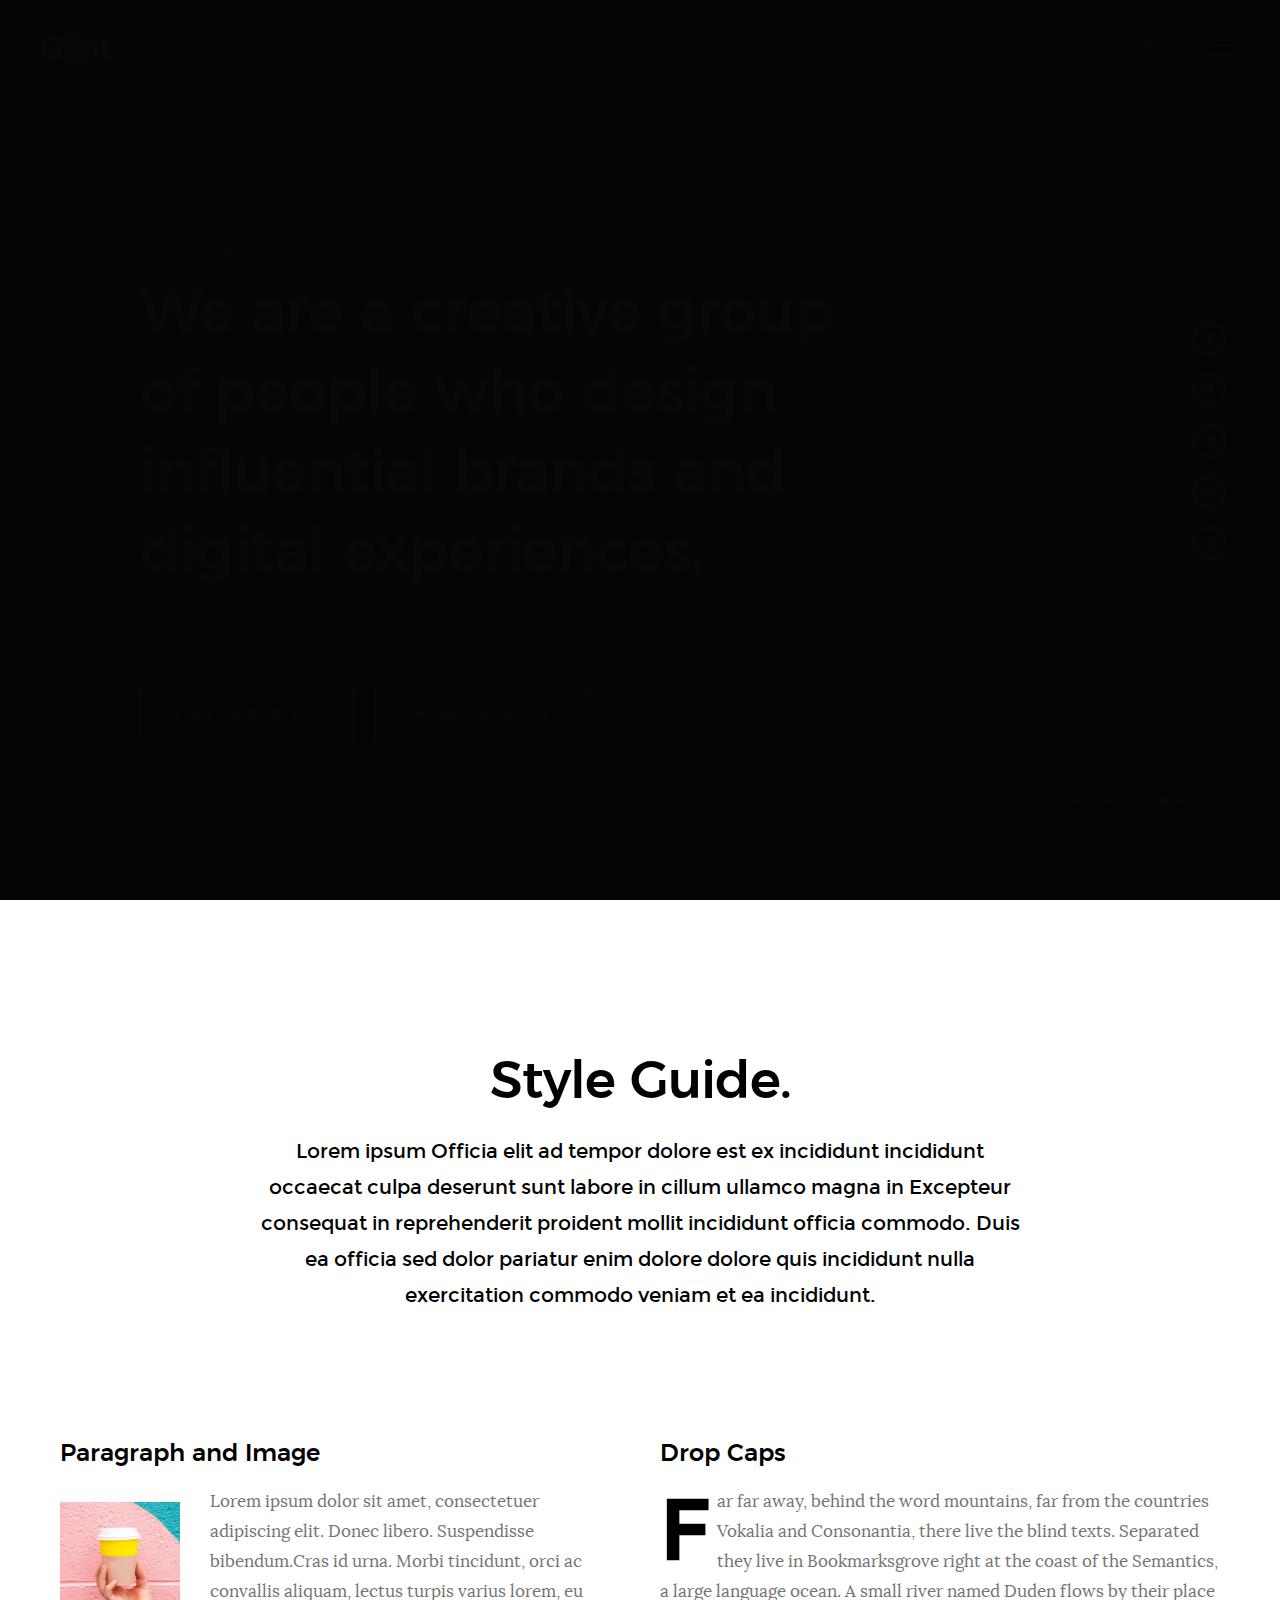
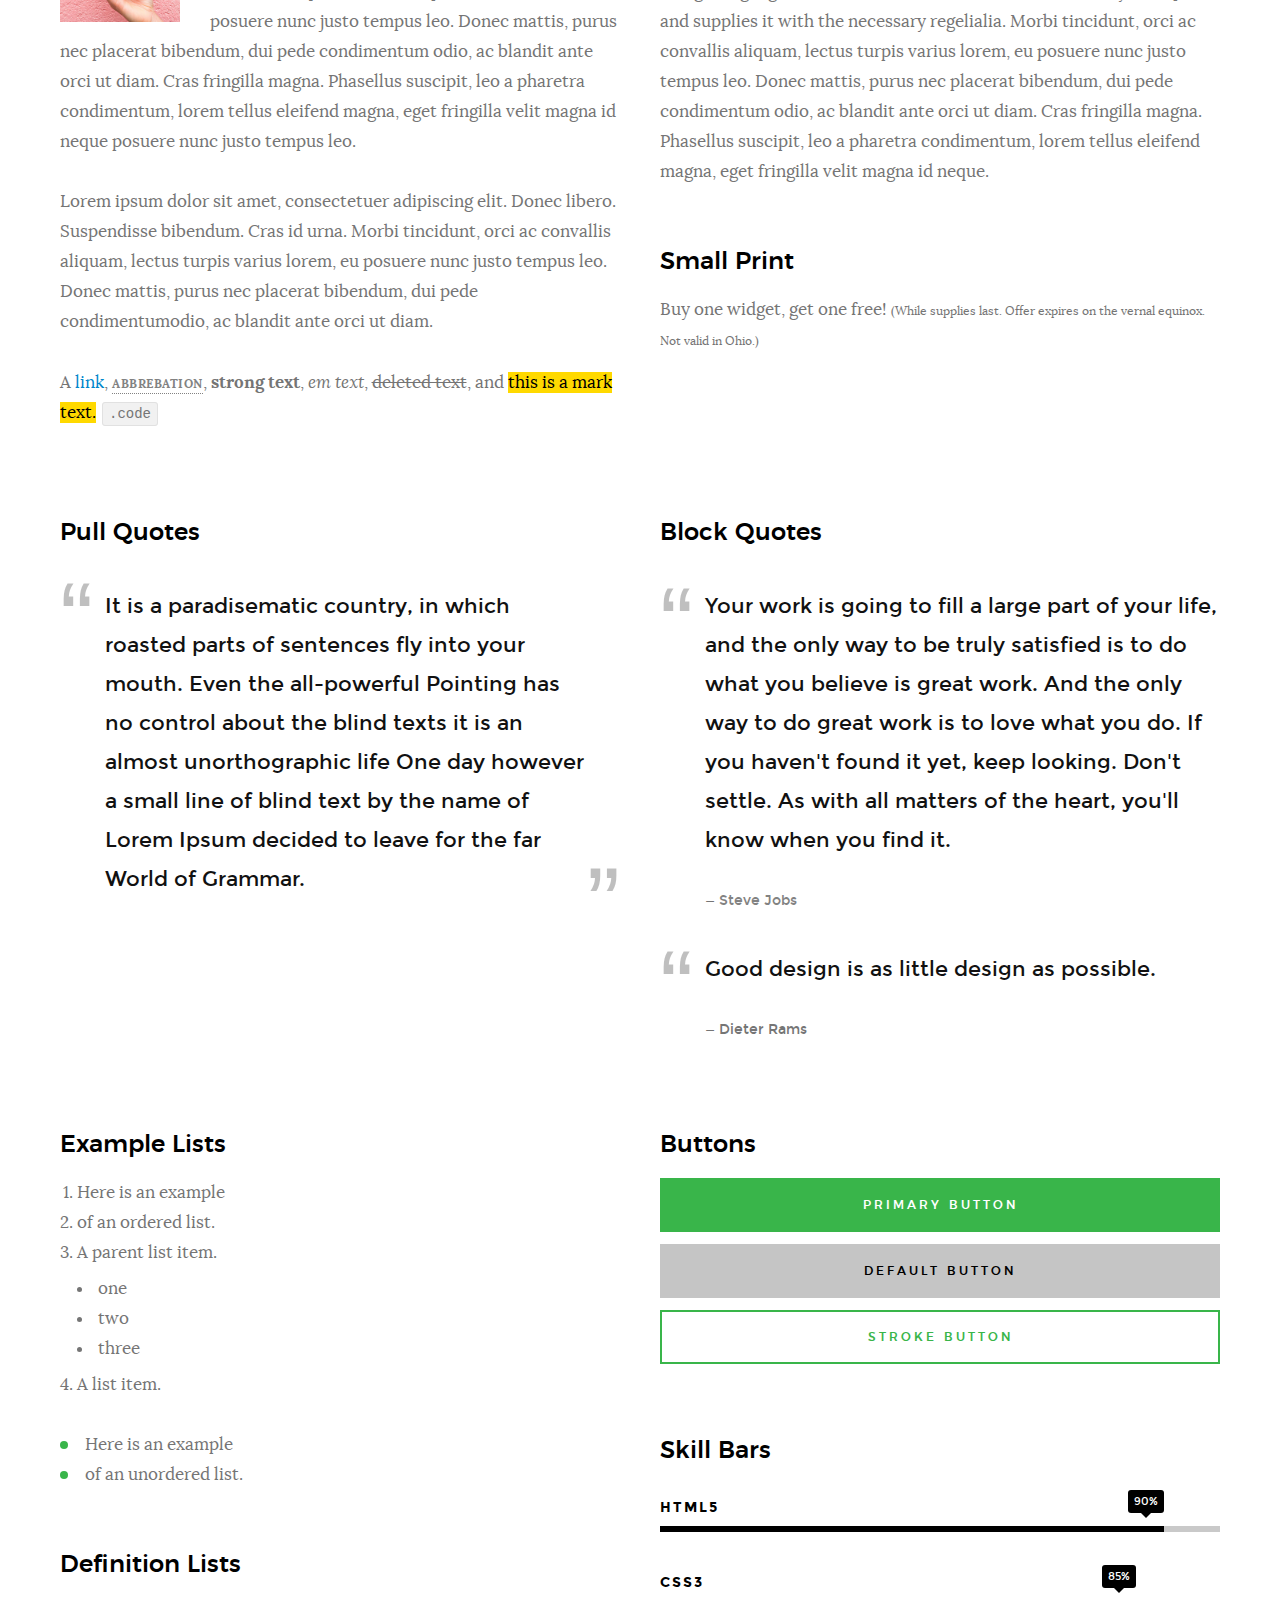
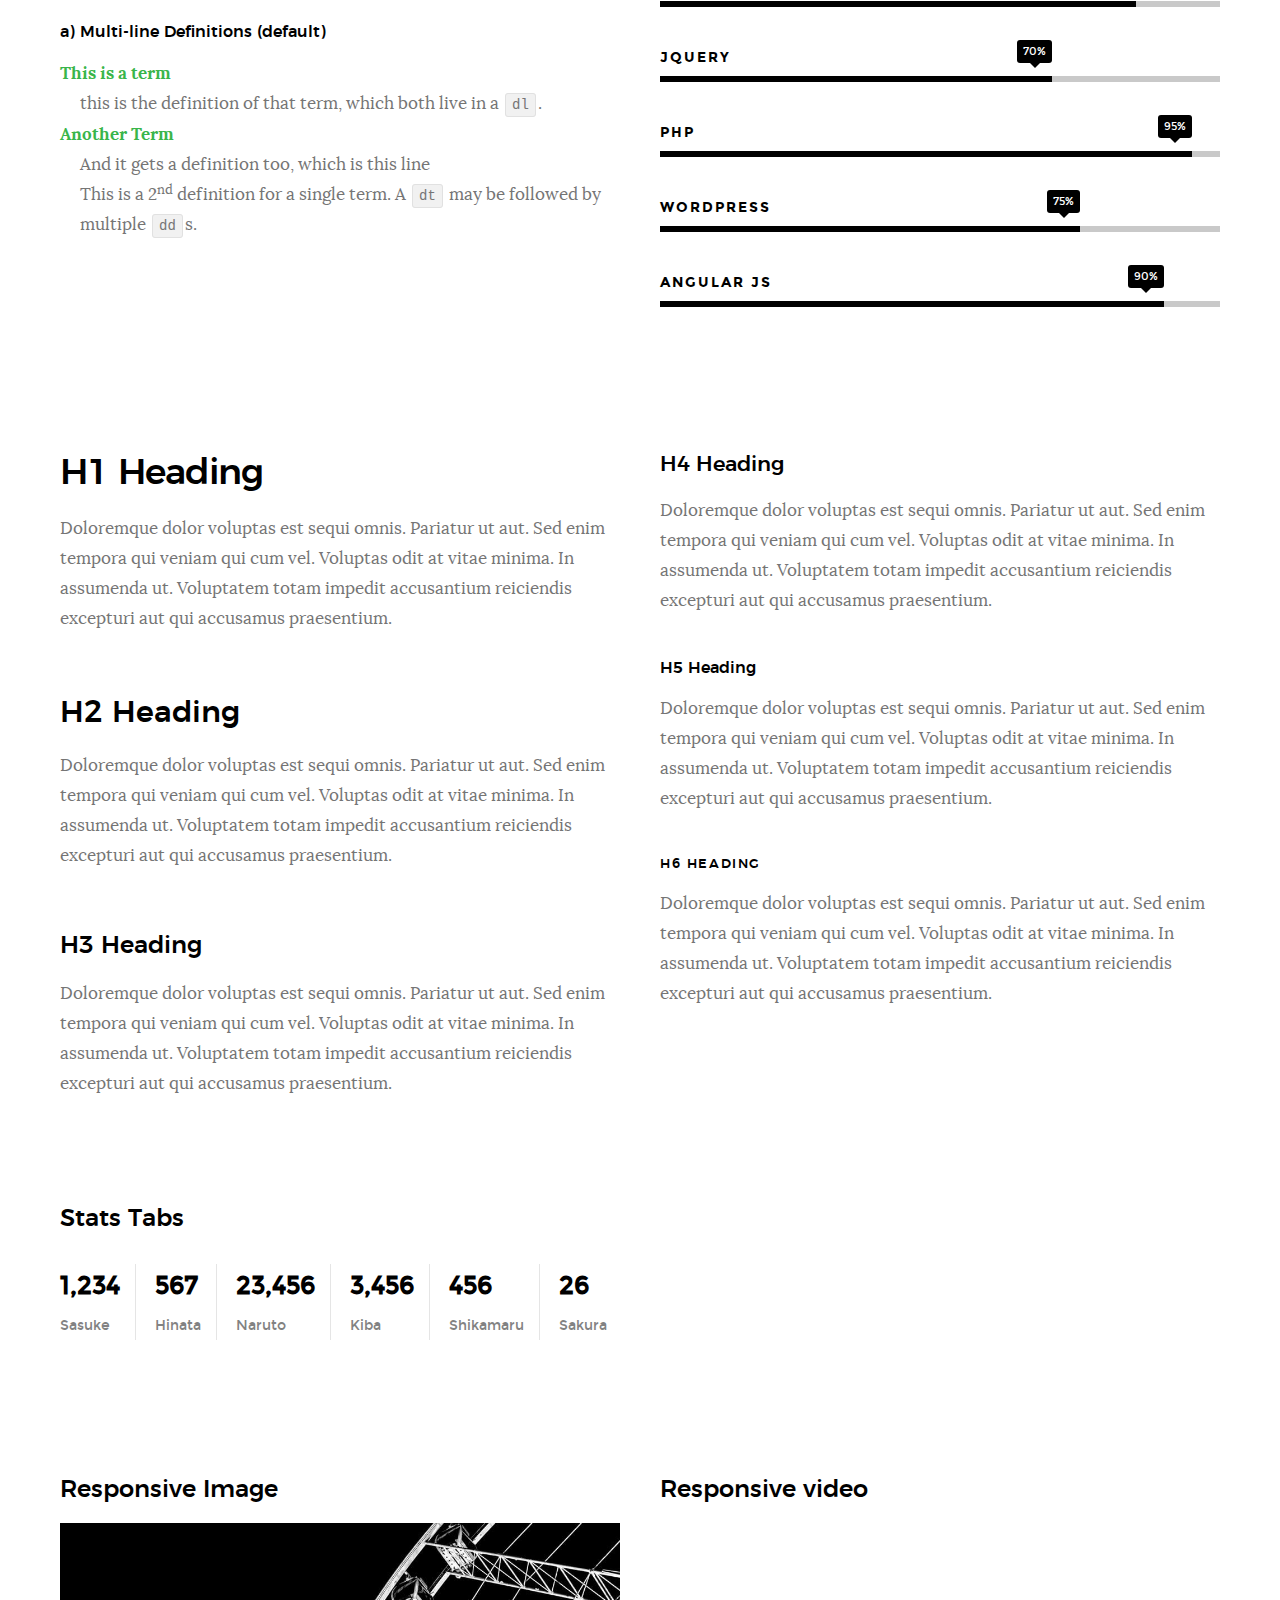
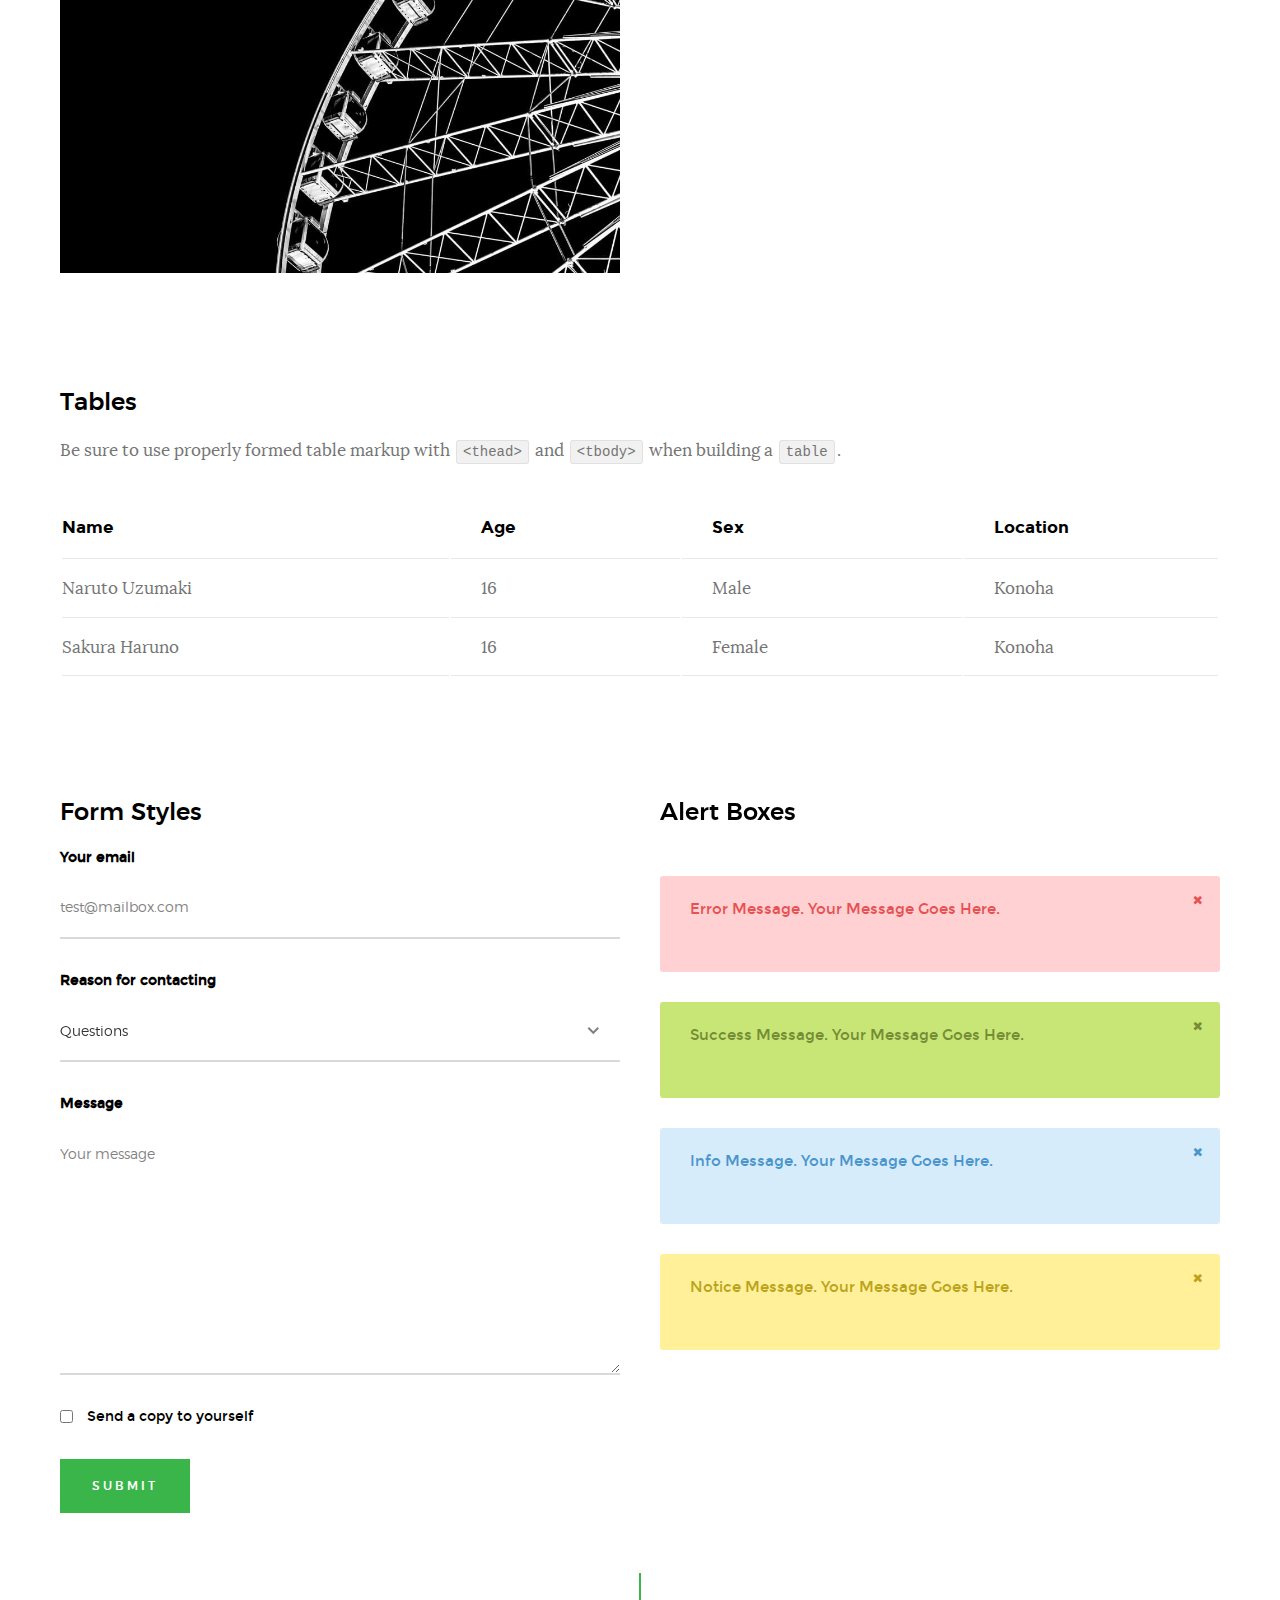
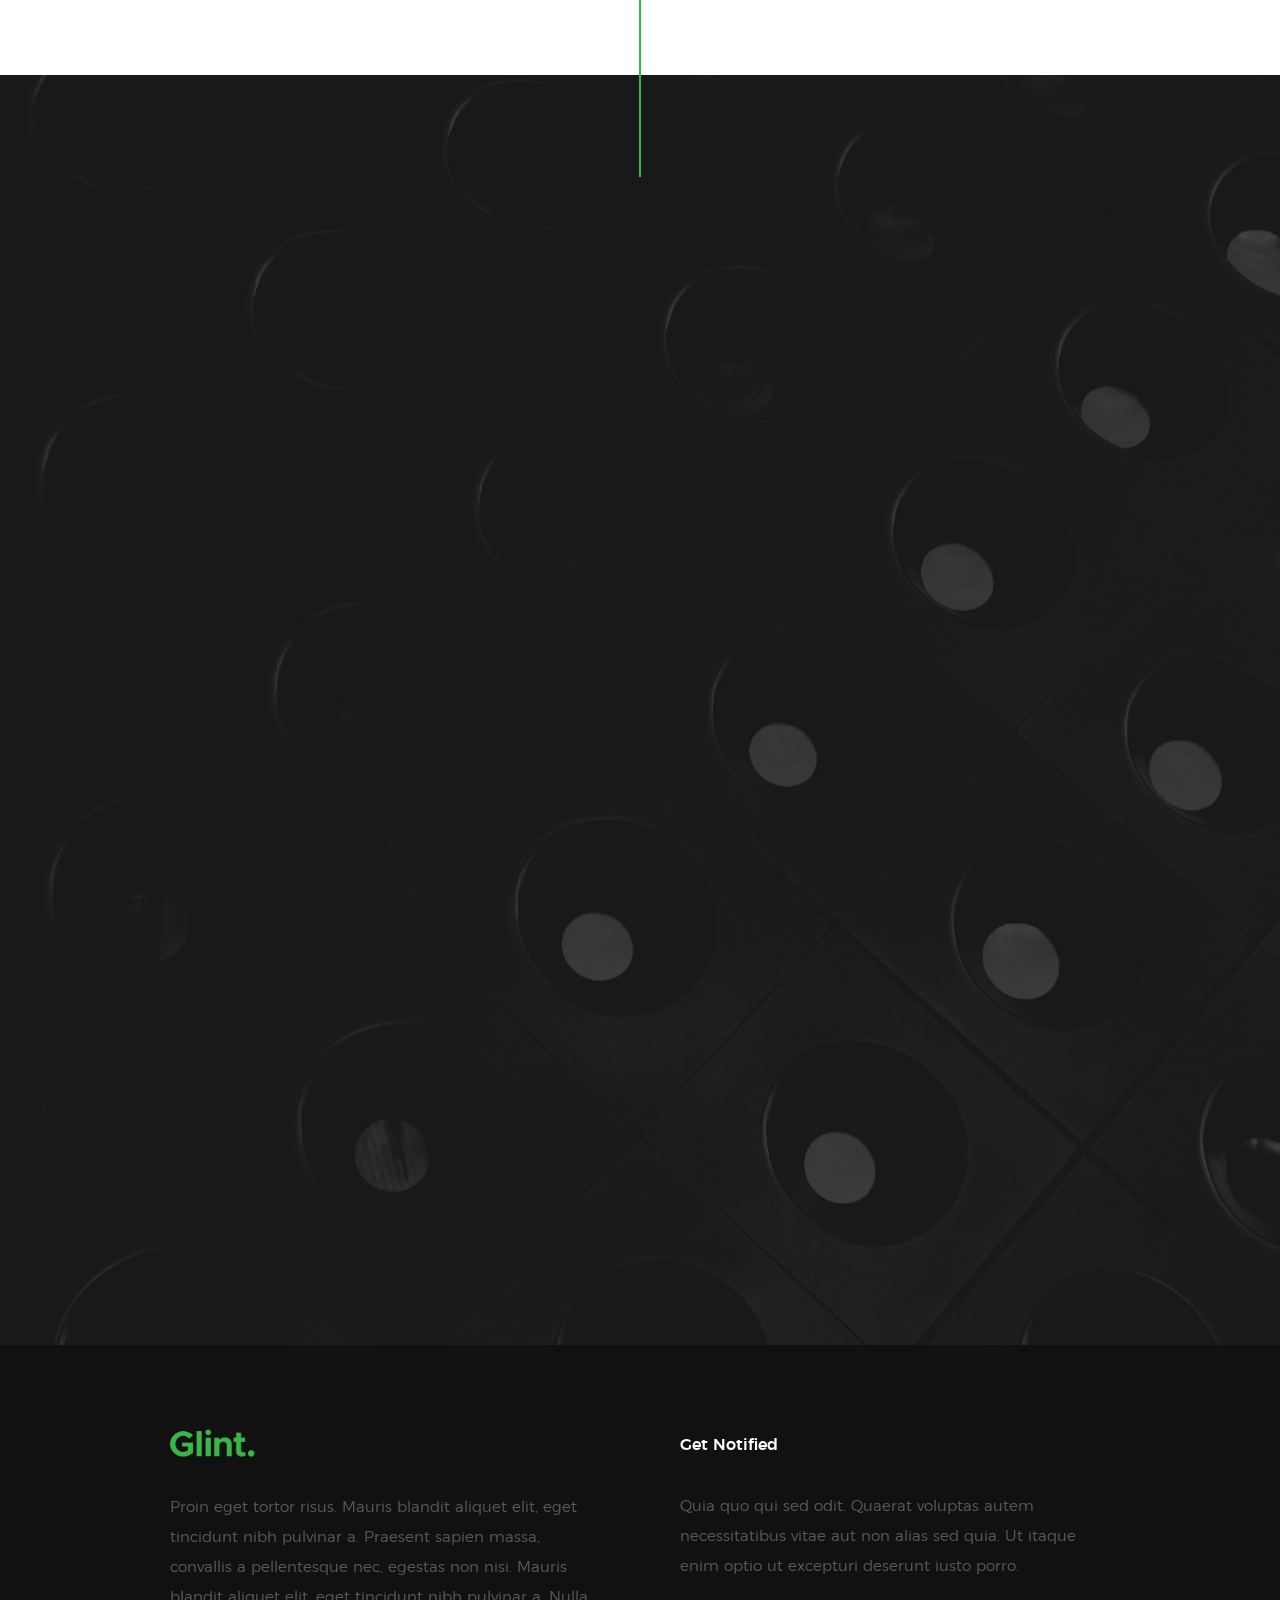
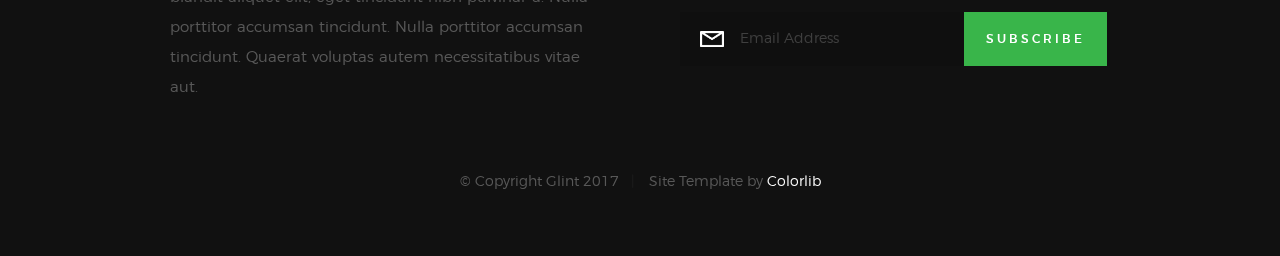
<file: styles.html>
<!DOCTYPE html>
<!--[if lt IE 9 ]><html class="no-js oldie" lang="en"> <![endif]-->
<!--[if IE 9 ]><html class="no-js oldie ie9" lang="en"> <![endif]-->
<!--[if (gte IE 9)|!(IE)]><!-->
<html class="no-js" lang="en">
<!--<![endif]-->

<head>

    <!--- basic page needs
    ================================================== -->
    <meta charset="utf-8">
    <title>Glint - Style Guide</title>
    <meta name="description" content="">
    <meta name="author" content="">

    <!-- mobile specific metas
    ================================================== -->
    <meta name="viewport" content="width=device-width, initial-scale=1">

    <!-- CSS
    ================================================== -->
    <link rel="stylesheet" href="css/base.css">
    <link rel="stylesheet" href="css/vendor.css">
    <link rel="stylesheet" href="css/main.css">

    <style type="text/css" media="screen">
        .s-styles { 
            background: white;
            padding-top: 15rem;
            padding-bottom: 12rem;
        }
     </style> 

    <!-- script
    ================================================== -->
    <script src="js/modernizr.js"></script>
    <script src="js/pace.min.js"></script>

    <!-- favicons
    ================================================== -->
    <link rel="shortcut icon" href="favicon.ico" type="image/x-icon">
    <link rel="icon" href="favicon.ico" type="image/x-icon">

</head>

<body id="top">

    <!-- header
    ================================================== -->
    <header class="s-header">

        <div class="header-logo">
            <a class="site-logo" href="index.html">
                <img src="images/logo.png" alt="Homepage">
            </a>
        </div>

        <nav class="header-nav">

            <a href="#0" class="header-nav__close" title="close"><span>Close</span></a>

            <div class="header-nav__content">
                <h3>Navigation</h3>
                
                <ul class="header-nav__list">
                    <li class="current"><a class="smoothscroll"  href="index.html" title="home">Home</a></li>
                    <li><a href="index.html#about" title="about">About</a></li>
                    <li><a href="index.html#services" title="services">Services</a></li>
                    <li><a href="index.html#works" title="works">Works</a></li>
                    <li><a href="index.html#clients" title="clients">Clients</a></li>
                    <li><a href="#contact" title="contact">Contact</a></li>
                </ul>
    
                <p>Perspiciatis hic praesentium nesciunt. Et neque a dolorum <a href='#0'>voluptatem</a> porro iusto sequi veritatis libero enim. Iusto id suscipit veritatis neque reprehenderit.</p>
    
                <ul class="header-nav__social">
                    <li>
                        <a href="#0"><i class="fa fa-facebook"></i></a>
                    </li>
                    <li>
                        <a href="#0"><i class="fa fa-twitter"></i></a>
                    </li>
                    <li>
                        <a href="#0"><i class="fa fa-instagram"></i></a>
                    </li>
                    <li>
                        <a href="#0"><i class="fa fa-behance"></i></a>
                    </li>
                    <li>
                        <a href="#0"><i class="fa fa-dribbble"></i></a>
                    </li>
                </ul>

            </div> <!-- end header-nav__content -->

        </nav>  <!-- end header-nav -->

        <a class="header-menu-toggle" href="#0">
            <span class="header-menu-text">Menu</span>
            <span class="header-menu-icon"></span>
        </a>

    </header> <!-- end s-header -->


    <!-- home
    ================================================== -->
    <section id="home" class="s-home target-section" data-parallax="scroll" data-image-src="images/hero-bg.jpg" data-natural-width=3000 data-natural-height=2000 data-position-y=center>

        <div class="overlay"></div>
        <div class="shadow-overlay"></div>

        <div class="home-content">

            <div class="row home-content__main">

                <h3>Welcome to Glint</h3>

                <h1>
                    We are a creative group <br>
                    of people who design <br>
                    influential brands and <br>
                    digital experiences.
                </h1>

                <div class="home-content__buttons">
                    <a href="#contact" class="smoothscroll btn btn--stroke">
                        Start a Project
                    </a>
                    <a href="index.html#about" class="smoothscroll btn btn--stroke">
                        More About Us
                    </a>
                </div>

            </div>

            <div class="home-content__scroll">
                <a href="#styles" class="scroll-link smoothscroll">
                    <span>Scroll Down</span>
                </a>
            </div>

            <div class="home-content__line"></div>

        </div> <!-- end home-content -->


        <ul class="home-social">
            <li>
                <a href="#0"><i class="fa fa-facebook" aria-hidden="true"></i><span>Facebook</span></a>
            </li>
            <li>
                <a href="#0"><i class="fa fa-twitter" aria-hidden="true"></i><span>Twiiter</span></a>
            </li>
            <li>
                <a href="#0"><i class="fa fa-instagram" aria-hidden="true"></i><span>Instagram</span></a>
            </li>
            <li>
                <a href="#0"><i class="fa fa-behance" aria-hidden="true"></i><span>Behance</span></a>
            </li>
            <li>
                <a href="#0"><i class="fa fa-dribbble" aria-hidden="true"></i><span>Dribbble</span></a>
            </li>
        </ul> 
        <!-- end home-social -->

    </section> <!-- end s-home -->


    <!-- styles
    ================================================== -->
    <section id="styles" class="s-styles">
        
        <div class="row narrow section-intro add-bottom text-center">

            <div class="col-twelve tab-full">

                <h1 class="display-2">Style Guide.</h1>

                <p class="lead">Lorem ipsum Officia elit ad tempor dolore est ex incididunt incididunt occaecat culpa deserunt sunt labore in cillum ullamco magna in Excepteur consequat in reprehenderit proident mollit incididunt officia commodo.
                Duis ea officia sed dolor pariatur enim dolore dolore quis incididunt nulla exercitation commodo veniam et ea incididunt.</p>

            </div>

        </div>

        <div class="row">

            <div class="col-six tab-full">

                <h3>Paragraph and Image</h3>

                <p><a href="#"><img width="120" height="120" class="pull-left" alt="sample-image" src="images/sample-image.jpg"></a>
                Lorem ipsum dolor sit amet, consectetuer adipiscing elit. Donec libero. Suspendisse bibendum.Cras id urna. Morbi tincidunt, orci ac convallis aliquam, lectus turpis varius lorem, eu posuere nunc justo tempus leo. Donec mattis, purus nec placerat bibendum, dui pede condimentum odio, ac blandit ante orci ut diam. Cras fringilla magna. Phasellus suscipit, leo a pharetra condimentum, lorem tellus eleifend magna, eget fringilla velit magna id neque posuere nunc justo tempus leo. </p>

                <p>
                Lorem ipsum dolor sit amet, consectetuer adipiscing elit. Donec libero. Suspendisse bibendum. Cras id urna. Morbi tincidunt, orci ac convallis aliquam, lectus turpis varius lorem, eu posuere nunc justo tempus leo. Donec mattis, purus nec placerat bibendum, dui pede condimentumodio, ac blandit ante orci ut diam.	
                </p>

                <p>A <a href="#">link</a>,
                <abbr title="this really isn't a very good description">abbrebation</abbr>,
                <strong>strong text</strong>,
                <em>em text</em>,
                <del>deleted text</del>, and
                <mark>this is a mark text.</mark>
                <code>.code</code>
                </p>

            </div>

            <div class="col-six tab-full">

                <h3>Drop Caps</h3>

                <p class="drop-cap">Far far away, behind the word mountains, far from the countries Vokalia and Consonantia,
                there live the blind texts. Separated they live in Bookmarksgrove right at the coast of the
                Semantics, a large language ocean. A small river named Duden flows by their place and supplies it with the necessary regelialia. Morbi tincidunt, orci ac convallis aliquam, lectus turpis varius lorem, eu	posuere nunc justo tempus leo. Donec mattis, purus nec placerat bibendum, dui pede condimentum odio, ac blandit ante orci ut diam. Cras fringilla magna. Phasellus suscipit, leo a pharetra condimentum, lorem tellus eleifend magna, eget fringilla velit magna id neque.
                </p>

                <h3>Small Print</h3>

                <p>Buy one widget, get one free!
                <small>(While supplies last. Offer expires on the vernal equinox. Not valid in Ohio.)</small>
                </p>

            </div>

        </div> <!-- end row -->

        <div class="row">

            <div class="col-six tab-full">

                <h3>Pull Quotes</h3>

                <aside class="pull-quote">
                    <blockquote>
                    <p>It is a paradisematic country, in which roasted parts of
                    sentences fly into your mouth. Even the all-powerful Pointing has no control about the blind
                    texts it is an almost unorthographic life One day however a small line of blind text by the name
                    of Lorem Ipsum decided to leave for the far World of Grammar.</p>
                    </blockquote>
                </aside>

            </div>

            <div class="col-six tab-full">

                <h3>Block Quotes</h3>

                <blockquote cite="http://where-i-got-my-info-from.com">
                <p>Your work is going to fill a large part of your life, and the only way to be truly satisfied is
                to do what you believe is great work. And the only way to do great work is to love what you do.
                If you haven't found it yet, keep looking. Don't settle. As with all matters of the heart, you'll know when you find it.
                </p>
                <cite>
                    <a href="#">Steve Jobs</a>
                </cite>
                </blockquote>

                <blockquote>
                <p>Good design is as little design as possible.</p>
                <cite>Dieter Rams</cite>
                </blockquote>

            </div>

        </div> <!-- end row -->


        <div class="row half-bottom">

            <div class="col-six tab-full">

                <h3>Example Lists</h3>

                <ol>
                    <li>Here is an example</li>
                    <li>of an ordered list.</li>
                    <li>A parent list item.
                        <ul>
                            <li>one</li>
                            <li>two</li>
                            <li>three</li>
                        </ul>
                        </li>
                        <li>A list item.</li>
                    </ol>

                <ul class="disc">
                    <li>Here is an example</li>
                    <li>of an unordered list.</li>
                </ul>

                <h3>Definition Lists</h3>

                <h5>a) Multi-line Definitions (default) </h5>

                <dl>
                    <dt><strong>This is a term</strong></dt>
                        <dd>this is the definition of that term, which both live in a <code>dl</code>.</dd>
                    <dt><strong>Another Term</strong></dt>
                        <dd>And it gets a definition too, which is this line</dd>
                        <dd>This is a 2<sup>nd</sup> definition for a single term. A <code>dt</code> may be followed by multiple <code>dd</code>s.</dd>
                </dl>

            </div>

            <div class="col-six tab-full">

                <h3>Buttons</h3>

                <p>
                    <a class="btn btn--primary full-width" href="#0">Primary Button</a>
                    <a class="btn full-width" href="#0">Default Button</a>
                    <a class="btn btn--stroke full-width" href="#0">Stroke Button</a>
                </p>

                <h3>Skill Bars</h3>
                
                <ul class="skill-bars">
                    <li>
                    <div class="progress percent90"><span>90%</span></div>
                    <strong>HTML5</strong>
                    </li>
                    <li>
                    <div class="progress percent85"><span>85%</span></div>
                    <strong>CSS3</strong>
                    </li>
                    <li>
                    <div class="progress percent70"><span>70%</span></div>
                    <strong>JQuery</strong>
                    </li>
                    <li>
                    <div class="progress percent95"><span>95%</span></div>
                    <strong>PHP</strong>
                    </li>
                    <li>
                    <div class="progress percent75"><span>75%</span></div>
                    <strong>Wordpress</strong>
                    </li>
                    <li>
                    <div class="progress percent90"><span>90%</span></div>
                    <strong>Angular JS</strong>
                    </li>
                </ul>

            </div>

        </div> <!-- end row -->

        <div class="row half-bottom">

            <div class="col-six tab-full">
                    
                <h1>H1 Heading</h1>
                <p>Doloremque dolor voluptas est sequi omnis. Pariatur ut aut. Sed enim tempora qui veniam qui cum vel. 
                Voluptas odit at vitae minima. In assumenda ut. Voluptatem totam impedit accusantium reiciendis excepturi aut qui accusamus praesentium.</p>

                <h2>H2 Heading</h2>
                <p>Doloremque dolor voluptas est sequi omnis. Pariatur ut aut. Sed enim tempora qui veniam qui cum vel. 
                Voluptas odit at vitae minima. In assumenda ut. Voluptatem totam impedit accusantium reiciendis excepturi aut qui accusamus praesentium.</p>

                <h3>H3 Heading</h3>
                <p>Doloremque dolor voluptas est sequi omnis. Pariatur ut aut. Sed enim tempora qui veniam qui cum vel. 
                Voluptas odit at vitae minima. In assumenda ut. Voluptatem totam impedit accusantium reiciendis excepturi aut qui accusamus praesentium.</p>

            </div>

            <div class="col-six tab-full">
                    
                <h4>H4 Heading</h4>
                <p>Doloremque dolor voluptas est sequi omnis. Pariatur ut aut. Sed enim tempora qui veniam qui cum vel. 
                Voluptas odit at vitae minima. In assumenda ut. Voluptatem totam impedit accusantium reiciendis excepturi aut qui accusamus praesentium.</p>

                <h5>H5 Heading</h5>
                <p>Doloremque dolor voluptas est sequi omnis. Pariatur ut aut. Sed enim tempora qui veniam qui cum vel. 
                Voluptas odit at vitae minima. In assumenda ut. Voluptatem totam impedit accusantium reiciendis excepturi aut qui accusamus praesentium.</p>

                <h6>H6 Heading</h6>
                <p>Doloremque dolor voluptas est sequi omnis. Pariatur ut aut. Sed enim tempora qui veniam qui cum vel. 
                Voluptas odit at vitae minima. In assumenda ut. Voluptatem totam impedit accusantium reiciendis excepturi aut qui accusamus praesentium.</p>

            </div>

        </div>


        <div class="row half-bottom">

            <div class="col-twelve">

                    <h3>Stats Tabs</h3>

                <ul class="stats-tabs">
                    <li><a href="#">1,234 <em>Sasuke</em></a></li>
                    <li><a href="#">567 <em>Hinata</em></a></li>
                    <li><a href="#">23,456 <em>Naruto</em></a></li>
                    <li><a href="#">3,456 <em>Kiba</em></a></li>
                    <li><a href="#">456 <em>Shikamaru</em></a></li>
                    <li><a href="#">26 <em>Sakura</em></a></li>
                    </ul>

            </div>

        </div> <!-- end row -->


        <div class="row half-bottom">

            <div class="col-six tab-full">

                <h3>Responsive Image</h3>
                <p><img src="images/wheel-500.jpg" 
                    srcset="images/wheel-1000.jpg 1000w, 
                    images/wheel-500.jpg 500w" 
                    sizes="(max-width: 1000px) 100vw, 1000px" alt=""></p>

            </div>

            <div class="col-six tab-full">

                <h3>Responsive video</h3>

                <div class="video-container">
                <iframe src="https://player.vimeo.com/video/14592941?title=0&amp;byline=0&amp;portrait=0&amp;color=F64B39" width="500" height="281" frameborder="0" webkitallowfullscreen mozallowfullscreen allowfullscreen></iframe> 
                </div>

            </div>
            
        </div> <!-- end row -->


        <div class="row add-bottom">

            <div class="col-twelve">

                <h3>Tables</h3>
                <p>Be sure to use properly formed table markup with <code>&lt;thead&gt;</code> and <code>&lt;tbody&gt;</code> when building a <code>table</code>.</p>

                <div class="table-responsive">

                    <table>
                            <thead>
                            <tr>
                                <th>Name</th>
                                <th>Age</th>
                                <th>Sex</th>
                                <th>Location</th>
                            </tr>
                            </thead>
                            <tbody>
                            <tr>
                                <td>Naruto Uzumaki</td>
                                <td>16</td>
                                <td>Male</td>
                                <td>Konoha</td>
                            </tr>
                            <tr>
                                <td>Sakura Haruno</td>
                                <td>16</td>
                                <td>Female</td>
                                <td>Konoha</td>
                            </tr>
                            </tbody>
                    </table>

                </div>

            </div>
            
        </div> <!-- end row -->
    

        <div class="row">

            <div class="col-six tab-full">

                <h3>Form Styles</h3>

                <form>
                        <div>
                            <label for="sampleInput">Your email</label>
                            <input class="full-width" type="email" placeholder="test@mailbox.com" id="sampleInput">
                    </div>
                    <div>
                            <label for="sampleRecipientInput">Reason for contacting</label>
                            <div class="cl-custom-select">
                                <select class="full-width" id="sampleRecipientInput">
                                    <option value="Option 1">Questions</option>
                                    <option value="Option 2">Report</option>
                                    <option value="Option 3">Others</option>
                                </select>
                            </div>
                    </div>
                    
                        <label for="exampleMessage">Message</label>
                        <textarea class="full-width" placeholder="Your message" id="exampleMessage"></textarea>

                        <label class="add-bottom">
                            <input type="checkbox">
                            <span class="label-text">Send a copy to yourself</span>
                        </label>
                    
                        <input class="btn--primary" type="submit" value="Submit">

                </form>

            </div>

            <div class="col-six tab-full">

                <h3>Alert Boxes</h3>

                <br>
                
                <div class="alert-box alert-box--error hideit">
                    <p>Error Message. Your Message Goes Here.</p>
                    <i class="fa fa-times alert-box__close" aria-hidden="true"></i>
                </div><!-- /error -->
                        
                <div class="alert-box alert-box--success hideit">
                    <p>Success Message. Your Message Goes Here.</p>
                    <i class="fa fa-times alert-box__close" aria-hidden="true"></i>
                </div><!-- /success -->
                        
                <div class="alert-box alert-box--info hideit">
                    <p>Info Message. Your Message Goes Here.</p>
                    <i class="fa fa-times alert-box__close" aria-hidden="true"></i>
                </div><!-- /info -->
                        
                <div class="alert-box alert-box--notice hideit">
                    <p>Notice Message. Your Message Goes Here.</p>
                    <i class="fa fa-times alert-box__close" aria-hidden="true"></i>
                </div><!-- /notice -->
            
            </div>

        </div> <!-- end row -->

    </section> <!-- end styles -->


    <!-- contact
    ================================================== -->
    <section id="contact" class="s-contact">

        <div class="overlay"></div>
        <div class="contact__line"></div>

        <div class="row section-header" data-aos="fade-up">
            <div class="col-full">
                <h3 class="subhead">Contact Us</h3>
                <h1 class="display-2 display-2--light">Reach out for a new project or just say hello</h1>
            </div>
        </div>

        <div class="row contact-content" data-aos="fade-up">
            
            <div class="contact-primary">

                <h3 class="h6">Send Us A Message</h3>

                <form name="contactForm" id="contactForm" method="post" action="" novalidate="novalidate">
                    <fieldset>
    
                    <div class="form-field">
                        <input name="contactName" type="text" id="contactName" placeholder="Your Name" value="" minlength="2" required="" aria-required="true" class="full-width">
                    </div>
                    <div class="form-field">
                        <input name="contactEmail" type="email" id="contactEmail" placeholder="Your Email" value="" required="" aria-required="true" class="full-width">
                    </div>
                    <div class="form-field">
                        <input name="contactSubject" type="text" id="contactSubject" placeholder="Subject" value="" class="full-width">
                    </div>
                    <div class="form-field">
                        <textarea name="contactMessage" id="contactMessage" placeholder="Your Message" rows="10" cols="50" required="" aria-required="true" class="full-width"></textarea>
                    </div>
                    <div class="form-field">
                        <button class="full-width btn--primary">Submit</button>
                        <div class="submit-loader">
                            <div class="text-loader">Sending...</div>
                            <div class="s-loader">
                                <div class="bounce1"></div>
                                <div class="bounce2"></div>
                                <div class="bounce3"></div>
                            </div>
                        </div>
                    </div>
    
                    </fieldset>
                </form>

                <!-- contact-warning -->
                <div class="message-warning">
                    Something went wrong. Please try again.
                </div> 
            
                <!-- contact-success -->
                <div class="message-success">
                    Your message was sent, thank you!<br>
                </div>

            </div> <!-- end contact-primary -->

            <div class="contact-secondary">
                <div class="contact-info">

                    <h3 class="h6 hide-on-fullwidth">Contact Info</h3>

                    <div class="cinfo">
                        <h5>Where to Find Us</h5>
                        <p>
                            1600 Amphitheatre Parkway<br>
                            Mountain View, CA<br>
                            94043 US
                        </p>
                    </div>

                    <div class="cinfo">
                        <h5>Email Us At</h5>
                        <p>
                            contact@glintsite.com<br>
                            info@glintsite.com
                        </p>
                    </div>

                    <div class="cinfo">
                        <h5>Call Us At</h5>
                        <p>
                            Phone: (+63) 555 1212<br>
                            Mobile: (+63) 555 0100<br>
                            Fax: (+63) 555 0101
                        </p>
                    </div>

                    <ul class="contact-social">
                        <li>
                            <a href="#"><i class="fa fa-facebook" aria-hidden="true"></i></a>
                        </li>
                        <li>
                            <a href="#"><i class="fa fa-twitter" aria-hidden="true"></i></a>
                        </li>
                        <li>
                            <a href="#"><i class="fa fa-instagram" aria-hidden="true"></i></a>
                        </li>
                        <li>
                            <a href="#"><i class="fa fa-behance" aria-hidden="true"></i></a>
                        </li>
                        <li>
                            <a href="#"><i class="fa fa-dribbble" aria-hidden="true"></i></a>
                        </li>
                    </ul> <!-- end contact-social -->

                </div> <!-- end contact-info -->
            </div> <!-- end contact-secondary -->

        </div> <!-- end contact-content -->

    </section> <!-- end s-contact -->


    <!-- footer
    ================================================== -->
    <footer>

        <div class="row footer-main">

            <div class="col-six tab-full left footer-desc">

                <div class="footer-logo"></div>
                Proin eget tortor risus. Mauris blandit aliquet elit, eget tincidunt nibh pulvinar a. Praesent sapien massa, convallis a pellentesque nec, egestas non nisi. Mauris blandit aliquet elit, eget tincidunt nibh pulvinar a. Nulla porttitor accumsan tincidunt. Nulla porttitor accumsan tincidunt. Quaerat voluptas autem necessitatibus vitae aut.

            </div>

            <div class="col-six tab-full right footer-subscribe">

                <h4>Get Notified</h4>
                <p>Quia quo qui sed odit. Quaerat voluptas autem necessitatibus vitae aut non alias sed quia. Ut itaque enim optio ut excepturi deserunt iusto porro.</p>

                <div class="subscribe-form">
                    <form id="mc-form" class="group" novalidate="true">
                        <input type="email" value="" name="EMAIL" class="email" id="mc-email" placeholder="Email Address" required="">
                        <input type="submit" name="subscribe" value="Subscribe">
                        <label for="mc-email" class="subscribe-message"></label>
                    </form>
                </div>

            </div>

        </div> <!-- end footer-main -->

        <div class="row footer-bottom">

            <div class="col-twelve">
                <div class="copyright">
                    <span>© Copyright Glint 2017</span> 
                    <span>Site Template by <a href="https://www.colorlib.com/">Colorlib</a></span>	
                </div>

                <div class="go-top">
                    <a class="smoothscroll" title="Back to Top" href="#top"><i class="icon-arrow-up" aria-hidden="true"></i></a>
                </div>
            </div>

        </div> <!-- end footer-bottom -->

    </footer> <!-- end footer -->


    <!-- photoswipe background
    ================================================== -->
    <div aria-hidden="true" class="pswp" role="dialog" tabindex="-1">

        <div class="pswp__bg"></div>
        <div class="pswp__scroll-wrap">

            <div class="pswp__container">
                <div class="pswp__item"></div>
                <div class="pswp__item"></div>
                <div class="pswp__item"></div>
            </div>

            <div class="pswp__ui pswp__ui--hidden">
                <div class="pswp__top-bar">
                    <div class="pswp__counter"></div><button class="pswp__button pswp__button--close" title="Close (Esc)"></button> <button class="pswp__button pswp__button--share" title=
                    "Share"></button> <button class="pswp__button pswp__button--fs" title="Toggle fullscreen"></button> <button class="pswp__button pswp__button--zoom" title=
                    "Zoom in/out"></button>
                    <div class="pswp__preloader">
                        <div class="pswp__preloader__icn">
                            <div class="pswp__preloader__cut">
                                <div class="pswp__preloader__donut"></div>
                            </div>
                        </div>
                    </div>
                </div>
                <div class="pswp__share-modal pswp__share-modal--hidden pswp__single-tap">
                    <div class="pswp__share-tooltip"></div>
                </div><button class="pswp__button pswp__button--arrow--left" title="Previous (arrow left)"></button> <button class="pswp__button pswp__button--arrow--right" title=
                "Next (arrow right)"></button>
                <div class="pswp__caption">
                    <div class="pswp__caption__center"></div>
                </div>
            </div>

        </div>

    </div> <!-- end photoSwipe background -->


    <!-- preloader
    ================================================== -->
    <div id="preloader">
        <div id="loader">
            <div class="line-scale-pulse-out">
                <div></div>
                <div></div>
                <div></div>
                <div></div>
                <div></div>
            </div>
        </div>
    </div>


    <!-- Java Script
    ================================================== -->
    <script src="js/jquery-3.2.1.min.js"></script>
    <script src="js/plugins.js"></script>
    <script src="js/main.js"></script>

</body>

</html>
</file>
<file: css/base.css>
/* =================================================================== 
 *
 *  Glint v1.0 Base Stylesheet
 *  11-20-2017
 *  ------------------------------------------------------------------
 *
 *  TOC:
 *  # imports 
 *  # normalize
 *  # basic/base setup styles
 *      ## Media
 *      ## Typography resets 
 *      ## links
 *      ## inputs
 *  # grid
 *      ## medium size devices
 *      ## tablets
 *      ## mobile devices
 *      ## small mobile devices
 *  # block grids
 *      ## medium size devices
 *      ## tablets
 *      ## mobile devices
 *      ## small mobile devices
 *  # MISC
 *
 * =================================================================== */


/* ===================================================================
 * # imports 
 *
 * ------------------------------------------------------------------- */
@import url("font-awesome/css/font-awesome.min.css");
@import url("micons/micons.css");
@import url("fonts.css");


/* ===================================================================
 * # normalize
 * normalize.css v5.0.0 | MIT License | 
 * github.com/necolas/normalize.css
 *
 * ------------------------------------------------------------------- */
html {
    font-family: sans-serif;
    line-height: 1.15;
    -ms-text-size-adjust: 100%;
    -webkit-text-size-adjust: 100%;
}

body {
    margin: 0;
}

article,
aside,
footer,
header,
nav,
section {
    display: block;
}

h1 {
    font-size: 2em;
    margin: 0.67em 0;
}

figcaption,
figure,
main {
    display: block;
}

figure {
    margin: 1em 40px;
}

hr {
    box-sizing: content-box;
    height: 0;
    overflow: visible;
}

pre {
    font-family: monospace, monospace;
    font-size: 1em;
}

a {
    background-color: transparent;
    -webkit-text-decoration-skip: objects;
}

a:active,
a:hover {
    outline-width: 0;
}

abbr[title] {
    border-bottom: none;
    text-decoration: underline;
    text-decoration: underline dotted;
}

b,
strong {
    font-weight: inherit;
}

b,
strong {
    font-weight: bolder;
}

code,
kbd,
samp {
    font-family: monospace, monospace;
    font-size: 1em;
}

dfn {
    font-style: italic;
}

mark {
    background-color: #ff0;
    color: #000;
}

small {
    font-size: 80%;
}

sub,
sup {
    font-size: 75%;
    line-height: 0;
    position: relative;
    vertical-align: baseline;
}

sub {
    bottom: -0.25em;
}

sup {
    top: -0.5em;
}

audio,
video {
    display: inline-block;
}

audio:not([controls]) {
    display: none;
    height: 0;
}

img {
    border-style: none;
}

svg:not(:root) {
    overflow: hidden;
}

button,
input,
optgroup,
select,
textarea {
    font-family: sans-serif;
    font-size: 100%;
    line-height: 1.15;
    margin: 0;
}

button,
input {
    overflow: visible;
}

button,
select {
    text-transform: none;
}

button,
html [type="button"],
[type="reset"],
[type="submit"] {
    -webkit-appearance: button;
}

button::-moz-focus-inner,
[type="button"]::-moz-focus-inner,
[type="reset"]::-moz-focus-inner,
[type="submit"]::-moz-focus-inner {
    border-style: none;
    padding: 0;
}

button:-moz-focusring,
[type="button"]:-moz-focusring,
[type="reset"]:-moz-focusring,
[type="submit"]:-moz-focusring {
    outline: 1px dotted ButtonText;
}

fieldset {
    border: 1px solid #c0c0c0;
    margin: 0 2px;
    padding: 0.35em 0.625em 0.75em;
}

legend {
    box-sizing: border-box;
    color: inherit;
    display: table;
    max-width: 100%;
    padding: 0;
    white-space: normal;
}

progress {
    display: inline-block;
    vertical-align: baseline;
}

textarea {
    overflow: auto;
}

[type="checkbox"],
[type="radio"] {
    box-sizing: border-box;
    padding: 0;
}

[type="number"]::-webkit-inner-spin-button,
[type="number"]::-webkit-outer-spin-button {
    height: auto;
}

[type="search"] {
    -webkit-appearance: textfield;
    outline-offset: -2px;
}

[type="search"]::-webkit-search-cancel-button,
[type="search"]::-webkit-search-decoration {
    -webkit-appearance: none;
}

::-webkit-file-upload-button {
    -webkit-appearance: button;
    font: inherit;
}

details,
menu {
    display: block;
}

summary {
    display: list-item;
}

canvas {
    display: inline-block;
}

template {
    display: none;
}

[hidden] {
    display: none;
}


/* ===================================================================
 * # basic/base setup styles
 *
 * ------------------------------------------------------------------- */
html {
    font-size: 62.5%;
    box-sizing: border-box;
}

*,
*::before,
*::after {
    box-sizing: inherit;
}

body {
    font-weight: normal;
    line-height: 1;
    word-wrap: break-word;
    text-rendering: optimizeLegibility;
    -webkit-overflow-scrolling: touch;
    -webkit-text-size-adjust: none;
}

body,
input,
button {
    -moz-osx-font-smoothing: grayscale;
    -webkit-font-smoothing: antialiased;
}


/* ------------------------------------------------------------------- 
 * ## Media
 * ------------------------------------------------------------------- */
img,
video {
    max-width: 100%;
    height: auto;
}


/* ------------------------------------------------------------------- 
 * ## Typography resets 
 * ------------------------------------------------------------------- */
div,
dl,
dt,
dd,
ul,
ol,
li,
h1,
h2,
h3,
h4,
h5,
h6,
pre,
form,
p,
blockquote,
th,
td {
    margin: 0;
    padding: 0;
}

h1,
h2,
h3,
h4,
h5,
h6 {
    -webkit-font-smoothing: auto;
    -webkit-font-smoothing: antialiased;
    -webkit-font-variant-ligatures: common-ligatures;
    -moz-font-variant-ligatures: common-ligatures;
    font-variant-ligatures: common-ligatures;
    text-rendering: optimizeLegibility;
}

em,
i {
    font-style: italic;
    line-height: inherit;
}

strong,
b {
    font-weight: bold;
    line-height: inherit;
}

small {
    font-size: 60%;
    line-height: inherit;
}

ol,
ul {
    list-style: none;
}

li {
    display: block;
}


/* ------------------------------------------------------------------- 
 * ## links 
 * ------------------------------------------------------------------- */
a {
    text-decoration: none;
    line-height: inherit;
}

a img {
    border: none;
}


/* ------------------------------------------------------------------- 
 * ## inputs 
 * ------------------------------------------------------------------- */
fieldset {
    margin: 0;
    padding: 0;
}

input[type="email"],
input[type="number"],
input[type="search"],
input[type="text"],
input[type="tel"],
input[type="url"],
input[type="password"],
textarea {
    -webkit-appearance: none;
    -moz-appearance: none;
    -ms-appearance: none;
    -o-appearance: none;
    appearance: none;
}


/* ===================================================================
 * # grid
 *
 * ------------------------------------------------------------------- */
.row {
    width: 94%;
    max-width: 1200px;
    margin: 0 auto;
}

.row:after {
    content: "";
    display: table;
    clear: both;
}

.row .row {
    width: auto;
    max-width: none;
    margin-left: -20px;
    margin-right: -20px;
}


/* column blocks
 * -------------------------------------- */
[class*="col-"] {
    float: left;
    padding: 0 20px;
}

[class*="col-"]+[class*="col-"].end {
    float: right;
}


/* column width classes 
 * -------------------------------------- */
.col-one {
    width: 8.33333%;
}

.col-two,
.col-1-6 {
    width: 16.66667%;
}

.col-three,
.col-1-4 {
    width: 25%;
}

.col-four,
.col-1-3 {
    width: 33.33333%;
}

.col-five {
    width: 41.66667%;
}

.col-six,
.col-1-2 {
    width: 50%;
}

.col-seven {
    width: 58.33333%;
}

.col-eight,
.col-2-3 {
    width: 66.66667%;
}

.col-nine,
.col-3-4 {
    width: 75%;
}

.col-ten,
.col-5-6 {
    width: 83.33333%;
}

.col-eleven {
    width: 91.66667%;
}

.col-twelve,
.col-full {
    width: 100%;
}


/* ------------------------------------------------------------------- 
 * ## medium size devices
 * ------------------------------------------------------------------- */
@media only screen and (max-width: 1200px) {
    .row .row {
        margin-left: -15px;
        margin-right: -15px;
    }
    [class*="col-"] {
        padding: 0 15px;
    }
    .md-two,
    .md-1-6 {
        width: 16.66667%;
    }
    .md-one {
        width: 8.33333%;
    }
    .md-three,
    .md-1-4 {
        width: 25%;
    }
    .md-four,
    .md-1-3 {
        width: 33.33333%;
    }
    .md-five {
        width: 41.66667%;
    }
    .md-six,
    .md-1-2 {
        width: 50%;
    }
    .md-seven {
        width: 58.33333%;
    }
    .md-eight,
    .md-2-3 {
        width: 66.66667%;
    }
    .md-nine,
    .md-3-4 {
        width: 75%;
    }
    .md-ten,
    .md-5-6 {
        width: 83.33333%;
    }
    .md-eleven {
        width: 91.66667%;
    }
    .md-twelve,
    .md-full {
        width: 100%;
    }
}


/* ------------------------------------------------------------------- 
 * ## tablets
 * ------------------------------------------------------------------- */
@media only screen and (max-width: 800px) {
    .row {
        width: 90%;
    }
    .tab-1-4 {
        width: 25%;
    }
    .tab-1-3 {
        width: 33.33333%;
    }
    .tab-1-2 {
        width: 50%;
    }
    .tab-2-3 {
        width: 66.66667%;
    }
    .tab-3-4 {
        width: 75%;
    }
    .tab-full {
        width: 100%;
    }
}


/* ------------------------------------------------------------------- 
 * ## mobile devices
 * ------------------------------------------------------------------- */
@media only screen and (max-width: 600px) {
    .row {
        width: auto;
        padding-left: 25px;
        padding-right: 25px;
    }
    .row .row {
        margin-left: -10px;
        margin-right: -10px;
    }
    [class*="col-"] {
        padding: 0 10px;
    }
    .mob-1-4 {
        width: 25%;
    }
    .mob-1-3 {
        width: 33.33333%;
    }
    .mob-1-2 {
        width: 50%;
    }
    .mob-2-3 {
        width: 66.66667%;
    }
    .mob-3-4 {
        width: 75%;
    }
    .mob-full {
        width: 100%;
    }
}


/* ------------------------------------------------------------------- 
 * ## small mobile devices
 * ------------------------------------------------------------------- */

/* stack columns on small mobile devices
 * ------------------------------------------------------------------- */

@media only screen and (max-width: 400px) {
    .row .row {
        padding-left: 0;
        padding-right: 0;
        margin-left: 0;
        margin-right: 0;
    }
    [class*="col-"] {
        width: 100% !important;
        float: none !important;
        clear: both !important;
        margin-left: 0;
        margin-right: 0;
        padding: 0;
    }
    [class*="col-"]+[class*="col-"].end {
        float: none;
    }
}


/* ===================================================================
 * # block grids
 * ------------------------------------------------------------------- */

/*   Equally-sized columns define at row level
 * ------------------------------------------------------------------- */
[class*="block-"]:after {
    content: "";
    display: table;
    clear: both;
}

.block-1-6 .col-block {
    width: 16.66667%;
}

.block-1-5 .col-block {
    width: 20%;
}

.block-1-4 .col-block {
    width: 25%;
}

.block-1-3 .col-block {
    width: 33.33333%;
}

.block-1-2 .col-block {
    width: 50%;
}


/**
 * Clearing for block grid columns. Allow columns with 
 * different heights to align properly.
 */

.block-1-6 .col-block:nth-child(6n+1),
.block-1-5 .col-block:nth-child(5n+1),
.block-1-4 .col-block:nth-child(4n+1),
.block-1-3 .col-block:nth-child(3n+1),
.block-1-2 .col-block:nth-child(2n+1) {
    clear: both;
}


/* ------------------------------------------------------------------- 
 * ## medium size devices
 * ------------------------------------------------------------------- */
@media only screen and (max-width: 1200px) {
    .block-m-1-6 .col-block {
        width: 16.66667%;
    }
    .block-m-1-5 .col-block {
        width: 20%;
    }
    .block-m-1-4 .col-block {
        width: 25%;
    }
    .block-m-1-3 .col-block {
        width: 33.33333%;
    }
    .block-m-1-2 .col-block {
        width: 50%;
    }
    .block-m-full .col-block {
        width: 100%;
        clear: both;
    }
    [class*="block-m-"] .col-block:nth-child(n) {
        clear: none;
    }
    .block-m-1-6 .col-block:nth-child(6n+1),
    .block-m-1-5 .col-block:nth-child(5n+1),
    .block-m-1-4 .col-block:nth-child(4n+1),
    .block-m-1-3 .col-block:nth-child(3n+1),
    .block-m-1-2 .col-block:nth-child(2n+1) {
        clear: both;
    }
}


/* ------------------------------------------------------------------- 
 * ## tablets
 * ------------------------------------------------------------------- */
@media only screen and (max-width: 800px) {
    .block-tab-1-6 .col-block {
        width: 16.66667%;
    }
    .block-tab-1-5 .col-block {
        width: 20%;
    }
    .block-tab-1-4 .col-block {
        width: 25%;
    }
    .block-tab-1-3 .col-block {
        width: 33.33333%;
    }
    .block-tab-1-2 .col-block {
        width: 50%;
    }
    .block-tab-full .col-block {
        width: 100%;
        clear: both;
    }
    [class*="block-tab-"] .col-block:nth-child(n) {
        clear: none;
    }
    .block-tab-1-6 .col-block:nth-child(6n+1),
    .block-tab-1-6 .col-block:nth-child(5n+1),
    .block-tab-1-4 .col-block:nth-child(4n+1),
    .block-tab-1-3 .col-block:nth-child(3n+1),
    .block-tab-1-2 .col-block:nth-child(2n+1) {
        clear: both;
    }
}


/* ------------------------------------------------------------------- 
 * ## mobile devices
 * ------------------------------------------------------------------- */
@media only screen and (max-width: 600px) {
    .block-mob-1-6 .col-block {
        width: 16.66667%;
    }
    .block-mob-1-5 .col-block {
        width: 20%;
    }
    .block-mob-1-4 .col-block {
        width: 25%;
    }
    .block-mob-1-3 .col-block {
        width: 33.33333%;
    }
    .block-mob-1-2 .col-block {
        width: 50%;
    }
    .block-mob-full .col-block {
        width: 100%;
        clear: both;
    }
    [class*="block-mob-"] .col-block:nth-child(n) {
        clear: none;
    }
    .block-mob-1-6 .col-block:nth-child(6n+1),
    .block-mob-1-5 .col-block:nth-child(5n+1),
    .block-mob-1-4 .col-block:nth-child(4n+1),
    .block-mob-1-3 .col-block:nth-child(3n+1),
    .block-mob-1-2 .col-block:nth-child(2n+1) {
        clear: both;
    }
}


/* ------------------------------------------------------------------- 
 * ## small mobile devices
 * ------------------------------------------------------------------- */

/* stack columns on small mobile devices
 * ------------------------------------------------------------------- */

@media only screen and (max-width: 400px) {
    .stack .col-block {
        width: 100% !important;
        float: none !important;
        clear: both !important;
        margin-left: 0;
        margin-right: 0;
    }
}


/* ===================================================================
 * # MISC
 *
 * ------------------------------------------------------------------- */
.group:after {
    content: "";
    display: table;
    clear: both;
}


/* Misc Helper Styles
 * -------------------------------------- */
.is-hidden {
    display: none;
}

.is-invisible {
    visibility: hidden;
}

.antialiased {
    -webkit-font-smoothing: antialiased;
    -moz-osx-font-smoothing: grayscale;
}

.overflow-hidden {
    overflow: hidden;
}

.remove-bottom {
    margin-bottom: 0;
}

.half-bottom {
    margin-bottom: 1.5rem !important;
}

.add-bottom {
    margin-bottom: 3rem !important;
}

.no-border {
    border: none;
}

.full-width {
    width: 100%;
}

.text-center {
    text-align: center;
}

.text-left {
    text-align: left;
}

.text-right {
    text-align: right;
}

.pull-left {
    float: left;
}

.pull-right {
    float: right;
}

.align-center {
    margin-left: auto;
    margin-right: auto;
    text-align: center;
}


/*# sourceMappingURL=base.css.map */
</file>
<file: css/vendor.css>
/* =================================================================== 
 *
 *  Glint v1.0 Vendor/Third Party CSS 
 *  11-20-2017
 *  ------------------------------------------------------------------
 *
 *  TOC:
 *  # animate on scroll
 *  # slick slider
 *  # photoswipe
 *  # photoSwipe skin
 *
 * =================================================================== */


/* ===================================================================
 * # animate on scroll 
 * https://michalsnik.github.io/aos/
 *
 * ------------------------------------------------------------------- */
[data-aos][data-aos][data-aos-duration='50'], body[data-aos-duration='50'] [data-aos] {
    transition-duration: 50ms;
}

[data-aos][data-aos][data-aos-delay='50'], body[data-aos-delay='50'] [data-aos] {
    transition-delay: 0;
}

[data-aos][data-aos][data-aos-delay='50'].aos-animate, body[data-aos-delay='50'] [data-aos].aos-animate {
    transition-delay: 50ms;
}

[data-aos][data-aos][data-aos-duration='100'], body[data-aos-duration='100'] [data-aos] {
    transition-duration: .1s;
}

[data-aos][data-aos][data-aos-delay='100'], body[data-aos-delay='100'] [data-aos] {
    transition-delay: 0;
}

[data-aos][data-aos][data-aos-delay='100'].aos-animate, body[data-aos-delay='100'] [data-aos].aos-animate {
    transition-delay: .1s;
}

[data-aos][data-aos][data-aos-duration='150'], body[data-aos-duration='150'] [data-aos] {
    transition-duration: .15s;
}

[data-aos][data-aos][data-aos-delay='150'], body[data-aos-delay='150'] [data-aos] {
    transition-delay: 0;
}

[data-aos][data-aos][data-aos-delay='150'].aos-animate, body[data-aos-delay='150'] [data-aos].aos-animate {
    transition-delay: .15s;
}

[data-aos][data-aos][data-aos-duration='200'], body[data-aos-duration='200'] [data-aos] {
    transition-duration: .2s;
}

[data-aos][data-aos][data-aos-delay='200'], body[data-aos-delay='200'] [data-aos] {
    transition-delay: 0;
}

[data-aos][data-aos][data-aos-delay='200'].aos-animate, body[data-aos-delay='200'] [data-aos].aos-animate {
    transition-delay: .2s;
}

[data-aos][data-aos][data-aos-duration='250'], body[data-aos-duration='250'] [data-aos] {
    transition-duration: .25s;
}

[data-aos][data-aos][data-aos-delay='250'], body[data-aos-delay='250'] [data-aos] {
    transition-delay: 0;
}

[data-aos][data-aos][data-aos-delay='250'].aos-animate, body[data-aos-delay='250'] [data-aos].aos-animate {
    transition-delay: .25s;
}

[data-aos][data-aos][data-aos-duration='300'], body[data-aos-duration='300'] [data-aos] {
    transition-duration: .3s;
}

[data-aos][data-aos][data-aos-delay='300'], body[data-aos-delay='300'] [data-aos] {
    transition-delay: 0;
}

[data-aos][data-aos][data-aos-delay='300'].aos-animate, body[data-aos-delay='300'] [data-aos].aos-animate {
    transition-delay: .3s;
}

[data-aos][data-aos][data-aos-duration='350'], body[data-aos-duration='350'] [data-aos] {
    transition-duration: .35s;
}

[data-aos][data-aos][data-aos-delay='350'], body[data-aos-delay='350'] [data-aos] {
    transition-delay: 0;
}

[data-aos][data-aos][data-aos-delay='350'].aos-animate, body[data-aos-delay='350'] [data-aos].aos-animate {
    transition-delay: .35s;
}

[data-aos][data-aos][data-aos-duration='400'], body[data-aos-duration='400'] [data-aos] {
    transition-duration: .4s;
}

[data-aos][data-aos][data-aos-delay='400'], body[data-aos-delay='400'] [data-aos] {
    transition-delay: 0;
}

[data-aos][data-aos][data-aos-delay='400'].aos-animate, body[data-aos-delay='400'] [data-aos].aos-animate {
    transition-delay: .4s;
}

[data-aos][data-aos][data-aos-duration='450'], body[data-aos-duration='450'] [data-aos] {
    transition-duration: .45s;
}

[data-aos][data-aos][data-aos-delay='450'], body[data-aos-delay='450'] [data-aos] {
    transition-delay: 0;
}

[data-aos][data-aos][data-aos-delay='450'].aos-animate, body[data-aos-delay='450'] [data-aos].aos-animate {
    transition-delay: .45s;
}

[data-aos][data-aos][data-aos-duration='500'], body[data-aos-duration='500'] [data-aos] {
    transition-duration: .5s;
}

[data-aos][data-aos][data-aos-delay='500'], body[data-aos-delay='500'] [data-aos] {
    transition-delay: 0;
}

[data-aos][data-aos][data-aos-delay='500'].aos-animate, body[data-aos-delay='500'] [data-aos].aos-animate {
    transition-delay: .5s;
}

[data-aos][data-aos][data-aos-duration='550'], body[data-aos-duration='550'] [data-aos] {
    transition-duration: .55s;
}

[data-aos][data-aos][data-aos-delay='550'], body[data-aos-delay='550'] [data-aos] {
    transition-delay: 0;
}

[data-aos][data-aos][data-aos-delay='550'].aos-animate, body[data-aos-delay='550'] [data-aos].aos-animate {
    transition-delay: .55s;
}

[data-aos][data-aos][data-aos-duration='600'], body[data-aos-duration='600'] [data-aos] {
    transition-duration: .6s;
}

[data-aos][data-aos][data-aos-delay='600'], body[data-aos-delay='600'] [data-aos] {
    transition-delay: 0;
}

[data-aos][data-aos][data-aos-delay='600'].aos-animate, body[data-aos-delay='600'] [data-aos].aos-animate {
    transition-delay: .6s;
}

[data-aos][data-aos][data-aos-duration='650'], body[data-aos-duration='650'] [data-aos] {
    transition-duration: .65s;
}

[data-aos][data-aos][data-aos-delay='650'], body[data-aos-delay='650'] [data-aos] {
    transition-delay: 0;
}

[data-aos][data-aos][data-aos-delay='650'].aos-animate, body[data-aos-delay='650'] [data-aos].aos-animate {
    transition-delay: .65s;
}

[data-aos][data-aos][data-aos-duration='700'], body[data-aos-duration='700'] [data-aos] {
    transition-duration: .7s;
}

[data-aos][data-aos][data-aos-delay='700'], body[data-aos-delay='700'] [data-aos] {
    transition-delay: 0;
}

[data-aos][data-aos][data-aos-delay='700'].aos-animate, body[data-aos-delay='700'] [data-aos].aos-animate {
    transition-delay: .7s;
}

[data-aos][data-aos][data-aos-duration='750'], body[data-aos-duration='750'] [data-aos] {
    transition-duration: .75s;
}

[data-aos][data-aos][data-aos-delay='750'], body[data-aos-delay='750'] [data-aos] {
    transition-delay: 0;
}

[data-aos][data-aos][data-aos-delay='750'].aos-animate, body[data-aos-delay='750'] [data-aos].aos-animate {
    transition-delay: .75s;
}

[data-aos][data-aos][data-aos-duration='800'], body[data-aos-duration='800'] [data-aos] {
    transition-duration: .8s;
}

[data-aos][data-aos][data-aos-delay='800'], body[data-aos-delay='800'] [data-aos] {
    transition-delay: 0;
}

[data-aos][data-aos][data-aos-delay='800'].aos-animate, body[data-aos-delay='800'] [data-aos].aos-animate {
    transition-delay: .8s;
}

[data-aos][data-aos][data-aos-duration='850'], body[data-aos-duration='850'] [data-aos] {
    transition-duration: .85s;
}

[data-aos][data-aos][data-aos-delay='850'], body[data-aos-delay='850'] [data-aos] {
    transition-delay: 0;
}

[data-aos][data-aos][data-aos-delay='850'].aos-animate, body[data-aos-delay='850'] [data-aos].aos-animate {
    transition-delay: .85s;
}

[data-aos][data-aos][data-aos-duration='900'], body[data-aos-duration='900'] [data-aos] {
    transition-duration: .9s;
}

[data-aos][data-aos][data-aos-delay='900'], body[data-aos-delay='900'] [data-aos] {
    transition-delay: 0;
}

[data-aos][data-aos][data-aos-delay='900'].aos-animate, body[data-aos-delay='900'] [data-aos].aos-animate {
    transition-delay: .9s;
}

[data-aos][data-aos][data-aos-duration='950'], body[data-aos-duration='950'] [data-aos] {
    transition-duration: .95s;
}

[data-aos][data-aos][data-aos-delay='950'], body[data-aos-delay='950'] [data-aos] {
    transition-delay: 0;
}

[data-aos][data-aos][data-aos-delay='950'].aos-animate, body[data-aos-delay='950'] [data-aos].aos-animate {
    transition-delay: .95s;
}

[data-aos][data-aos][data-aos-duration='1000'], body[data-aos-duration='1000'] [data-aos] {
    transition-duration: 1s;
}

[data-aos][data-aos][data-aos-delay='1000'], body[data-aos-delay='1000'] [data-aos] {
    transition-delay: 0;
}

[data-aos][data-aos][data-aos-delay='1000'].aos-animate, body[data-aos-delay='1000'] [data-aos].aos-animate {
    transition-delay: 1s;
}

[data-aos][data-aos][data-aos-duration='1050'], body[data-aos-duration='1050'] [data-aos] {
    transition-duration: 1.05s;
}

[data-aos][data-aos][data-aos-delay='1050'], body[data-aos-delay='1050'] [data-aos] {
    transition-delay: 0;
}

[data-aos][data-aos][data-aos-delay='1050'].aos-animate, body[data-aos-delay='1050'] [data-aos].aos-animate {
    transition-delay: 1.05s;
}

[data-aos][data-aos][data-aos-duration='1100'], body[data-aos-duration='1100'] [data-aos] {
    transition-duration: 1.1s;
}

[data-aos][data-aos][data-aos-delay='1100'], body[data-aos-delay='1100'] [data-aos] {
    transition-delay: 0;
}

[data-aos][data-aos][data-aos-delay='1100'].aos-animate, body[data-aos-delay='1100'] [data-aos].aos-animate {
    transition-delay: 1.1s;
}

[data-aos][data-aos][data-aos-duration='1150'], body[data-aos-duration='1150'] [data-aos] {
    transition-duration: 1.15s;
}

[data-aos][data-aos][data-aos-delay='1150'], body[data-aos-delay='1150'] [data-aos] {
    transition-delay: 0;
}

[data-aos][data-aos][data-aos-delay='1150'].aos-animate, body[data-aos-delay='1150'] [data-aos].aos-animate {
    transition-delay: 1.15s;
}

[data-aos][data-aos][data-aos-duration='1200'], body[data-aos-duration='1200'] [data-aos] {
    transition-duration: 1.2s;
}

[data-aos][data-aos][data-aos-delay='1200'], body[data-aos-delay='1200'] [data-aos] {
    transition-delay: 0;
}

[data-aos][data-aos][data-aos-delay='1200'].aos-animate, body[data-aos-delay='1200'] [data-aos].aos-animate {
    transition-delay: 1.2s;
}

[data-aos][data-aos][data-aos-duration='1250'], body[data-aos-duration='1250'] [data-aos] {
    transition-duration: 1.25s;
}

[data-aos][data-aos][data-aos-delay='1250'], body[data-aos-delay='1250'] [data-aos] {
    transition-delay: 0;
}

[data-aos][data-aos][data-aos-delay='1250'].aos-animate, body[data-aos-delay='1250'] [data-aos].aos-animate {
    transition-delay: 1.25s;
}

[data-aos][data-aos][data-aos-duration='1300'], body[data-aos-duration='1300'] [data-aos] {
    transition-duration: 1.3s;
}

[data-aos][data-aos][data-aos-delay='1300'], body[data-aos-delay='1300'] [data-aos] {
    transition-delay: 0;
}

[data-aos][data-aos][data-aos-delay='1300'].aos-animate, body[data-aos-delay='1300'] [data-aos].aos-animate {
    transition-delay: 1.3s;
}

[data-aos][data-aos][data-aos-duration='1350'], body[data-aos-duration='1350'] [data-aos] {
    transition-duration: 1.35s;
}

[data-aos][data-aos][data-aos-delay='1350'], body[data-aos-delay='1350'] [data-aos] {
    transition-delay: 0;
}

[data-aos][data-aos][data-aos-delay='1350'].aos-animate, body[data-aos-delay='1350'] [data-aos].aos-animate {
    transition-delay: 1.35s;
}

[data-aos][data-aos][data-aos-duration='1400'], body[data-aos-duration='1400'] [data-aos] {
    transition-duration: 1.4s;
}

[data-aos][data-aos][data-aos-delay='1400'], body[data-aos-delay='1400'] [data-aos] {
    transition-delay: 0;
}

[data-aos][data-aos][data-aos-delay='1400'].aos-animate, body[data-aos-delay='1400'] [data-aos].aos-animate {
    transition-delay: 1.4s;
}

[data-aos][data-aos][data-aos-duration='1450'], body[data-aos-duration='1450'] [data-aos] {
    transition-duration: 1.45s;
}

[data-aos][data-aos][data-aos-delay='1450'], body[data-aos-delay='1450'] [data-aos] {
    transition-delay: 0;
}

[data-aos][data-aos][data-aos-delay='1450'].aos-animate, body[data-aos-delay='1450'] [data-aos].aos-animate {
    transition-delay: 1.45s;
}

[data-aos][data-aos][data-aos-duration='1500'], body[data-aos-duration='1500'] [data-aos] {
    transition-duration: 1.5s;
}

[data-aos][data-aos][data-aos-delay='1500'], body[data-aos-delay='1500'] [data-aos] {
    transition-delay: 0;
}

[data-aos][data-aos][data-aos-delay='1500'].aos-animate, body[data-aos-delay='1500'] [data-aos].aos-animate {
    transition-delay: 1.5s;
}

[data-aos][data-aos][data-aos-duration='1550'], body[data-aos-duration='1550'] [data-aos] {
    transition-duration: 1.55s;
}

[data-aos][data-aos][data-aos-delay='1550'], body[data-aos-delay='1550'] [data-aos] {
    transition-delay: 0;
}

[data-aos][data-aos][data-aos-delay='1550'].aos-animate, body[data-aos-delay='1550'] [data-aos].aos-animate {
    transition-delay: 1.55s;
}

[data-aos][data-aos][data-aos-duration='1600'], body[data-aos-duration='1600'] [data-aos] {
    transition-duration: 1.6s;
}

[data-aos][data-aos][data-aos-delay='1600'], body[data-aos-delay='1600'] [data-aos] {
    transition-delay: 0;
}

[data-aos][data-aos][data-aos-delay='1600'].aos-animate, body[data-aos-delay='1600'] [data-aos].aos-animate {
    transition-delay: 1.6s;
}

[data-aos][data-aos][data-aos-duration='1650'], body[data-aos-duration='1650'] [data-aos] {
    transition-duration: 1.65s;
}

[data-aos][data-aos][data-aos-delay='1650'], body[data-aos-delay='1650'] [data-aos] {
    transition-delay: 0;
}

[data-aos][data-aos][data-aos-delay='1650'].aos-animate, body[data-aos-delay='1650'] [data-aos].aos-animate {
    transition-delay: 1.65s;
}

[data-aos][data-aos][data-aos-duration='1700'], body[data-aos-duration='1700'] [data-aos] {
    transition-duration: 1.7s;
}

[data-aos][data-aos][data-aos-delay='1700'], body[data-aos-delay='1700'] [data-aos] {
    transition-delay: 0;
}

[data-aos][data-aos][data-aos-delay='1700'].aos-animate, body[data-aos-delay='1700'] [data-aos].aos-animate {
    transition-delay: 1.7s;
}

[data-aos][data-aos][data-aos-duration='1750'], body[data-aos-duration='1750'] [data-aos] {
    transition-duration: 1.75s;
}

[data-aos][data-aos][data-aos-delay='1750'], body[data-aos-delay='1750'] [data-aos] {
    transition-delay: 0;
}

[data-aos][data-aos][data-aos-delay='1750'].aos-animate, body[data-aos-delay='1750'] [data-aos].aos-animate {
    transition-delay: 1.75s;
}

[data-aos][data-aos][data-aos-duration='1800'], body[data-aos-duration='1800'] [data-aos] {
    transition-duration: 1.8s;
}

[data-aos][data-aos][data-aos-delay='1800'], body[data-aos-delay='1800'] [data-aos] {
    transition-delay: 0;
}

[data-aos][data-aos][data-aos-delay='1800'].aos-animate, body[data-aos-delay='1800'] [data-aos].aos-animate {
    transition-delay: 1.8s;
}

[data-aos][data-aos][data-aos-duration='1850'], body[data-aos-duration='1850'] [data-aos] {
    transition-duration: 1.85s;
}

[data-aos][data-aos][data-aos-delay='1850'], body[data-aos-delay='1850'] [data-aos] {
    transition-delay: 0;
}

[data-aos][data-aos][data-aos-delay='1850'].aos-animate, body[data-aos-delay='1850'] [data-aos].aos-animate {
    transition-delay: 1.85s;
}

[data-aos][data-aos][data-aos-duration='1900'], body[data-aos-duration='1900'] [data-aos] {
    transition-duration: 1.9s;
}

[data-aos][data-aos][data-aos-delay='1900'], body[data-aos-delay='1900'] [data-aos] {
    transition-delay: 0;
}

[data-aos][data-aos][data-aos-delay='1900'].aos-animate, body[data-aos-delay='1900'] [data-aos].aos-animate {
    transition-delay: 1.9s;
}

[data-aos][data-aos][data-aos-duration='1950'], body[data-aos-duration='1950'] [data-aos] {
    transition-duration: 1.95s;
}

[data-aos][data-aos][data-aos-delay='1950'], body[data-aos-delay='1950'] [data-aos] {
    transition-delay: 0;
}

[data-aos][data-aos][data-aos-delay='1950'].aos-animate, body[data-aos-delay='1950'] [data-aos].aos-animate {
    transition-delay: 1.95s;
}

[data-aos][data-aos][data-aos-duration='2000'], body[data-aos-duration='2000'] [data-aos] {
    transition-duration: 2s;
}

[data-aos][data-aos][data-aos-delay='2000'], body[data-aos-delay='2000'] [data-aos] {
    transition-delay: 0;
}

[data-aos][data-aos][data-aos-delay='2000'].aos-animate, body[data-aos-delay='2000'] [data-aos].aos-animate {
    transition-delay: 2s;
}

[data-aos][data-aos][data-aos-duration='2050'], body[data-aos-duration='2050'] [data-aos] {
    transition-duration: 2.05s;
}

[data-aos][data-aos][data-aos-delay='2050'], body[data-aos-delay='2050'] [data-aos] {
    transition-delay: 0;
}

[data-aos][data-aos][data-aos-delay='2050'].aos-animate, body[data-aos-delay='2050'] [data-aos].aos-animate {
    transition-delay: 2.05s;
}

[data-aos][data-aos][data-aos-duration='2100'], body[data-aos-duration='2100'] [data-aos] {
    transition-duration: 2.1s;
}

[data-aos][data-aos][data-aos-delay='2100'], body[data-aos-delay='2100'] [data-aos] {
    transition-delay: 0;
}

[data-aos][data-aos][data-aos-delay='2100'].aos-animate, body[data-aos-delay='2100'] [data-aos].aos-animate {
    transition-delay: 2.1s;
}

[data-aos][data-aos][data-aos-duration='2150'], body[data-aos-duration='2150'] [data-aos] {
    transition-duration: 2.15s;
}

[data-aos][data-aos][data-aos-delay='2150'], body[data-aos-delay='2150'] [data-aos] {
    transition-delay: 0;
}

[data-aos][data-aos][data-aos-delay='2150'].aos-animate, body[data-aos-delay='2150'] [data-aos].aos-animate {
    transition-delay: 2.15s;
}

[data-aos][data-aos][data-aos-duration='2200'], body[data-aos-duration='2200'] [data-aos] {
    transition-duration: 2.2s;
}

[data-aos][data-aos][data-aos-delay='2200'], body[data-aos-delay='2200'] [data-aos] {
    transition-delay: 0;
}

[data-aos][data-aos][data-aos-delay='2200'].aos-animate, body[data-aos-delay='2200'] [data-aos].aos-animate {
    transition-delay: 2.2s;
}

[data-aos][data-aos][data-aos-duration='2250'], body[data-aos-duration='2250'] [data-aos] {
    transition-duration: 2.25s;
}

[data-aos][data-aos][data-aos-delay='2250'], body[data-aos-delay='2250'] [data-aos] {
    transition-delay: 0;
}

[data-aos][data-aos][data-aos-delay='2250'].aos-animate, body[data-aos-delay='2250'] [data-aos].aos-animate {
    transition-delay: 2.25s;
}

[data-aos][data-aos][data-aos-duration='2300'], body[data-aos-duration='2300'] [data-aos] {
    transition-duration: 2.3s;
}

[data-aos][data-aos][data-aos-delay='2300'], body[data-aos-delay='2300'] [data-aos] {
    transition-delay: 0;
}

[data-aos][data-aos][data-aos-delay='2300'].aos-animate, body[data-aos-delay='2300'] [data-aos].aos-animate {
    transition-delay: 2.3s;
}

[data-aos][data-aos][data-aos-duration='2350'], body[data-aos-duration='2350'] [data-aos] {
    transition-duration: 2.35s;
}

[data-aos][data-aos][data-aos-delay='2350'], body[data-aos-delay='2350'] [data-aos] {
    transition-delay: 0;
}

[data-aos][data-aos][data-aos-delay='2350'].aos-animate, body[data-aos-delay='2350'] [data-aos].aos-animate {
    transition-delay: 2.35s;
}

[data-aos][data-aos][data-aos-duration='2400'], body[data-aos-duration='2400'] [data-aos] {
    transition-duration: 2.4s;
}

[data-aos][data-aos][data-aos-delay='2400'], body[data-aos-delay='2400'] [data-aos] {
    transition-delay: 0;
}

[data-aos][data-aos][data-aos-delay='2400'].aos-animate, body[data-aos-delay='2400'] [data-aos].aos-animate {
    transition-delay: 2.4s;
}

[data-aos][data-aos][data-aos-duration='2450'], body[data-aos-duration='2450'] [data-aos] {
    transition-duration: 2.45s;
}

[data-aos][data-aos][data-aos-delay='2450'], body[data-aos-delay='2450'] [data-aos] {
    transition-delay: 0;
}

[data-aos][data-aos][data-aos-delay='2450'].aos-animate, body[data-aos-delay='2450'] [data-aos].aos-animate {
    transition-delay: 2.45s;
}

[data-aos][data-aos][data-aos-duration='2500'], body[data-aos-duration='2500'] [data-aos] {
    transition-duration: 2.5s;
}

[data-aos][data-aos][data-aos-delay='2500'], body[data-aos-delay='2500'] [data-aos] {
    transition-delay: 0;
}

[data-aos][data-aos][data-aos-delay='2500'].aos-animate, body[data-aos-delay='2500'] [data-aos].aos-animate {
    transition-delay: 2.5s;
}

[data-aos][data-aos][data-aos-duration='2550'], body[data-aos-duration='2550'] [data-aos] {
    transition-duration: 2.55s;
}

[data-aos][data-aos][data-aos-delay='2550'], body[data-aos-delay='2550'] [data-aos] {
    transition-delay: 0;
}

[data-aos][data-aos][data-aos-delay='2550'].aos-animate, body[data-aos-delay='2550'] [data-aos].aos-animate {
    transition-delay: 2.55s;
}

[data-aos][data-aos][data-aos-duration='2600'], body[data-aos-duration='2600'] [data-aos] {
    transition-duration: 2.6s;
}

[data-aos][data-aos][data-aos-delay='2600'], body[data-aos-delay='2600'] [data-aos] {
    transition-delay: 0;
}

[data-aos][data-aos][data-aos-delay='2600'].aos-animate, body[data-aos-delay='2600'] [data-aos].aos-animate {
    transition-delay: 2.6s;
}

[data-aos][data-aos][data-aos-duration='2650'], body[data-aos-duration='2650'] [data-aos] {
    transition-duration: 2.65s;
}

[data-aos][data-aos][data-aos-delay='2650'], body[data-aos-delay='2650'] [data-aos] {
    transition-delay: 0;
}

[data-aos][data-aos][data-aos-delay='2650'].aos-animate, body[data-aos-delay='2650'] [data-aos].aos-animate {
    transition-delay: 2.65s;
}

[data-aos][data-aos][data-aos-duration='2700'], body[data-aos-duration='2700'] [data-aos] {
    transition-duration: 2.7s;
}

[data-aos][data-aos][data-aos-delay='2700'], body[data-aos-delay='2700'] [data-aos] {
    transition-delay: 0;
}

[data-aos][data-aos][data-aos-delay='2700'].aos-animate, body[data-aos-delay='2700'] [data-aos].aos-animate {
    transition-delay: 2.7s;
}

[data-aos][data-aos][data-aos-duration='2750'], body[data-aos-duration='2750'] [data-aos] {
    transition-duration: 2.75s;
}

[data-aos][data-aos][data-aos-delay='2750'], body[data-aos-delay='2750'] [data-aos] {
    transition-delay: 0;
}

[data-aos][data-aos][data-aos-delay='2750'].aos-animate, body[data-aos-delay='2750'] [data-aos].aos-animate {
    transition-delay: 2.75s;
}

[data-aos][data-aos][data-aos-duration='2800'], body[data-aos-duration='2800'] [data-aos] {
    transition-duration: 2.8s;
}

[data-aos][data-aos][data-aos-delay='2800'], body[data-aos-delay='2800'] [data-aos] {
    transition-delay: 0;
}

[data-aos][data-aos][data-aos-delay='2800'].aos-animate, body[data-aos-delay='2800'] [data-aos].aos-animate {
    transition-delay: 2.8s;
}

[data-aos][data-aos][data-aos-duration='2850'], body[data-aos-duration='2850'] [data-aos] {
    transition-duration: 2.85s;
}

[data-aos][data-aos][data-aos-delay='2850'], body[data-aos-delay='2850'] [data-aos] {
    transition-delay: 0;
}

[data-aos][data-aos][data-aos-delay='2850'].aos-animate, body[data-aos-delay='2850'] [data-aos].aos-animate {
    transition-delay: 2.85s;
}

[data-aos][data-aos][data-aos-duration='2900'], body[data-aos-duration='2900'] [data-aos] {
    transition-duration: 2.9s;
}

[data-aos][data-aos][data-aos-delay='2900'], body[data-aos-delay='2900'] [data-aos] {
    transition-delay: 0;
}

[data-aos][data-aos][data-aos-delay='2900'].aos-animate, body[data-aos-delay='2900'] [data-aos].aos-animate {
    transition-delay: 2.9s;
}

[data-aos][data-aos][data-aos-duration='2950'], body[data-aos-duration='2950'] [data-aos] {
    transition-duration: 2.95s;
}

[data-aos][data-aos][data-aos-delay='2950'], body[data-aos-delay='2950'] [data-aos] {
    transition-delay: 0;
}

[data-aos][data-aos][data-aos-delay='2950'].aos-animate, body[data-aos-delay='2950'] [data-aos].aos-animate {
    transition-delay: 2.95s;
}

[data-aos][data-aos][data-aos-duration='3000'], body[data-aos-duration='3000'] [data-aos] {
    transition-duration: 3s;
}

[data-aos][data-aos][data-aos-delay='3000'], body[data-aos-delay='3000'] [data-aos] {
    transition-delay: 0;
}

[data-aos][data-aos][data-aos-delay='3000'].aos-animate, body[data-aos-delay='3000'] [data-aos].aos-animate {
    transition-delay: 3s;
}

[data-aos][data-aos][data-aos-easing=linear], body[data-aos-easing=linear] [data-aos] {
    transition-timing-function: cubic-bezier(0.25, 0.25, 0.75, 0.75);
}

[data-aos][data-aos][data-aos-easing=ease], body[data-aos-easing=ease] [data-aos] {
    transition-timing-function: ease;
}

[data-aos][data-aos][data-aos-easing=ease-in], body[data-aos-easing=ease-in] [data-aos] {
    transition-timing-function: ease-in;
}

[data-aos][data-aos][data-aos-easing=ease-out], body[data-aos-easing=ease-out] [data-aos] {
    transition-timing-function: ease-out;
}

[data-aos][data-aos][data-aos-easing=ease-in-out], body[data-aos-easing=ease-in-out] [data-aos] {
    transition-timing-function: ease-in-out;
}

[data-aos][data-aos][data-aos-easing=ease-in-back], body[data-aos-easing=ease-in-back] [data-aos] {
    transition-timing-function: cubic-bezier(0.6, -0.28, 0.735, 0.045);
}

[data-aos][data-aos][data-aos-easing=ease-out-back], body[data-aos-easing=ease-out-back] [data-aos] {
    transition-timing-function: cubic-bezier(0.175, 0.885, 0.32, 1.275);
}

[data-aos][data-aos][data-aos-easing=ease-in-out-back], body[data-aos-easing=ease-in-out-back] [data-aos] {
    transition-timing-function: cubic-bezier(0.68, -0.55, 0.265, 1.55);
}

[data-aos][data-aos][data-aos-easing=ease-in-sine], body[data-aos-easing=ease-in-sine] [data-aos] {
    transition-timing-function: cubic-bezier(0.47, 0, 0.745, 0.715);
}

[data-aos][data-aos][data-aos-easing=ease-out-sine], body[data-aos-easing=ease-out-sine] [data-aos] {
    transition-timing-function: cubic-bezier(0.39, 0.575, 0.565, 1);
}

[data-aos][data-aos][data-aos-easing=ease-in-out-sine], body[data-aos-easing=ease-in-out-sine] [data-aos] {
    transition-timing-function: cubic-bezier(0.445, 0.05, 0.55, 0.95);
}

[data-aos][data-aos][data-aos-easing=ease-in-quad], body[data-aos-easing=ease-in-quad] [data-aos] {
    transition-timing-function: cubic-bezier(0.55, 0.085, 0.68, 0.53);
}

[data-aos][data-aos][data-aos-easing=ease-out-quad], body[data-aos-easing=ease-out-quad] [data-aos] {
    transition-timing-function: cubic-bezier(0.25, 0.46, 0.45, 0.94);
}

[data-aos][data-aos][data-aos-easing=ease-in-out-quad], body[data-aos-easing=ease-in-out-quad] [data-aos] {
    transition-timing-function: cubic-bezier(0.455, 0.03, 0.515, 0.955);
}

[data-aos][data-aos][data-aos-easing=ease-in-cubic], body[data-aos-easing=ease-in-cubic] [data-aos] {
    transition-timing-function: cubic-bezier(0.55, 0.085, 0.68, 0.53);
}

[data-aos][data-aos][data-aos-easing=ease-out-cubic], body[data-aos-easing=ease-out-cubic] [data-aos] {
    transition-timing-function: cubic-bezier(0.25, 0.46, 0.45, 0.94);
}

[data-aos][data-aos][data-aos-easing=ease-in-out-cubic], body[data-aos-easing=ease-in-out-cubic] [data-aos] {
    transition-timing-function: cubic-bezier(0.455, 0.03, 0.515, 0.955);
}

[data-aos][data-aos][data-aos-easing=ease-in-quart], body[data-aos-easing=ease-in-quart] [data-aos] {
    transition-timing-function: cubic-bezier(0.55, 0.085, 0.68, 0.53);
}

[data-aos][data-aos][data-aos-easing=ease-out-quart], body[data-aos-easing=ease-out-quart] [data-aos] {
    transition-timing-function: cubic-bezier(0.25, 0.46, 0.45, 0.94);
}

[data-aos][data-aos][data-aos-easing=ease-in-out-quart], body[data-aos-easing=ease-in-out-quart] [data-aos] {
    transition-timing-function: cubic-bezier(0.455, 0.03, 0.515, 0.955);
}

[data-aos^=fade][data-aos^=fade] {
    opacity: 0;
    transition-property: opacity, transform;
}

[data-aos^=fade][data-aos^=fade].aos-animate {
    opacity: 1;
    transform: translate(0);
}

[data-aos=fade-up] {
    transform: translateY(100px);
}

[data-aos=fade-down] {
    transform: translateY(-100px);
}

[data-aos=fade-right] {
    transform: translate(-100px);
}

[data-aos=fade-left] {
    transform: translate(100px);
}

[data-aos=fade-up-right] {
    transform: translate(-100px, 100px);
}

[data-aos=fade-up-left] {
    transform: translate(100px, 100px);
}

[data-aos=fade-down-right] {
    transform: translate(-100px, -100px);
}

[data-aos=fade-down-left] {
    transform: translate(100px, -100px);
}

[data-aos^=zoom][data-aos^=zoom] {
    opacity: 0;
    transition-property: opacity, transform;
}

[data-aos^=zoom][data-aos^=zoom].aos-animate {
    opacity: 1;
    transform: translate(0) scale(1);
}

[data-aos=zoom-in] {
    transform: scale(0.6);
}

[data-aos=zoom-in-up] {
    transform: translateY(100px) scale(0.6);
}

[data-aos=zoom-in-down] {
    transform: translateY(-100px) scale(0.6);
}

[data-aos=zoom-in-right] {
    transform: translate(-100px) scale(0.6);
}

[data-aos=zoom-in-left] {
    transform: translate(100px) scale(0.6);
}

[data-aos=zoom-out] {
    transform: scale(1.2);
}

[data-aos=zoom-out-up] {
    transform: translateY(100px) scale(1.2);
}

[data-aos=zoom-out-down] {
    transform: translateY(-100px) scale(1.2);
}

[data-aos=zoom-out-right] {
    transform: translate(-100px) scale(1.2);
}

[data-aos=zoom-out-left] {
    transform: translate(100px) scale(1.2);
}

[data-aos^=slide][data-aos^=slide] {
    transition-property: transform;
}

[data-aos^=slide][data-aos^=slide].aos-animate {
    transform: translate(0);
}

[data-aos=slide-up] {
    transform: translateY(100%);
}

[data-aos=slide-down] {
    transform: translateY(-100%);
}

[data-aos=slide-right] {
    transform: translateX(-100%);
}

[data-aos=slide-left] {
    transform: translateX(100%);
}

[data-aos^=flip][data-aos^=flip] {
    backface-visibility: hidden;
    transition-property: transform;
}

[data-aos=flip-left] {
    transform: perspective(2500px) rotateY(-100deg);
}

[data-aos=flip-left].aos-animate {
    transform: perspective(2500px) rotateY(0);
}

[data-aos=flip-right] {
    transform: perspective(2500px) rotateY(100deg);
}

[data-aos=flip-right].aos-animate {
    transform: perspective(2500px) rotateY(0);
}

[data-aos=flip-up] {
    transform: perspective(2500px) rotateX(-100deg);
}

[data-aos=flip-up].aos-animate {
    transform: perspective(2500px) rotateX(0);
}

[data-aos=flip-down] {
    transform: perspective(2500px) rotateX(100deg);
}

[data-aos=flip-down].aos-animate {
    transform: perspective(2500px) rotateX(0);
}


/*# sourceMappingURL=aos.css.map*/



/* ===================================================================
 * # slick slider
 *
 * ------------------------------------------------------------------- */
.slick-slider {
    position: relative;
    display: block;
    box-sizing: border-box;
    -webkit-touch-callout: none;
    -webkit-user-select: none;
    -khtml-user-select: none;
    -moz-user-select: none;
    -ms-user-select: none;
    user-select: none;
    -ms-touch-action: pan-y;
    touch-action: pan-y;
    -webkit-tap-highlight-color: transparent;
}

.slick-list {
    position: relative;
    overflow: hidden;
    display: block;
    margin: 0;
    padding: 0;
}

.slick-list:focus {
    outline: none;
}

.slick-list.dragging {
    cursor: pointer;
    cursor: hand;
}

.slick-slider .slick-track, .slick-slider .slick-list {
    -webkit-transform: translate3d(0, 0, 0);
    -moz-transform: translate3d(0, 0, 0);
    -ms-transform: translate3d(0, 0, 0);
    -o-transform: translate3d(0, 0, 0);
    transform: translate3d(0, 0, 0);
}

.slick-track {
    position: relative;
    left: 0;
    top: 0;
    display: block;
}

.slick-track:before, .slick-track:after {
    content: "";
    display: table;
}

.slick-track:after {
    clear: both;
}

.slick-loading .slick-track {
    visibility: hidden;
}

.slick-slide {
    float: left;
    height: 100%;
    min-height: 1px;
    display: none;
}

[dir="rtl"] .slick-slide {
    float: right;
}

.slick-slide img {
    display: block;
}

.slick-slide.slick-loading img {
    display: none;
}

.slick-slide.dragging img {
    pointer-events: none;
}

.slick-initialized .slick-slide {
    display: block;
}

.slick-loading .slick-slide {
    visibility: hidden;
}

.slick-vertical .slick-slide {
    display: block;
    height: auto;
    border: 1px solid transparent;
}

.slick-arrow.slick-hidden {
    display: none;
}



/* ===================================================================
 * # photoswipe
 *   PhotoSwipe main CSS by Dmitry Semenov 
 *   photoswipe.com | MIT license
 *
 * ------------------------------------------------------------------- */
/*! 
  # photoswipe
  PhotoSwipe main CSS by Dmitry Semenov | photoswipe.com | MIT license */

/*
	Styles for basic PhotoSwipe functionality (sliding area, open/close transitions)
*/

/* pswp = photoswipe */

.pswp {
    display: none;
    position: absolute;
    width: 100%;
    height: 100%;
    left: 0;
    top: 0;
    overflow: hidden;
    -ms-touch-action: none;
    touch-action: none;
    z-index: 1500;
    -webkit-text-size-adjust: 100%;
    /* create separate layer, to avoid paint on window.onscroll in webkit/blink */
    -webkit-backface-visibility: hidden;
    outline: none;
}

.pswp * {
    -webkit-box-sizing: border-box;
    box-sizing: border-box;
}

.pswp img {
    max-width: none;
}


/* style is added when JS option showHideOpacity is set to true */

.pswp--animate_opacity {
    /* 0.001, because opacity:0 doesn't trigger Paint action, which causes lag at start of transition */
    opacity: 0.001;
    will-change: opacity;
    /* for open/close transition */
    -webkit-transition: opacity 333ms cubic-bezier(0.4, 0, 0.22, 1);
    transition: opacity 333ms cubic-bezier(0.4, 0, 0.22, 1);
}

.pswp--open {
    display: block;
}

.pswp--zoom-allowed .pswp__img {
    /* autoprefixer: off */
    cursor: -webkit-zoom-in;
    cursor: -moz-zoom-in;
    cursor: zoom-in;
}

.pswp--zoomed-in .pswp__img {
    /* autoprefixer: off */
    cursor: -webkit-grab;
    cursor: -moz-grab;
    cursor: grab;
}

.pswp--dragging .pswp__img {
    /* autoprefixer: off */
    cursor: -webkit-grabbing;
    cursor: -moz-grabbing;
    cursor: grabbing;
}


/*
	Background is added as a separate element.
	As animating opacity is much faster than animating rgba() background-color.
*/

.pswp__bg {
    position: absolute;
    left: 0;
    top: 0;
    width: 100%;
    height: 100%;
    background: #000;
    opacity: 0;
    -webkit-transform: translateZ(0);
    transform: translateZ(0);
    -webkit-backface-visibility: hidden;
    will-change: opacity;
}

.pswp__scroll-wrap {
    position: absolute;
    left: 0;
    top: 0;
    width: 100%;
    height: 100%;
    overflow: hidden;
}

.pswp__container, .pswp__zoom-wrap {
    -ms-touch-action: none;
    touch-action: none;
    position: absolute;
    left: 0;
    right: 0;
    top: 0;
    bottom: 0;
}


/* Prevent selection and tap highlights */

.pswp__container, .pswp__img {
    -webkit-user-select: none;
    -moz-user-select: none;
    -ms-user-select: none;
    user-select: none;
    -webkit-tap-highlight-color: transparent;
    -webkit-touch-callout: none;
}

.pswp__zoom-wrap {
    position: absolute;
    width: 100%;
    -webkit-transform-origin: left top;
    -ms-transform-origin: left top;
    transform-origin: left top;
    /* for open/close transition */
    -webkit-transition: -webkit-transform 333ms cubic-bezier(0.4, 0, 0.22, 1);
    transition: transform 333ms cubic-bezier(0.4, 0, 0.22, 1);
}

.pswp__bg {
    will-change: opacity;
    /* for open/close transition */
    -webkit-transition: opacity 333ms cubic-bezier(0.4, 0, 0.22, 1);
    transition: opacity 333ms cubic-bezier(0.4, 0, 0.22, 1);
}

.pswp--animated-in .pswp__bg, .pswp--animated-in .pswp__zoom-wrap {
    -webkit-transition: none;
    transition: none;
}

.pswp__container, .pswp__zoom-wrap {
    -webkit-backface-visibility: hidden;
}

.pswp__item {
    position: absolute;
    left: 0;
    right: 0;
    top: 0;
    bottom: 0;
    overflow: hidden;
}

.pswp__img {
    position: absolute;
    width: auto;
    height: auto;
    top: 0;
    left: 0;
}


/*
	stretched thumbnail or div placeholder element (see below)
	style is added to avoid flickering in webkit/blink when layers overlap
*/

.pswp__img--placeholder {
    -webkit-backface-visibility: hidden;
}


/*
	div element that matches size of large image
	large image loads on top of it
*/

.pswp__img--placeholder--blank {
    background: #222;
}

.pswp--ie .pswp__img {
    width: 100% !important;
    height: auto !important;
    left: 0;
    top: 0;
}


/*
	Error message appears when image is not loaded
	(JS option errorMsg controls markup)
*/

.pswp__error-msg {
    position: absolute;
    left: 0;
    top: 50%;
    width: 100%;
    text-align: center;
    font-size: 14px;
    line-height: 16px;
    margin-top: -8px;
    color: #CCC;
}

.pswp__error-msg a {
    color: #CCC;
    text-decoration: underline;
}


/* ===================================================================
 * # photoSwipe skin
 *
 * ------------------------------------------------------------------- */

/*
    Contents:

    1. Buttons
    2. Share modal and links
    3. Index indicator ("1 of X" counter)
    4. Caption
    5. Loading indicator
    6. Additional styles (root element, top bar, idle state, hidden state, etc.)
*/


/* -------------------------------------------------------------------
 * ## 1. buttons
 * ------------------------------------------------------------------- */


/* <button> css reset */

.pswp__button {
    width: 44px;
    height: 44px;
    line-height: 1;
    position: relative;
    background: none;
    cursor: pointer;
    overflow: visible;
    -webkit-appearance: none;
    display: block;
    border: 0;
    padding: 0;
    margin: 0;
    float: right;
    opacity: 0.6;
    -webkit-transition: opacity 0.2s;
    transition: opacity 0.2s;
    -webkit-box-shadow: none;
    box-shadow: none;
}

.pswp__button:focus, .pswp__button:hover {
    opacity: 1;
    background-color: transparent;
}

.pswp__button:active {
    outline: none;
    opacity: 0.9;
}

.pswp__button::-moz-focus-inner {
    padding: 0;
    border: 0;
}


/* 
pswp__ui--over-close class it added when mouse is 
over element that should close gallery 
*/

.pswp__ui--over-close .pswp__button--close {
    opacity: 1;
}

.pswp__button, .pswp__button--arrow--left:before, .pswp__button--arrow--right:before {
    background: url(../images/photoswipe/default-skin.png) 0 0 no-repeat;
    background-size: 264px 88px;
    width: 44px;
    height: 44px;
}

@media (-webkit-min-device-pixel-ratio: 1.1), (-webkit-min-device-pixel-ratio: 1.09375), (min-resolution: 105dpi), (min-resolution: 1.1dppx) {
    /* Serve SVG sprite if browser supports SVG and resolution is more than 105dpi */
    .pswp--svg .pswp__button, .pswp--svg .pswp__button--arrow--left:before, .pswp--svg .pswp__button--arrow--right:before {
        background-image: url(images/photoswipe/default-skin.svg);
    }
    .pswp--svg .pswp__button--arrow--left, .pswp--svg .pswp__button--arrow--right {
        background: none;
    }
}

.pswp__button--close {
    background-position: 0 -44px;
}

.pswp__button--share {
    background-position: -44px -44px;
}

.pswp__button--fs {
    display: none;
}

.pswp--supports-fs .pswp__button--fs {
    display: block;
}

.pswp--fs .pswp__button--fs {
    background-position: -44px 0;
}

.pswp__button--zoom {
    display: none;
    background-position: -88px 0;
}

.pswp--zoom-allowed .pswp__button--zoom {
    display: block;
}

.pswp--zoomed-in .pswp__button--zoom {
    background-position: -132px 0;
}


/* no arrows on touch screens */

.pswp--touch .pswp__button--arrow--left, .pswp--touch .pswp__button--arrow--right {
    visibility: hidden;
}


/*
Arrow buttons hit area
(icon is added to :before pseudo-element)
*/

.pswp__button--arrow--left, .pswp__button--arrow--right {
    background: none;
    top: 50%;
    margin-top: -22px;
    width: 30px;
    height: 32px;
    position: absolute;
}

.pswp__button--arrow--left {
    left: 12px;
}

.pswp__button--arrow--right {
    right: 12px;
}

.pswp__button--arrow--left:before, .pswp__button--arrow--right:before {
    content: '';
    top: 0;
    background-color: rgba(0, 0, 0, 0.3);
    height: 30px;
    width: 32px;
    position: absolute;
    border-radius: 3px;
}

.pswp__button--arrow--left:before {
    left: 6px;
    background-position: -138px -44px;
}

.pswp__button--arrow--right:before {
    right: 6px;
    background-position: -94px -44px;
}


/* -------------------------------------------------------------------
 * ## 2. Share modal/popup and links
 * ------------------------------------------------------------------- */

.pswp__counter, .pswp__share-modal {
    -webkit-user-select: none;
    -moz-user-select: none;
    -ms-user-select: none;
    user-select: none;
}

.pswp__share-modal {
    display: block;
    background: rgba(0, 0, 0, 0.5);
    width: 100%;
    height: 100%;
    top: 0;
    left: 0;
    padding: 10px;
    position: absolute;
    z-index: 1600;
    opacity: 0;
    -webkit-transition: opacity 0.25s ease-out;
    transition: opacity 0.25s ease-out;
    -webkit-backface-visibility: hidden;
    will-change: opacity;
}

.pswp__share-modal--hidden {
    display: none;
}

.pswp__share-tooltip {
    z-index: 1620;
    position: absolute;
    background: #FFF;
    top: 56px;
    border-radius: 3px;
    display: block;
    width: auto;
    right: 44px;
    -webkit-box-shadow: 0 2px 5px rgba(0, 0, 0, 0.25);
    box-shadow: 0 2px 5px rgba(0, 0, 0, 0.25);
    -webkit-transform: translateY(6px);
    -ms-transform: translateY(6px);
    transform: translateY(6px);
    -webkit-transition: -webkit-transform 0.25s;
    transition: transform 0.25s;
    -webkit-backface-visibility: hidden;
    will-change: transform;
}

.pswp__share-tooltip a {
    display: block;
    padding: 9px 15px;
    color: #000;
    text-decoration: none;
    font-size: 13px;
    line-height: 18px;
}

.pswp__share-tooltip a:hover {
    text-decoration: none;
    color: #000;
}

.pswp__share-tooltip a:first-child {
    /* round corners on the first/last list item */
    border-radius: 3px 3px 0 0;
}

.pswp__share-tooltip a:last-child {
    border-radius: 0 0 3px 3px;
}

.pswp__share-modal--fade-in {
    opacity: 1;
}

.pswp__share-modal--fade-in .pswp__share-tooltip {
    -webkit-transform: translateY(0);
    -ms-transform: translateY(0);
    transform: translateY(0);
}


/* increase size of share links on touch devices */

.pswp--touch .pswp__share-tooltip a {
    padding: 16px 12px;
}

a.pswp__share--facebook:before {
    content: '';
    display: block;
    width: 0;
    height: 0;
    position: absolute;
    top: -12px;
    right: 15px;
    border: 6px solid transparent;
    border-bottom-color: #FFF;
    -webkit-pointer-events: none;
    -moz-pointer-events: none;
    pointer-events: none;
}

a.pswp__share--facebook:hover {
    background: #3E5C9A;
    color: #FFF;
}

a.pswp__share--facebook:hover:before {
    border-bottom-color: #3E5C9A;
}

a.pswp__share--twitter:hover {
    background: #55ACEE;
    color: #FFF;
}

a.pswp__share--pinterest:hover {
    background: #CCC;
    color: #CE272D;
}

a.pswp__share--download:hover {
    background: #DDD;
}


/* -------------------------------------------------------------------
 * ## 3. Index indicator ("1 of X" counter)
 * ------------------------------------------------------------------- */

.pswp__counter {
    position: absolute;
    left: 6px;
    top: 0;
    height: 44px;
    font-size: 13px;
    line-height: 44px;
    color: #FFF;
    opacity: 0.75;
    padding: 0 10px;
}


/* -------------------------------------------------------------------
 * ## 4. Caption
 * ------------------------------------------------------------------- */

.pswp__caption {
    position: absolute;
    left: 0;
    bottom: 0;
    width: 100%;
    min-height: 45px;
}

.pswp__caption h4 {
    font-size: 1.8rem;
    line-height: 1.333;
    margin: 0 0 .6rem;
    color: #FFFFFF;
}

.pswp__caption small {
    font-size: 11px;
    color: rgba(255, 255, 255, 0.5);
}

.pswp__caption__center {
    text-align: center;
    max-width: 900px;
    margin: 0 auto;
    font-size: 13px;
    padding: 10px;
    line-height: 20px;
    color: rgba(255, 255, 255, 0.5);
}

.pswp__caption--empty {
    display: none;
}


/* Fake caption element, used to calculate height of next/prev image */

.pswp__caption--fake {
    visibility: hidden;
}


/* -------------------------------------------------------------------
 * ## 5. Loading indicator (preloader)
 * You can play with it here - http://codepen.io/dimsemenov/pen/yyBWoR
 * ------------------------------------------------------------------- */

.pswp__preloader {
    width: 44px;
    height: 44px;
    position: absolute;
    top: 0;
    left: 50%;
    margin-left: -22px;
    opacity: 0;
    -webkit-transition: opacity 0.25s ease-out;
    transition: opacity 0.25s ease-out;
    will-change: opacity;
    direction: ltr;
}

.pswp__preloader__icn {
    width: 20px;
    height: 20px;
    margin: 12px;
}

.pswp__preloader--active {
    opacity: 1;
}

.pswp__preloader--active .pswp__preloader__icn {
    /* We use .gif in browsers that don't support CSS animation */
    background: url(..images/photoswipe/preloader.gif) 0 0 no-repeat;
}

.pswp--css_animation .pswp__preloader--active {
    opacity: 1;
}

.pswp--css_animation .pswp__preloader--active .pswp__preloader__icn {
    -webkit-animation: clockwise 500ms linear infinite;
    animation: clockwise 500ms linear infinite;
}

.pswp--css_animation .pswp__preloader--active .pswp__preloader__donut {
    -webkit-animation: donut-rotate 1000ms cubic-bezier(0.4, 0, 0.22, 1) infinite;
    animation: donut-rotate 1000ms cubic-bezier(0.4, 0, 0.22, 1) infinite;
}

.pswp--css_animation .pswp__preloader__icn {
    background: none;
    opacity: 0.75;
    width: 14px;
    height: 14px;
    position: absolute;
    left: 15px;
    top: 15px;
    margin: 0;
}

.pswp--css_animation .pswp__preloader__cut {
    /* 
			The idea of animating inner circle is based on Polymer ("material") loading indicator 
			 by Keanu Lee https://blog.keanulee.com/2014/10/20/the-tale-of-three-spinners.html
		*/
    position: relative;
    width: 7px;
    height: 14px;
    overflow: hidden;
}

.pswp--css_animation .pswp__preloader__donut {
    -webkit-box-sizing: border-box;
    box-sizing: border-box;
    width: 14px;
    height: 14px;
    border: 2px solid #FFF;
    border-radius: 50%;
    border-left-color: transparent;
    border-bottom-color: transparent;
    position: absolute;
    top: 0;
    left: 0;
    background: none;
    margin: 0;
}

@media screen and (max-width: 1024px) {
    .pswp__preloader {
        position: relative;
        left: auto;
        top: auto;
        margin: 0;
        float: right;
    }
}

@-webkit-keyframes clockwise {
    0% {
        -webkit-transform: rotate(0deg);
        transform: rotate(0deg);
    }
    100% {
        -webkit-transform: rotate(360deg);
        transform: rotate(360deg);
    }
}

@keyframes clockwise {
    0% {
        -webkit-transform: rotate(0deg);
        transform: rotate(0deg);
    }
    100% {
        -webkit-transform: rotate(360deg);
        transform: rotate(360deg);
    }
}

@-webkit-keyframes donut-rotate {
    0% {
        -webkit-transform: rotate(0);
        transform: rotate(0);
    }
    50% {
        -webkit-transform: rotate(-140deg);
        transform: rotate(-140deg);
    }
    100% {
        -webkit-transform: rotate(0);
        transform: rotate(0);
    }
}

@keyframes donut-rotate {
    0% {
        -webkit-transform: rotate(0);
        transform: rotate(0);
    }
    50% {
        -webkit-transform: rotate(-140deg);
        transform: rotate(-140deg);
    }
    100% {
        -webkit-transform: rotate(0);
        transform: rotate(0);
    }
}


/* -------------------------------------------------------------------
 * ## 6. additional styles
 * ------------------------------------------------------------------- */


/* root element of UI */

.pswp {
    font-family: "montserrat-regular", sans-serif;
}

.pswp__ui {
    -webkit-font-smoothing: auto;
    visibility: visible;
    opacity: 1;
    z-index: 1550;
}


/* top black bar with buttons and "1 of X" indicator */

.pswp__top-bar {
    position: absolute;
    left: 0;
    top: 0;
    height: 44px;
    width: 100%;
    padding: 0 6px;
}

.pswp__caption, .pswp__top-bar, .pswp--has_mouse .pswp__button--arrow--left, .pswp--has_mouse .pswp__button--arrow--right {
    -webkit-backface-visibility: hidden;
    will-change: opacity;
    -webkit-transition: opacity 333ms cubic-bezier(0.4, 0, 0.22, 1);
    transition: opacity 333ms cubic-bezier(0.4, 0, 0.22, 1);
}


/* pswp--has_mouse class is added only when two subsequent mousemove events occur */

.pswp--has_mouse .pswp__button--arrow--left, .pswp--has_mouse .pswp__button--arrow--right {
    visibility: visible;
}

.pswp__top-bar, .pswp__caption {
    background-color: rgba(0, 0, 0, 0.5);
}


/* pswp__ui--fit class is added when main image "fits" between top bar and bottom bar (caption) */

.pswp__ui--fit .pswp__top-bar, .pswp__ui--fit .pswp__caption {
    background-color: rgba(0, 0, 0, 0.3);
}


/* pswp__ui--idle class is added when mouse isn't moving for several seconds (JS option timeToIdle) */

.pswp__ui--idle .pswp__top-bar {
    opacity: 0;
}

.pswp__ui--idle .pswp__button--arrow--left, .pswp__ui--idle .pswp__button--arrow--right {
    opacity: 0;
}


/*
	pswp__ui--hidden class is added when controls are hidden
	e.g. when user taps to toggle visibility of controls
*/

.pswp__ui--hidden .pswp__top-bar, .pswp__ui--hidden .pswp__caption, .pswp__ui--hidden .pswp__button--arrow--left, .pswp__ui--hidden .pswp__button--arrow--right {
    /* Force paint & create composition layer for controls. */
    opacity: 0.001;
}


/* pswp__ui--one-slide class is added when there is just one item in gallery */

.pswp__ui--one-slide .pswp__button--arrow--left, .pswp__ui--one-slide .pswp__button--arrow--right, .pswp__ui--one-slide .pswp__counter {
    display: none;
}

.pswp__element--disabled {
    display: none !important;
}

.pswp--minimal--dark .pswp__top-bar {
    background: none;
}


/*# sourceMappingURL=vendor.css.map */
</file>
<file: css/main.css>
/* =================================================================== 
 *
 *  Glint v1.0 Main Stylesheet
 *  11-20-2017
 *  ------------------------------------------------------------------
 *
 *  TOC:
 *  # base style overrides
 *      ## links
 *  # typography & general theme styles
 *      ## Lists
 *      ## responsive video container
 *      ## floated image
 *      ## tables
 *      ## Spacing
 *      ## pace.js styles - minimal
 *  # preloader
 *  # forms
 *      ## style placeholder text
 *      ## change autocomplete styles in chrome
 *  # buttons
 *  # additional components
 *      ## alert box
 *      ## additional typo styles
 *      ## skillbars 
 *  # reusable and common theme styles
 *      ## display headings
 *      ## section header
 *      ## slick slider
 *  # header styles
 *      ## header logo
 *      ## main navigation 
 *      ## mobile menu toggle 
 *  # home 
 *      ## home content
 *      ## home social 
 *      ## home animations
 *  # about
 *      ## about stats
 *  # services
 *      ## services list
 *  # works
 *      ## bricks/masonry
 *  # clients
 *      ## slider
 *      ## testimonials
 *  # contact
 *      ## loader animation
 *  # footer
 *      ## footer main
 *      ## footer bottom
 *      ## go to top
 *
 *
 * =================================================================== */


/* ===================================================================
 * # base style overrides
 *
 * ------------------------------------------------------------------- */
html {
    font-size: 10px;
}

@media only screen and (max-width: 400px) {
    html {
        font-size: 9.411764705882353px;
    }
}

html, body {
    height: 100%;
}

body {
    background: #111111;
    font-family: "lora-regular", serif;
    font-size: 1.7rem;
    font-style: normal;
    font-weight: normal;
    line-height: 1.765;
    color: #757575;
    margin: 0;
    padding: 0;
}


/* ------------------------------------------------------------------- 
 * ## links
 * ------------------------------------------------------------------- */
a {
    color: #0087cc;
    -webkit-transition: all 0.3s ease-in-out;
    transition: all 0.3s ease-in-out;
}

a:hover, a:focus, a:active {
    color: #39b54a;
}

a:hover, a:active {
    outline: 0;
}



/* ===================================================================
 * # typography & general theme styles
 * 
 * ------------------------------------------------------------------- */
h1, h2, h3, h4, h5, h6, 
.h1, .h2, .h3, .h4, .h5, .h6 {
    font-family: "montserrat-medium", sans-serif;
    color: #000000;
    font-style: normal;
    font-weight: normal;
    text-rendering: optimizeLegibility;
}

h1, .h1, h2, .h2, h3, .h3, h4, .h4 {
    margin-top: 6rem;
    margin-bottom: 1.8rem;
}

@media only screen and (max-width: 600px) {
    h1, .h1, h2, .h2, h3, .h3, h4, .h4 {
        margin-top: 5.1rem;
    }
}

h5, .h5, h6, .h6 {
    margin-top: 4.2rem;
    margin-bottom: 1.5rem;
}

@media only screen and (max-width: 600px) {
    h5, .h5, h6, .h6 {
        margin-top: 3.6rem;
        margin-bottom: 0.9rem;
    }
}

h1, .h1 {
    font-size: 3.6rem;
    line-height: 1.25;
    letter-spacing: -.1rem;
}

@media only screen and (max-width: 600px) {
    h1, .h1 {
        font-size: 3.3rem;
        letter-spacing: -.07rem;
    }
}

h2, .h2 {
    font-size: 3rem;
    line-height: 1.3;
}

h3, .h3 {
    font-size: 2.4rem;
    line-height: 1.25;
}

h4, .h4 {
    font-size: 2.1rem;
    line-height: 1.286;
}

h5, .h5 {
    font-size: 1.6rem;
    line-height: 1.313;
}

h6, .h6 {
    font-size: 1.3rem;
    line-height: 1.385;
    text-transform: uppercase;
    letter-spacing: .16rem;
}

p img {
    margin: 0;
}

p.lead {
    font-family: "montserrat-regular", sans-serif;
    font-size: 2rem;
    font-weight: 300;
    line-height: 1.8;
    margin-bottom: 3.6rem;
    color: #000000;
}

@media only screen and (max-width: 800px) {
    p.lead {
        font-size: 1.8rem;
    }
}

em, i, strong, b {
    font-size: inherit;
    line-height: inherit;
    font-style: normal;
    font-weight: normal;
}

em, i {
    font-family: "lora-italic", serif;
}

strong, b {
    font-family: "lora-bold", serif;
}

small {
    font-size: 1.2rem;
    line-height: inherit;
}

blockquote {
    margin: 3.9rem 0;
    padding-left: 4.5rem;
    position: relative;
}

blockquote:before {
    content: "\201C";
    font-size: 10rem;
    line-height: 0px;
    margin: 0;
    color: rgba(0, 0, 0, 0.25);
    font-family: arial, sans-serif;
    position: absolute;
    top: 3.6rem;
    left: 0;
}

blockquote p {
    font-family: "montserrat-regular", sans-serif;
    padding: 0;
    font-size: 2.1rem;
    line-height: 1.857;
    color: #111111;
}

blockquote cite {
    display: block;
    font-family: "montserrat-regular", sans-serif;
    font-size: 1.4rem;
    font-style: normal;
    line-height: 1.5;
}

blockquote cite:before {
    content: "\2014 \0020";
}

blockquote cite a, blockquote cite a:visited {
    color: #828282;
    border: none;
}

abbr {
    font-family: "lora-bold", serif;
    font-variant: small-caps;
    text-transform: lowercase;
    letter-spacing: .05rem;
    color: #828282;
}

var, kbd, samp, code, pre {
    font-family: Consolas, "Andale Mono", Courier, "Courier New", monospace;
}

pre {
    padding: 2.4rem 3rem 3rem;
    background: #F1F1F1;
    overflow-x: auto;
}

code {
    font-size: 1.4rem;
    margin: 0 .2rem;
    padding: .3rem .6rem;
    white-space: nowrap;
    background: #F1F1F1;
    border: 1px solid #E1E1E1;
    border-radius: 3px;
}

pre > code {
    display: block;
    white-space: pre;
    line-height: 2;
    padding: 0;
    margin: 0;
}

pre.prettyprint > code {
    border: none;
}

del {
    text-decoration: line-through;
}

abbr[title], dfn[title] {
    border-bottom: 1px dotted;
    cursor: help;
    text-decoration: none;
}

mark {
    background: #ffd900;
    color: #000000;
}

hr {
    border: solid rgba(0, 0, 0, 0.1);
    border-width: 1px 0 0;
    clear: both;
    margin: 2.4rem 0 1.5rem;
    height: 0;
}


/* ------------------------------------------------------------------- 
 * ## Lists
 * ------------------------------------------------------------------- */
ol {
    list-style: decimal;
}

ul {
    list-style: disc;
}

li {
    display: list-item;
}

ol, ul {
    margin-left: 1.7rem;
}

ul li {
    padding-left: .4rem;
}

ul ul, ul ol, ol ol, ol ul {
    margin: .6rem 0 .6rem 1.7rem;
}

ul.disc li {
    display: list-item;
    list-style: none;
    padding: 0 0 0 .8rem;
    position: relative;
}

ul.disc li::before {
    content: "";
    display: inline-block;
    width: 8px;
    height: 8px;
    border-radius: 50%;
    background: #39b54a;
    position: absolute;
    left: -17px;
    top: 11px;
    vertical-align: middle;
}

dt {
    margin: 0;
    color: #39b54a;
}

dd {
    margin: 0 0 0 2rem;
}


/* ------------------------------------------------------------------- 
 * ## responsive video container
 * ------------------------------------------------------------------- */
.video-container {
    position: relative;
    padding-bottom: 56.25%;
    height: 0;
    overflow: hidden;
}

.video-container iframe,
.video-container object,
.video-container embed,
.video-container video {
    position: absolute;
    top: 0;
    left: 0;
    width: 100%;
    height: 100%;
}


/* ------------------------------------------------------------------- 
 * ## floated image
 * ------------------------------------------------------------------- */
img.pull-right {
    margin: 1.5rem 0 0 3rem;
}

img.pull-left {
    margin: 1.5rem 3rem 0 0;
}


/* ------------------------------------------------------------------- 
 * ## tables
 * ------------------------------------------------------------------- */
table {
    border-width: 0;
    width: 100%;
    max-width: 100%;
    font-family: "lora-regular", serif;
}

th, td {
    padding: 1.5rem 3rem;
    text-align: left;
    border-bottom: 1px solid #E8E8E8;
}

th {
    color: #000000;
    font-family: "montserrat-bold", sans-serif;
}

td {
    line-height: 1.5;
}

th:first-child, td:first-child {
    padding-left: 0;
}

th:last-child, td:last-child {
    padding-right: 0;
}

.table-responsive {
    overflow-x: auto;
    -webkit-overflow-scrolling: touch;
}


/* ------------------------------------------------------------------- 
 * ## Spacing 
 * ------------------------------------------------------------------- */
button, .btn {
    margin-bottom: 1.2rem;
}

fieldset {
    margin-bottom: 1.5rem;
}

input,
textarea,
select,
pre,
blockquote,
figure,
table,
p,
ul,
ol,
dl,
form,
.video-container,
.cl-custom-select {
    margin-bottom: 3rem;
}


/* ------------------------------------------------------------------- 
 * ## pace.js styles - minimal
 * ------------------------------------------------------------------- */
.pace {
    -webkit-pointer-events: none;
    pointer-events: none;
    -webkit-user-select: none;
    -moz-user-select: none;
    user-select: none;
}

.pace-inactive {
    display: none;
}

.pace .pace-progress {
    background: #39b54a;
    position: fixed;
    z-index: 900;
    top: 0;
    right: 100%;
    width: 100%;
    height: 4px;
}

.oldie .pace {
    display: none;
}



/* ===================================================================
 * # preloader
 *
 * ------------------------------------------------------------------- */
#preloader {
    position: fixed;
    top: 0;
    left: 0;
    right: 0;
    bottom: 0;
    background: #050505;
    z-index: 800;
    height: 100%;
    width: 100%;
    display: table;
}

.no-js #preloader, .oldie #preloader {
    display: none;
}

#loader {
    display: table-cell;
    text-align: center;
    vertical-align: middle;
}

.line-scale-pulse-out > div {
    background-color: #39b54a;
    width: 4px;
    height: 35px;
    border-radius: 2px;
    margin: 2px;
    -webkit-animation-fill-mode: both;
    animation-fill-mode: both;
    display: inline-block;
    -webkit-animation: line-scale-pulse-out 0.9s -0.6s infinite cubic-bezier(0.85, 0.25, 0.37, 0.85);
    animation: line-scale-pulse-out 0.9s -0.6s infinite cubic-bezier(0.85, 0.25, 0.37, 0.85);
}

.line-scale-pulse-out > div:nth-child(2), .line-scale-pulse-out > div:nth-child(4) {
    -webkit-animation-delay: -0.4s !important;
    animation-delay: -0.4s !important;
}

.line-scale-pulse-out > div:nth-child(1), .line-scale-pulse-out > div:nth-child(5) {
    -webkit-animation-delay: -0.2s !important;
    animation-delay: -0.2s !important;
}

@-webkit-keyframes line-scale-pulse-out {
    0% {
        -webkit-transform: scaley(1);
        transform: scaley(1);
    }
    50% {
        -webkit-transform: scaley(0.4);
        transform: scaley(0.4);
    }
    100% {
        -webkit-transform: scaley(1);
        transform: scaley(1);
    }
}

@keyframes line-scale-pulse-out {
    0% {
        -webkit-transform: scaley(1);
        transform: scaley(1);
    }
    50% {
        -webkit-transform: scaley(0.4);
        transform: scaley(0.4);
    }
    100% {
        -webkit-transform: scaley(1);
        transform: scaley(1);
    }
}



/* ===================================================================
 * # forms
 *
 * ------------------------------------------------------------------- */
fieldset {
    border: none;
}

input[type="email"],
input[type="number"],
input[type="search"],
input[type="text"],
input[type="tel"],
input[type="url"],
input[type="password"],
textarea,
select {
    display: block;
    height: 6rem;
    padding: 1.5rem 0;
    border: 0;
    outline: none;
    color: #333333;
    font-family: "montserrat-light", sans-serif;
    font-size: 1.4rem;
    line-height: 3rem;
    max-width: 100%;
    background: transparent;
    border-bottom: 2px solid rgba(0, 0, 0, 0.15);
    -webkit-transition: all 0.3s ease-in-out;
    transition: all 0.3s ease-in-out;
}

.cl-custom-select {
    position: relative;
    padding: 0;
}

.cl-custom-select select {
    -webkit-appearance: none;
    -moz-appearance: none;
    -ms-appearance: none;
    -o-appearance: none;
    appearance: none;
    text-indent: 0.01px;
    text-overflow: '';
    margin: 0;
    line-height: 3rem;
    vertical-align: middle;
}

.cl-custom-select select option {
    padding-left: 2rem;
    padding-right: 2rem;
}

.cl-custom-select select::-ms-expand {
    display: none;
}

.cl-custom-select::after {
    border-bottom: 2px solid rgba(0, 0, 0, 0.5);
    border-right: 2px solid rgba(0, 0, 0, 0.5);
    content: '';
    display: block;
    height: 8px;
    width: 8px;
    margin-top: -7px;
    pointer-events: none;
    position: absolute;
    right: 2.4rem;
    top: 50%;
    -webkit-transform-origin: 66% 66%;
    -ms-transform-origin: 66% 66%;
    transform-origin: 66% 66%;
    -webkit-transform: rotate(45deg);
    -ms-transform: rotate(45deg);
    transform: rotate(45deg);
    -webkit-transition: all 0.15s ease-in-out;
    transition: all 0.15s ease-in-out;
}


/* IE9 and below */

.oldie .cl-custom-select::after {
    display: none;
}

textarea {
    min-height: 25rem;
}

input[type="email"]:focus,
input[type="number"]:focus,
input[type="search"]:focus,
input[type="text"]:focus,
input[type="tel"]:focus,
input[type="url"]:focus,
input[type="password"]:focus,
textarea:focus,
select:focus {
    color: #000000;
    border-bottom: 2px solid black;
}

label, legend {
    font-family: "montserrat-regular", sans-serif;
    font-size: 1.4rem;
    font-weight: bold;
    margin-bottom: .9rem;
    line-height: 1.714;
    color: #000000;
    display: block;
}

input[type="checkbox"], input[type="radio"] {
    display: inline;
}

label > .label-text {
    display: inline-block;
    margin-left: 1rem;
    font-family: "montserrat-regular", sans-serif;
    font-weight: normal;
    line-height: inherit;
}

label > input[type="checkbox"], 
label > input[type="radio"] {
    margin: 0;
    position: relative;
    top: .15rem;
}


/* ------------------------------------------------------------------- 
 * ## style placeholder text
 * ------------------------------------------------------------------- */
::-webkit-input-placeholder {
    color: #828282;
}

:-moz-placeholder {
    color: #828282;
    /* Firefox 18- */
}

::-moz-placeholder {
    color: #828282;
    /* Firefox 19+ */
}

:-ms-input-placeholder {
    color: #828282;
}

.placeholder {
    color: #828282 !important;
}


/* ------------------------------------------------------------------- 
 * ## change autocomplete styles in chrome
 * ------------------------------------------------------------------- */
input:-webkit-autofill,
input:-webkit-autofill:hover,
input:-webkit-autofill:focus input:-webkit-autofill,
textarea:-webkit-autofill,
textarea:-webkit-autofill:hover textarea:-webkit-autofill:focus,
select:-webkit-autofill,
select:-webkit-autofill:hover,
select:-webkit-autofill:focus {
    -webkit-text-fill-color: #39b54a;
    transition: background-color 5000s ease-in-out 0s;
}



/* ===================================================================
 * # buttons
 *
 * ------------------------------------------------------------------- */
.btn,
button,
input[type="submit"],
input[type="reset"],
input[type="button"] {
    display: inline-block;
    font-family: "montserrat-medium", sans-serif;
    font-size: 1.2rem;
    text-transform: uppercase;
    letter-spacing: .3rem;
    height: 5.4rem;
    line-height: calc(5.4rem - .4rem);
    padding: 0 3rem;
    margin: 0 .3rem 1.2rem 0;
    color: #000000;
    text-decoration: none;
    text-align: center;
    white-space: nowrap;
    cursor: pointer;
    -webkit-transition: all 0.3s ease-in-out;
    transition: all 0.3s ease-in-out;
    background-color: #c5c5c5;
    border: .2rem solid #c5c5c5;
}

.btn:hover,
button:hover,
input[type="submit"]:hover,
input[type="reset"]:hover,
input[type="button"]:hover,
.btn:focus,
button:focus,
input[type="submit"]:focus,
input[type="reset"]:focus,
input[type="button"]:focus {
    background-color: #b8b8b8;
    border-color: #b8b8b8;
    color: #000000;
    outline: 0;
}


/* button primary
 * ------------------------------------------------- */

.btn.btn--primary,
button.btn--primary,
input[type="submit"].btn--primary,
input[type="reset"].btn--primary,
input[type="button"].btn--primary {
    background: #39b54a;
    border-color: #39b54a;
    color: #FFFFFF;
}

.btn.btn--primary:hover,
button.btn--primary:hover,
input[type="submit"].btn--primary:hover,
input[type="reset"].btn--primary:hover,
input[type="button"].btn--primary:hover,
.btn.btn--primary:focus,
button.btn--primary:focus,
input[type="submit"].btn--primary:focus,
input[type="reset"].btn--primary:focus,
input[type="button"].btn--primary:focus {
    background: #33a242;
    border-color: #33a242;
}


/* button modifiers
 * ------------------------------------------------- */

.btn.full-width, button.full-width {
    width: 100%;
    margin-right: 0;
}

.btn--medium, button.btn--medium {
    height: 5.7rem !important;
    line-height: calc(5.7rem - .4rem) !important;
}

.btn--large, button.btn--large {
    height: 6rem !important;
    line-height: calc(6rem - .4rem) !important;
}

.btn--stroke, button.btn--stroke {
    background: transparent !important;
    border: 0.2rem solid #39b54a;
    color: #39b54a;
}

.btn--stroke:hover, button.btn--stroke:hover {
    border: 0.2rem solid #000000;
    color: #000000;
}

.btn--pill, button.btn--pill {
    padding-left: 3rem !important;
    padding-right: 3rem !important;
    border-radius: 1000px !important;
}

button::-moz-focus-inner, input::-moz-focus-inner {
    border: 0;
    padding: 0;
}


/* =================================================================== 
 * # additional components
 *
 * ------------------------------------------------------------------- */


/* ------------------------------------------------------------------- 
 * ## alert box
 * ------------------------------------------------------------------- */
.alert-box {
    padding: 2.1rem 4rem 2.1rem 3rem;
    position: relative;
    margin-bottom: 3rem;
    border-radius: 3px;
    font-family: "montserrat-regular", sans-serif;
    font-size: 1.5rem;
    line-height: 1.6;
}

.alert-box__close {
    position: absolute;
    right: 1.8rem;
    top: 1.8rem;
    cursor: pointer;
}

.alert-box__close.fa {
    font-size: 12px;
}

.alert-box--error {
    background-color: #ffd1d2;
    color: #e65153;
}

.alert-box--success {
    background-color: #c8e675;
    color: #758c36;
}

.alert-box--info {
    background-color: #d7ecfb;
    color: #4a95cc;
}

.alert-box--notice {
    background-color: #fff099;
    color: #bba31b;
}


/* ------------------------------------------------------------------- 
 * ## additional typo styles 
 * ------------------------------------------------------------------- */


/* drop cap 
 * ----------------------------------------------- */
.drop-cap:first-letter {
    float: left;
    margin: 0;
    padding: 1.5rem .6rem 0 0;
    font-size: 8.4rem;
    font-family: "montserrat-regular", sans-serif;
    font-weight: bold;
    line-height: 6rem;
    text-indent: 0;
    background: transparent;
    color: #000000;
}


/* line definition style 
 * ----------------------------------------------- */
.lining dt, .lining dd {
    display: inline;
    margin: 0;
}

.lining dt + dt:before, .lining dd + dt:before {
    content: "\A";
    white-space: pre;
}

.lining dd + dd:before {
    content: ", ";
}

.lining dd + dd:before {
    content: ", ";
}

.lining dd:before {
    content: ": ";
    margin-left: -0.2em;
}


/* dictionary definition style 
 * ----------------------------------------------- */
.dictionary-style dt {
    display: inline;
    counter-reset: definitions;
}

.dictionary-style dt + dt:before {
    content: ", ";
    margin-left: -0.2em;
}

.dictionary-style dd {
    display: block;
    counter-increment: definitions;
}

.dictionary-style dd:before {
    content: counter(definitions, decimal) ". ";
}


/** 
 * Pull Quotes
 * -----------
 * markup:
 *
 * <aside class="pull-quote">
 *		<blockquote>
 *			<p></p>
 *		</blockquote>
 *	</aside>
 *
 * --------------------------------------------------------------------- */

.pull-quote {
    position: relative;
    padding: 2.1rem 3rem 2.1rem 0px;
}

.pull-quote:before, .pull-quote:after {
    height: 1em;
    position: absolute;
    font-size: 10rem;
    font-family: Arial, Sans-Serif;
    color: rgba(0, 0, 0, 0.25);
}

.pull-quote:before {
    content: "\201C";
    top: -3.6rem;
    left: 0;
}

.pull-quote:after {
    content: '\201D';
    bottom: 3.6rem;
    right: 0;
}

.pull-quote blockquote {
    margin: 0;
}

.pull-quote blockquote:before {
    content: none;
}


/** 
 * Stats Tab
 * ---------
 * markup:
 *
 * <ul class="stats-tabs">
 *		<li><a href="#">[value]<em>[name]</em></a></li>
 *	</ul>
 *
 * Extend this object into your markup.
 *
 * --------------------------------------------------------------------- */

.stats-tabs {
    padding: 0;
    margin: 3rem 0;
}

.stats-tabs li {
    display: inline-block;
    margin: 0 1.5rem 3rem 0;
    padding: 0 1.5rem 0 0;
    border-right: 1px solid rgba(0, 0, 0, 0.1);
}

.stats-tabs li:last-child {
    margin: 0;
    padding: 0;
    border: none;
}

.stats-tabs li a {
    display: inline-block;
    font-size: 2.5rem;
    font-family: "montserrat-regular", sans-serif;
    font-weight: bold;
    border: none;
    color: #000000;
}

.stats-tabs li a:hover {
    color: #39b54a;
}

.stats-tabs li a em {
    display: block;
    margin: .6rem 0 0 0;
    font-size: 1.4rem;
    font-family: "montserrat-regular", sans-serif;
    color: #828282;
}


/* ------------------------------------------------------------------- 
 * ## skillbars 
 * ------------------------------------------------------------------- */
.skill-bars {
    list-style: none;
    margin: 6rem 0 3rem;
}

.skill-bars li {
    height: .6rem;
    background: #c9c9c9;
    width: 100%;
    margin-bottom: 6.9rem;
    padding: 0;
    position: relative;
}

.skill-bars li strong {
    position: absolute;
    left: 0;
    top: -3rem;
    font-family: "montserrat-bold", sans-serif;
    color: #000000;
    text-transform: uppercase;
    letter-spacing: .2rem;
    font-size: 1.4rem;
    line-height: 2.4rem;
}

.skill-bars li .progress {
    background: #000000;
    position: relative;
    height: 100%;
}

.skill-bars li .progress span {
    position: absolute;
    right: 0;
    top: -3.6rem;
    display: block;
    font-family: "montserrat-regular", sans-serif;
    color: #FFFFFF;
    font-size: 1.1rem;
    line-height: 1;
    background: #000000;
    padding: .6rem .6rem;
    border-radius: 3px;
}

.skill-bars li .progress span::after {
    position: absolute;
    left: 50%;
    bottom: -5px;
    margin-left: -5px;
    border-right: 5px solid transparent;
    border-left: 5px solid transparent;
    border-top: 5px solid #000000;
    content: "";
}

.skill-bars li .percent5  { width: 5%; }
.skill-bars li .percent10 { width: 10%; }
.skill-bars li .percent15 { width: 15%; }
.skill-bars li .percent20 { width: 20%; }
.skill-bars li .percent25 { width: 25%; }
.skill-bars li .percent30 { width: 30%; }
.skill-bars li .percent35 { width: 35%; }
.skill-bars li .percent40 { width: 40%; }
.skill-bars li .percent45 { width: 45%; }
.skill-bars li .percent50 { width: 50%; }
.skill-bars li .percent55 { width: 55%; }
.skill-bars li .percent60 { width: 60%; }
.skill-bars li .percent65 { width: 65%; }
.skill-bars li .percent70 { width: 70%; }
.skill-bars li .percent75 { width: 75%; }
.skill-bars li .percent80 { width: 80%; }
.skill-bars li .percent85 { width: 85%; }
.skill-bars li .percent90 { width: 90%; }
.skill-bars li .percent95 { width: 95%; }
.skill-bars li .percent100 { width: 100%; }



/* ===================================================================
 * # reusable and common theme styles
 *
 * ------------------------------------------------------------------- */
.wide {
    max-width: 1400px;
}

.narrow {
    max-width: 800px;
}


/* ------------------------------------------------------------------- 
 * ## display headings
 * ------------------------------------------------------------------- */
.display-1 {
    font-family: "montserrat-medium", sans-serif;
    font-size: 7.8rem;
    line-height: 1.25;
    color: #000000;
    margin-top: 0;
}

.display-1--light {
    color: #FFFFFF;
}

.display-2 {
    font-family: "montserrat-medium", sans-serif;
    font-size: 5.2rem;
    line-height: 1.255;
    color: #000000;
    margin-top: 0;
}

.display-2--light {
    color: #FFFFFF;
}

.subhead + .display-2 {
    margin-top: .6rem;
}

.subhead {
    font-family: "montserrat-bold", sans-serif;
    font-size: 1.7rem;
    line-height: 1.333;
    text-transform: uppercase;
    letter-spacing: .25rem;
    color: #39b54a;
    margin-top: 0;
    margin-bottom: 0;
}

.subhead--dark {
    color: #000000;
}


/* ------------------------------------------------------------------- 
 * responsive:
 * display headings
 * ------------------------------------------------------------------- */
@media only screen and (max-width: 1200px) {
    .display-1 {
        font-size: 7.2rem;
    }
    .display-2 {
        font-size: 4.4rem;
    }
}

@media only screen and (max-width: 800px) {
    .display-1 {
        font-size: 6.5rem;
    }
    .display-2 {
        font-size: 4rem;
    }
}

@media only screen and (max-width: 600px) {
    .display-1 {
        font-size: 5rem;
    }
    .display-2 {
        font-size: 3.3rem;
    }
    .subhead {
        font-size: 1.5rem;
    }
}

@media only screen and (max-width: 400px) {
    .display-1 {
        font-size: 4.2rem;
    }
    .display-2 {
        font-size: 3rem;
    }
}


/* ------------------------------------------------------------------- 
 * ## section header
 * ------------------------------------------------------------------- */
.section-header {
    text-align: center;
    position: relative;
    margin-bottom: 3.6rem;
    max-width: 960px;
}

.section-header.has-bottom-sep {
    padding-bottom: 2.1rem;
    position: relative;
}

.section-header.has-bottom-sep::before {
    content: "";
    display: inline-block;
    height: 1px;
    width: 550px;
    background-color: rgba(0, 0, 0, 0.1);
    position: absolute;
    bottom: 0;
    left: 50%;
    -webkit-transform: translateX(-50%);
    -ms-transform: translateX(-50%);
    transform: translateX(-50%);
}

.section-header.has-bottom-sep.light-sep::before {
    background-color: rgba(255, 255, 255, 0.05);
}


/* ------------------------------------------------------------------- 
 * responsive:
 * section-header
 * ------------------------------------------------------------------- */
@media only screen and (max-width: 1200px) {
    .section-header {
        max-width: 800px;
    }
}

@media only screen and (max-width: 900px) {
    .section-header {
        max-width: 700px;
    }
}

@media only screen and (max-width: 800px) {
    .s-clients {
        padding-bottom: 17.4rem;
    }
    .section-header.has-bottom-sep::before {
        width: 400px;
    }
}

@media only screen and (max-width: 600px) {
    .section-header.has-bottom-sep {
        padding-bottom: 0;
    }
    .section-header.has-bottom-sep::before {
        width: 250px;
    }
}


/* ------------------------------------------------------------------- 
 * ## slick slider 
 * ------------------------------------------------------------------- */
.slick-slider .slick-slide {
    outline: none;
}

.slick-slider .slick-dots {
    display: block;
    list-style: none;
    width: 100%;
    padding: 0;
    margin: 3rem 0 0 0;
    text-align: center;
    position: absolute;
    top: 100%;
    left: 0;
}

.slick-slider .slick-dots li {
    display: inline-block;
    width: 27px;
    height: 27px;
    margin: 0;
    padding: 9px;
    cursor: pointer;
}

.slick-slider .slick-dots li button {
    display: block;
    width: 10px;
    height: 10px;
    border-radius: 50%;
    background: #959595;
    border: none;
    line-height: 10px;
    padding: 0;
    margin: 0;
    cursor: pointer;
    font: 0/0 a;
    text-shadow: none;
    color: transparent;
}

.slick-slider .slick-dots li button:hover,
.slick-slider .slick-dots li button:focus {
    outline: none;
}

.slick-slider .slick-dots li.slick-active button,
.slick-slider .slick-dots li:hover button {
    background: #39b54a;
}



/* ===================================================================
 * # header styles
 *
 * ------------------------------------------------------------------- */
.s-header {
    width: 100%;
    height: 96px;
    background-color: transparent;
    position: absolute;
    top: 0;
    z-index: 500;
}


/* -------------------------------------------------------------------
 * ## header logo
 * ------------------------------------------------------------------- */
.header-logo {
    display: inline-block;
    position: absolute;
    margin: 0;
    padding: 0;
    left: 40px;
    top: 50%;
    -webkit-transform: translateY(-50%);
    -ms-transform: translateY(-50%);
    transform: translateY(-50%);
    z-index: 501;
}

.header-logo a {
    display: block;
    margin: 9px 0 0 0;
    padding: 0;
    outline: 0;
    border: none;
    width: 80px;
    -webkit-transition: all 0.3s ease-in-out;
    transition: all 0.3s ease-in-out;
}


/* ------------------------------------------------------------------- 
 * ## main navigation 
 * ------------------------------------------------------------------- */
.header-nav {
    background: #0C0C0C;
    color: rgba(255, 255, 255, 0.25);
    font-family: "montserrat-light", sans-serif;
    font-size: 1.3rem;
    line-height: 1.846;
    padding: 3.6rem 3rem 3.6rem 3.6rem;
    height: 100%;
    width: 280px;
    position: fixed;
    right: 0;
    top: 0;
    z-index: 700;
    overflow-y: auto;
    overflow-x: hidden;
    -webkit-transition: all 0.5s ease;
    transition: all 0.5s ease;
    -webkit-transform: translateZ(0);
    -webkit-backface-visibility: hidden;
    -webkit-transform: translateX(100%);
    -ms-transform: translateX(100%);
    transform: translateX(100%);
    visibility: hidden;
}

.header-nav a, .header-nav a:visited {
    color: rgba(255, 255, 255, 0.5);
}

.header-nav a:hover,
.header-nav a:focus,
.header-nav a:active {
    color: white;
}

.header-nav h3 {
    font-family: "montserrat-semibold", sans-serif;
    font-size: 11px;
    line-height: 1.5;
    text-transform: uppercase;
    letter-spacing: .25rem;
    margin-bottom: 4.8rem;
    margin-top: .9rem;
    color: #39b54a;
}

.header-nav p {
    margin-bottom: 2.7rem;
}

.header-nav__content {
    position: relative;
    left: 50px;
    opacity: 0;
    visibility: hidden;
}

.header-nav__list {
    font-family: "montserrat-regular", sans-serif;
    font-size: 1.8rem;
    margin: 3.6rem 0 3rem 0;
    padding: 0 0 1.8rem 0;
    list-style: none;
}

.header-nav__list li {
    padding-left: 0;
    line-height: 4.5rem;
}

.header-nav__list a,
.header-nav__list a:visited {
    color: #FFFFFF;
}

.header-nav__social {
    list-style: none;
    display: inline-block;
    margin: 0;
    font-size: 1.8rem;
}

.header-nav__social li {
    margin-right: 12px;
    padding-left: 0;
    display: inline-block;
}

.header-nav__social li a {
    color: rgba(255, 255, 255, 0.15);
}

.header-nav__social li a:hover,
.header-nav__social li a:focus {
    color: white;
}

.header-nav__social li:last-child {
    margin: 0;
}

.header-nav__close {
    display: block;
    height: 30px;
    width: 30px;
    border-radius: 3px;
    background-color: rgba(0, 0, 0, 0.3);
    position: absolute;
    top: 36px;
    right: 30px;
    font: 0/0 a;
    text-shadow: none;
    color: transparent;
    z-index: 800;
}

.header-nav__close span::before, 
.header-nav__close span::after {
    content: "";
    display: block;
    height: 2px;
    width: 12px;
    background-color: #FFFFFF;
    position: absolute;
    top: 50%;
    left: 9px;
    margin-top: -1px;
}

.header-nav__close span::before {
    -webkit-transform: rotate(-45deg);
    -ms-transform: rotate(-45deg);
    transform: rotate(-45deg);
}

.header-nav__close span::after {
    -webkit-transform: rotate(45deg);
    -ms-transform: rotate(45deg);
    transform: rotate(45deg);
}


/* menu is open
 * ----------------------------------------------- */
.menu-is-open .header-nav {
    -webkit-transform: translateX(0);
    -ms-transform: translateX(0);
    transform: translateX(0);
    visibility: visible;
    -webkit-overflow-scrolling: touch;
}

.menu-is-open .header-nav .header-nav__content {
    opacity: 1;
    visibility: visible;
    -webkit-transition-property: all;
    transition-property: all;
    -webkit-transition-duration: 0.5s;
    transition-duration: 0.5s;
    -webkit-transition-timing-function: ease-in-out;
    transition-timing-function: ease-in-out;
    -webkit-transition-delay: 0.3s;
    transition-delay: 0.3s;
    left: 0;
}


/* ------------------------------------------------------------------- 
 * ## mobile menu toggle 
 * ------------------------------------------------------------------- */
.header-menu-toggle {
    position: fixed;
    right: 38px;
    top: 24px;
    height: 42px;
    width: 42px;
    line-height: 42px;
    font-family: "montserrat-medium", sans-serif;
    font-size: 1.3rem;
    text-transform: uppercase;
    letter-spacing: .3rem;
    color: #39b54a;
    -webkit-transition: all 0.5s ease-in-out;
    transition: all 0.5s ease-in-out;
}

.header-menu-toggle.opaque {
    background-color: #000000;
}

.header-menu-toggle.opaque .header-menu-text {
    background-color: #000000;
}

.header-menu-toggle:hover, .header-menu-toggle:focus {
    color: #FFFFFF;
}

.header-menu-text {
    display: block;
    position: absolute;
    top: 0;
    left: -70px;
    width: 70px;
    padding-left: 12px;
}

.header-menu-icon {
    display: block;
    width: 22px;
    height: 2px;
    margin-top: -1px;
    position: absolute;
    left: 10px;
    top: 50%;
    right: auto;
    bottom: auto;
    background-color: white;
    -webkit-transition: all 0.5s ease-in-out;
    transition: all 0.5s ease-in-out;
}

.header-menu-icon::before, .header-menu-icon::after {
    content: '';
    width: 100%;
    height: 100%;
    background-color: inherit;
    position: absolute;
    left: 0;
    -webkit-transition: all 0.5s ease-in-out;
    transition: all 0.5s ease-in-out;
}

.header-menu-icon::before {
    top: -9px;
}

.header-menu-icon::after {
    bottom: -9px;
}


/* ------------------------------------------------------------------- 
 * responsive:
 * header
 * ------------------------------------------------------------------- */
@media only screen and (max-width: 600px) {
    .s-header {
        height: 90px;
    }
    .header-logo {
        left: 30px;
    }
    .header-menu-toggle {
        right: 25px;
    }
}

@media only screen and (max-width: 400px) {
    .header-menu-text {
        display: none;
    }
}



/* ===================================================================
 * # home 
 *
 * ------------------------------------------------------------------- */
.s-home {
    width: 100%;
    height: 100%;
    min-height: 786px;
    background-color: transparent;
    position: relative;
    display: table;
}

.s-home .shadow-overlay {
    position: absolute;
    top: 0;
    left: 0;
    width: 100%;
    height: 100%;
    opacity: .4;
    background: -moz-linear-gradient(top, transparent 0%, rgba(0, 0, 0, 0.8) 100%);
    background: -webkit-linear-gradient(top, transparent 0%, rgba(0, 0, 0, 0.8) 100%);
    background: linear-gradient(to bottom, transparent 0%, rgba(0, 0, 0, 0.8) 100%);
    filter: progid: DXImageTransform.Microsoft.gradient( startColorstr='#00000000', endColorstr='#cc000000', GradientType=0);
}

.s-home .overlay {
    position: absolute;
    top: 0;
    left: 0;
    width: 100%;
    height: 100%;
    opacity: .6;
    background-color: #000000;
}

.no-js .s-home {
    background: #000000;
}


/* ------------------------------------------------------------------- 
 * ## home content
 * ------------------------------------------------------------------- */
.home-content {
    display: table-cell;
    width: 100%;
    height: 100%;
    vertical-align: middle;
    padding-bottom: 15.6rem;
    position: relative;
    overflow: hidden;
}

.home-content h3 {
    font-family: "montserrat-medium", sans-serif;
    font-size: 1.6rem;
    color: rgba(255, 255, 255, 0.5);
    text-transform: uppercase;
    letter-spacing: .3rem;
    position: relative;
    margin-top: 0;
    margin-bottom: 1.2rem;
    margin-left: 6px;
}

.home-content h1 {
    font-family: "montserrat-medium", sans-serif;
    font-size: 6.3rem;
    line-height: 1.333;
    margin-top: 0;
    color: #FFFFFF;
}

.home-content__main {
    padding-top: 24rem;
    position: relative;
}

.home-content__buttons {
    padding-top: 6rem;
    text-align: left;
}

.home-content__buttons .btn {
    width: 215px;
    border-color: #FFFFFF;
    color: #FFFFFF;
    margin: 1.5rem 1.5rem 0 0;
    letter-spacing: .25rem;
    -webkit-transition: all 0.5s ease-in-out;
    transition: all 0.5s ease-in-out;
}

.home-content__buttons .btn:last-child {
    margin-right: 0;
}

.home-content__buttons .btn:hover, 
.home-content__buttons .btn:focus {
    background: #FFFFFF !important;
    color: #000000;
}

.home-content__scroll {
    position: absolute;
    right: 9.5rem;
    bottom: 8.4rem;
}

.home-content__scroll a {
    font-family: "montserrat-semibold", sans-serif;
    font-size: 1rem;
    text-transform: uppercase;
    letter-spacing: .3rem;
    color: #FFFFFF;
    position: relative;
    display: inline-block;
    line-height: 3rem;
    padding-left: 2.5rem;
}

.home-content__scroll a::before {
    border-bottom: 2px solid #39b54a;
    border-right: 2px solid #39b54a;
    content: '';
    display: block;
    height: 8px;
    width: 8px;
    margin-top: -6px;
    pointer-events: none;
    position: absolute;
    left: 0;
    top: 50%;
    -webkit-transform-origin: 66% 66%;
    -ms-transform-origin: 66% 66%;
    transform-origin: 66% 66%;
    -webkit-transform: rotate(45deg);
    -ms-transform: rotate(45deg);
    transform: rotate(45deg);
    -webkit-transition: all 0.15s ease-in-out;
    transition: all 0.15s ease-in-out;
}

.home-content__line {
    display: block;
    width: 2px;
    height: 10.2rem;
    background-color: #39b54a;
    position: absolute;
    right: 7.2rem;
    bottom: 0;
}


/* ------------------------------------------------------------------- 
 * ## home social 
 * ------------------------------------------------------------------- */
.home-social {
    font-family: "montserrat-regular", sans-serif;
    list-style: none;
    margin: 0;
    position: absolute;
    top: 50%;
    right: 5.4rem;
    -webkit-transform: translate3d(0, -50%, 0);
    -ms-transform: translate3d(0, -50%, 0);
    transform: translate3d(0, -50%, 0);
}

.home-social a {
    color: white;
    -webkit-transition: all 0.5s ease-in-out;
    transition: all 0.5s ease-in-out;
}

.home-social li {
    position: relative;
    padding: .9rem 0;
}

.home-social li a {
    display: block;
    width: 33px;
    height: 33px;
}

.home-social i, .home-social span {
    position: absolute;
    top: 0;
    line-height: 33px;
    -webkit-transition: all 0.5s ease-in-out;
    transition: all 0.5s ease-in-out;
}

.home-social i {
    font-size: 14px;
    right: 0;
    text-align: center;
    display: inline-block;
    width: 33px;
    height: 33px;
    line-height: calc(33px - 4px);
    border: 2px solid #FFFFFF;
    border-radius: 50%;
}

.home-social span {
    color: #39b54a;
    right: 4.5rem;
    font-size: 1.3rem;
    opacity: 0;
    visibility: hidden;
    -webkit-transform: scale(0);
    -ms-transform: scale(0);
    transform: scale(0);
    -webkit-transform-origin: 100% 50%;
    -ms-transform-origin: 100% 50%;
    transform-origin: 100% 50%;
}

.home-social li:hover span {
    opacity: 1;
    visibility: visible;
    -webkit-transform: scale(1);
    -ms-transform: scale(1);
    transform: scale(1);
}


/* animate .home-content__main
 * ------------------------------------------------------------------- */
html.cl-preload .home-content__main {
    opacity: 0;
}

html.cl-loaded .home-content__main {
    animation-duration: 2s;
    -webkit-animation-name: fadeIn;
    animation-name: fadeIn;
}

html.no-csstransitions .home-content__main {
    opacity: 1;
}


/* ------------------------------------------------------------------- 
 * ## home animations
 * ------------------------------------------------------------------- */


/* fade in */

@-webkit-keyframes fadeIn {
    from {
        opacity: 0;
        -webkit-transform: translate3d(0, 150%, 0);
        -ms-transform: translate3d(0, 150%, 0);
        transform: translate3d(0, 150%, 0);
    }
    to {
        opacity: 1;
        -webkit-transform: translate3d(0, 0, 0);
        -ms-transform: translate3d(0, 0, 0);
        transform: translate3d(0, 0, 0);
    }
}

@keyframes fadeIn {
    from {
        opacity: 0;
        -webkit-transform: translate3d(0, 150%, 0);
        -ms-transform: translate3d(0, 150%, 0);
        transform: translate3d(0, 150%, 0);
    }
    to {
        opacity: 1;
        -webkit-transform: translate3d(0, 0, 0);
        -ms-transform: translate3d(0, 0, 0);
        transform: translate3d(0, 0, 0);
    }
}


/* fade out */

@-webkit-keyframes fadeOut {
    from {
        opacity: 1;
    }
    to {
        opacity: 0;
        -webkit-transform: translate3d(0, -150%, 0);
        -ms-transform: translate3d(0, -150%, 0);
        transform: translate3d(0, -150%, 0);
    }
}

@keyframes fadeOut {
    from {
        opacity: 1;
    }
    to {
        opacity: 0;
        -webkit-transform: translate3d(0, -150%, 0);
        -ms-transform: translate3d(0, -150%, 0);
        transform: translate3d(0, -150%, 0);
    }
}


/* ------------------------------------------------------------------- 
 * responsive:
 * home
 * ------------------------------------------------------------------- */
@media only screen and (max-width: 1500px) {
    .home-content h1 {
        font-size: 6rem;
    }
    .home-content__main {
        max-width: 1000px;
    }
}

@media only screen and (max-width: 1200px) {
    .home-content h1 {
        font-size: 5.5rem;
    }
    .home-content__main {
        max-width: 800px;
    }
}

@media only screen and (max-width: 1000px) {
    .home-content h1 {
        font-size: 4.6rem;
    }
    .home-content br {
        display: none;
    }
    .home-content__main {
        padding-top: 21rem;
        padding-right: 80px;
        max-width: 680px;
    }
}

@media only screen and (max-width: 800px) {
    .home-content h3 {
        font-size: 1.5rem;
    }
    .home-content h1 {
        font-size: 4rem;
    }
    .home-content__main {
        padding-right: 70px;
        max-width: 550px;
    }
}

@media only screen and (max-width: 700px) {
    .home-content__main {
        max-width: 490px;
    }
    .home-content__buttons {
        padding-top: 1.2rem;
        text-align: center;
    }
    .home-content__buttons .btn {
        display: block;
        width: 70%;
        margin: 1.5rem 0 0 0;
    }
    .home-social {
        right: 4rem;
    }
    .home-content__scroll {
        right: 7.5rem;
    }
    .home-content__line {
        right: 5.5rem;
    }
}

@media only screen and (max-width: 600px) {
    .home-content h1 {
        font-size: 3.8rem;
    }
    .home-social {
        right: 2rem;
    }
    .home-social li {
        padding: .6rem 0;
    }
    .home-social i {
        font-size: 17px;
        border: none;
    }
    .home-social span {
        display: none;
    }
    .home-content__scroll {
        bottom: 5.4rem;
    }
    .home-content__line {
        height: 7.2rem;
    }
}

@media only screen and (max-width: 500px) {
    .s-home {
        min-height: 642px;
    }
    .home-content h1 {
        font-size: 3.5rem;
    }
    .home-content__main {
        text-align: center;
        max-width: none;
        padding-top: 15rem;
        padding-right: 25px;
        width: 85%;
    }
    .home-content__buttons {
        padding-top: 1.2rem;
    }
    .home-content__buttons .btn {
        width: auto;
        margin: 1.5rem 0 0 0;
    }
    .home-social {
        display: none;
    }
}

@media only screen and (max-width: 450px) {
    .home-content h1 {
        font-size: 3.3rem;
    }
}

@media only screen and (max-width: 400px) {
    .s-home {
        min-height: 630px;
    }
    .home-content h1 {
        font-size: 3.2rem;
    }
    .home-content__main {
        padding-top: 16.2rem;
        width: auto;
    }
}



/* ===================================================================
 * # about
 *
 * ------------------------------------------------------------------- */
.s-about {
    padding-top: 16.2rem;
    padding-bottom: 9rem;
    background-color: #39b54a;
    color: #010507;
    position: relative;
}

.s-about .section-header.has-bottom-sep::before {
    background-color: rgba(255, 255, 255, 0.25);
}

.about-desc {
    font-size: 2.4rem;
    line-height: 1.75;
    text-align: center;
    max-width: 1024px;
}


/* ------------------------------------------------------------------- 
 * ## about stats
 * ------------------------------------------------------------------- */
.about-stats {
    text-align: center;
}

.stats__col {
    margin: 5.4rem 0;
    padding: 0 2rem;
    position: relative;
    overflow: hidden;
    white-space: nowrap;
    border-right: 1px solid rgba(255, 255, 255, 0.25);
}

.stats__col:last-child {
    border-right: none;
}

.stats__count {
    font-family: "montserrat-bold", sans-serif;
    font-size: 8.4rem;
    line-height: 1;
    color: #FFFFFF;
    position: relative;
    overflow: hidden;
    text-overflow: ellipsis;
    white-space: nowrap;
}

.stats h5 {
    font-family: "montserrat-semibold", sans-serif;
    margin-top: 1.8rem;
    color: #000000;
    font-size: 1.8rem;
    line-height: 1.333;
    position: relative;
}

.about__line {
    display: block;
    width: 2px;
    height: 10.2rem;
    background-color: #FFFFFF;
    position: absolute;
    right: 7.2rem;
    top: 0;
}


/* ------------------------------------------------------------------- 
 * responsive:
 * about
 * ------------------------------------------------------------------- */
@media only screen and (max-width: 1200px) {
    .about-desc {
        font-size: 2.2rem;
        max-width: 940px;
    }
    .about-stats {
        padding-top: 3rem;
        padding-bottom: 3.9rem;
    }
    .about-stats {
        max-width: 800px;
    }
    .stats__col {
        margin: 1.5rem 0;
    }
    .stats__col:nth-child(n) {
        border: none;
    }
    .stats__col:nth-child(2n+1) {
        border-right: 1px solid rgba(255, 255, 255, 0.25);
    }
}

@media only screen and (max-width: 800px) {
    .about-desc {
        font-size: 2rem;
        max-width: 600px;
    }
    .stats__count {
        font-size: 8rem;
    }
    .stats h5 {
        margin-top: 1.2rem;
    }
}

@media only screen and (max-width: 700px) {
    .about__line {
        right: 5.5rem;
    }
}

@media only screen and (max-width: 600px) {
    .s-about {
        padding-top: 12rem;
    }
    .about-desc {
        font-size: 1.9rem;
    }
    .about-stats {
        padding-top: 0;
    }
    .stats__col {
        margin: 0;
        padding-top: 3rem;
        padding-bottom: 3rem;
        position: relative;
    }
    .stats__col::after {
        content: "";
        display: block;
        height: 1px;
        width: 250px;
        background-color: rgba(255, 255, 255, 0.25);
        position: absolute;
        bottom: 0;
        left: 50%;
        margin-left: -125px;
    }
    .stats__col:last-child::after {
        display: none;
    }
    .stats__col:nth-child(n) {
        border: none;
    }
    .about__line {
        height: 7.2rem;
    }
}

@media only screen and (max-width: 400px) {
    .about-desc {
        font-size: 1.8rem;
    }
    .stats__count {
        font-size: 7.8rem;
    }
}



/* ===================================================================
 * # services
 *
 * ------------------------------------------------------------------- */
.s-services {
    padding-top: 16.2rem;
    padding-bottom: 13.2rem;
    background-color: #FFFFFF;
    color: #757575;
    position: relative;
}


/* ------------------------------------------------------------------- 
 * ## services list
 * ------------------------------------------------------------------- */
.services-list {
    margin-top: 6rem;
}

.services-list .service-item {
    margin-bottom: .9rem;
}

.services-list .service-item h3 {
    margin-top: 0;
}

.services-list .service-item:nth-child(2n+1) {
    padding-right: 50px;
}

.services-list .service-item:nth-child(2n+2) {
    padding-left: 50px;
}

.services-list .service-text {
    margin-left: 7.8rem;
}

.services-list .service-icon {
    float: left;
    color: #39b54a;
    font-size: 4.8rem;
    margin-top: -.6rem;
}


/* ------------------------------------------------------------------- 
 * responsive:
 * services
 * ------------------------------------------------------------------- */
@media only screen and (max-width: 1200px) {
    .services-list {
        max-width: 1000px;
    }
    .services-list .service-item:nth-child(2n+1) {
        padding-right: 30px;
    }
    .services-list .service-item:nth-child(2n+2) {
        padding-left: 30px;
    }
}

@media only screen and (max-width: 1000px) {
    .services-list h3 {
        font-size: 2.5rem;
    }
    .services-list .service-item:nth-child(2n+1) {
        padding-right: 20px;
    }
    .services-list .service-item:nth-child(2n+2) {
        padding-left: 20px;
    }
}

@media only screen and (max-width: 800px) {
    .services-list {
        margin-top: 4.2rem;
        max-width: 500px;
        text-align: center;
    }
    .services-list .service-item:nth-child(n) {
        padding-right: 15px;
        padding-left: 15px;
    }
    .services-list h3 {
        font-size: 3rem;
    }
    .services-list .service-text {
        margin-left: 0;
    }
    .services-list .service-icon {
        font-size: 4.5rem;
        float: none;
        margin-top: 0;
    }
}

@media only screen and (max-width: 600px) {
    .s-services {
        padding-top: 12rem;
    }
    .services-list .service-item:nth-child(n) {
        padding-right: 10px;
        padding-left: 10px;
    }
    .services-list h3 {
        font-size: 2.5rem;
    }
}

@media only screen and (max-width: 400px) {
    .services-list .service-item:nth-child(n) {
        padding-right: 0;
        padding-left: 0;
    }
    .services-list h3 {
        font-size: 2.5rem;
    }
}



/* ===================================================================
 * # works
 *
 * ------------------------------------------------------------------- */
.s-works {
    background: #FFFFFF;
    padding: 0 0 15rem 0;
    min-height: 800px;
    position: relative;
}

.s-works .intro-wrap {
    padding: 15rem 0 25.2rem;
    background: #111111;
}

.works-content {
    max-width: 1160px;
    margin-top: -23.4rem;
}


/* ------------------------------------------------------------------- 
 * ## bricks/masonry
 * ------------------------------------------------------------------- */
.masonry:after {
    content: "";
    display: table;
    clear: both;
}

.masonry .grid-sizer, .masonry__brick {
    width: 50%;
}

.masonry__brick {
    float: left;
    padding: 0;
}

.item-folio {
    position: relative;
    overflow: hidden;
}

.item-folio__thumb img {
    vertical-align: bottom;
    -webkit-transition: all 0.5s ease-in-out;
    transition: all 0.5s ease-in-out;
}

.item-folio__thumb a {
    display: block;
}

.item-folio__thumb a::before {
    display: block;
    background-color: rgba(0, 0, 0, 0.8);
    content: "";
    opacity: 0;
    visibility: hidden;
    position: absolute;
    top: 0;
    left: 0;
    width: 100%;
    height: 100%;
    -webkit-transition: all 0.5s ease-in-out;
    transition: all 0.5s ease-in-out;
    z-index: 1;
}

.item-folio__thumb a::after {
    content: "+";
    font-family: georgia, serif;
    font-size: 2.7rem;
    display: block;
    height: 30px;
    width: 30px;
    line-height: 30px;
    margin-left: -15px;
    margin-top: -15px;
    position: absolute;
    left: 50%;
    top: 50%;
    text-align: center;
    color: rgba(255, 255, 255, 0.8);
    opacity: 0;
    visibility: hidden;
    -webkit-transition: all 0.5s ease-in-out;
    transition: all 0.5s ease-in-out;
    -webkit-transform: scale(0.5);
    -ms-transform: scale(0.5);
    transform: scale(0.5);
    z-index: 1;
}

.item-folio__text {
    position: absolute;
    left: 0;
    bottom: 3.6rem;
    padding: 0 3.3rem;
    z-index: 2;
    opacity: 0;
    visibility: hidden;
    -webkit-transform: translate3d(0, 100%, 0);
    -ms-transform: translate3d(0, 100%, 0);
    transform: translate3d(0, 100%, 0);
    -webkit-transition: all 0.3s ease-in-out;
    transition: all 0.3s ease-in-out;
}

.item-folio__title {
    font-family: "montserrat-semibold", sans-serif;
    font-size: 1.4rem;
    line-height: 1.286;
    color: #FFFFFF;
    text-transform: uppercase;
    letter-spacing: .2rem;
    margin: 0 0 .3rem 0;
}

.item-folio__cat {
    color: rgba(255, 255, 255, 0.5);
    font-family: "montserrat-light", sans-serif;
    font-size: 1.4rem;
    line-height: 1.714;
    margin-bottom: 0;
}

.item-folio__caption {
    display: none;
}

.item-folio__project-link {
    display: block;
    color: #FFFFFF;
    box-shadow: 0 0 0 1px #FFFFFF;
    border-radius: 50%;
    height: 4.2rem;
    width: 4.2rem;
    text-align: center;
    z-index: 500;
    position: absolute;
    top: 3rem;
    left: 3rem;
    opacity: 0;
    visibility: hidden;
    -webkit-transform: translate3d(0, -100%, 0);
    -ms-transform: translate3d(0, -100%, 0);
    transform: translate3d(0, -100%, 0);
}

.item-folio__project-link i {
    font-size: 1.8rem;
    line-height: 4.2rem;
}

.item-folio__project-link::before {
    display: block;
    content: "";
    height: 3rem;
    width: 1px;
    background-color: rgba(255, 255, 255, 0.1);
    position: absolute;
    top: -3rem;
    left: 50%;
}

.item-folio__project-link:hover,
.item-folio__project-link:focus,
.item-folio__project-link:active {
    background-color: #FFFFFF;
    color: #000000;
}


/* on hover 
 * ----------------------------------------------- */
.item-folio:hover .item-folio__thumb a::before {
    opacity: 1;
    visibility: visible;
}

.item-folio:hover .item-folio__thumb a::after {
    opacity: 1;
    visibility: visible;
    -webkit-transform: scale(1);
    -ms-transform: scale(1);
    transform: scale(1);
}

.item-folio:hover .item-folio__thumb img {
    -webkit-transform: scale(1.05);
    -ms-transform: scale(1.05);
    transform: scale(1.05);
}

.item-folio:hover .item-folio__project-link,
.item-folio:hover .item-folio__text {
    opacity: 1;
    visibility: visible;
    -webkit-transform: translate3d(0, 0, 0);
    -ms-transform: translate3d(0, 0, 0);
    transform: translate3d(0, 0, 0);
}


/* ------------------------------------------------------------------- 
 * responsive:
 * works
 * ------------------------------------------------------------------- */
@media only screen and (max-width: 800px) {
    .item-folio__title, .item-folio__cat {
        font-size: 1.3rem;
    }
}

@media only screen and (max-width: 600px) {
    .s-works {
        padding-bottom: 12rem;
    }
    .s-works .intro-wrap {
        padding: 12rem 0 25.2rem;
    }
    .works-content {
        margin-top: -25.2rem;
    }
    .masonry__brick {
        float: none;
        width: 100%;
    }
    .item-folio__title, .item-folio__cat {
        font-size: 1.4rem;
    }
}



/* ===================================================================
 * # clients
 *
 * ------------------------------------------------------------------- */
.s-clients {
    padding-top: 16.2rem;
    padding-bottom: 16.8rem;
    background-color: #e6e6e6;
    color: #757575;
    position: relative;
}


/* ------------------------------------------------------------------- 
 * ## slider
 * ------------------------------------------------------------------- */
.clients-outer {
    margin-top: 3.6rem;
    padding-bottom: 9rem;
    text-align: center;
    position: relative;
}

.clients__slide {
    display: block;
    opacity: .55;
    padding: 1.5rem 2.8rem;
    -webkit-transition: opacity 0.5s ease-in-out;
    transition: opacity 0.5s ease-in-out;
}

.clients__slide:hover, .clients__slide:focus {
    opacity: 1;
}


/* ------------------------------------------------------------------- 
 * ## testimonials
 * ------------------------------------------------------------------- */
.clients-testimonials {
    margin-top: 4.2rem;
    padding-top: 7.2rem;
    text-align: center;
    position: relative;
}

.clients-testimonials::before {
    content: "";
    display: block;
    height: 1px;
    width: 550px;
    background-color: rgba(0, 0, 0, 0.1);
    text-align: center;
    position: absolute;
    top: 0;
    left: 50%;
    -webkit-transform: translateX(-50%);
    -ms-transform: translateX(-50%);
    transform: translateX(-50%);
}

.clients-testimonials .testimonials {
    margin: 0 10%;
}

.clients-testimonials .testimonials p {
    font-family: "lora-regular", serif;
    font-size: 3rem;
    line-height: 1.8;
    color: #555555;
    margin-bottom: 6rem;
}

.clients-testimonials .testimonials__slide {
    padding: 0 0 3rem 0;
}

.clients-testimonials .testimonials__avatar {
    height: 8.4rem;
    width: 8.4rem;
    border-radius: 50%;
    margin: 0 auto 1.2rem auto;
}

.clients-testimonials .testimonials__name, 
.clients-testimonials .testimonials__pos {
    display: block;
}

.clients-testimonials .testimonials__name {
    font-family: "montserrat-semibold", sans-serif;
    color: #000000;
}

.clients-testimonials .testimonials__pos {
    font-family: "montserrat-light", sans-serif;
    font-size: 1.4rem;
}

.clients-testimonials .testimonials .slick-arrow {
    position: absolute;
    top: 7.2rem;
    width: 66px;
    height: 66px;
    margin: 0;
    padding: 0;
    background-color: transparent;
    background-repeat: no-repeat;
    background-size: 22px 15px;
    background-position: center;
    border: none;
    cursor: pointer;
    -webkit-transition: all 0.3s ease-in-out;
    transition: all 0.3s ease-in-out;
    font: 0/0 a;
    text-shadow: none;
    color: transparent;
    z-index: 2;
}

.clients-testimonials .testimonials .slick-prev {
    left: -130px;
    background-image: url("../images/left-arrow.png");
}

.clients-testimonials .testimonials .slick-next {
    right: -130px;
    background-image: url("../images/right-arrow.png");
}

.clients-testimonials .testimonials .slick-dots {
    margin-top: -0.6px;
}


/* ------------------------------------------------------------------- 
 * responsive:
 * clients
 * ------------------------------------------------------------------- */
@media only screen and (max-width: 1200px) {
    .clients-testimonials .testimonials {
        margin: 0 12%;
    }
    .clients-testimonials .testimonials p {
        font-size: 2.6rem;
    }
    .clients-testimonials .testimonials .slick-prev {
        left: -100px;
    }
    .clients-testimonials .testimonials .slick-next {
        right: -100px;
    }
}

@media only screen and (max-width: 1000px) {
    .clients-testimonials .testimonials p {
        font-size: 2.2rem;
    }
}

@media only screen and (max-width: 800px) {
    .clients-testimonials::before {
        width: 400px;
    }
    .clients-testimonials .testimonials {
        margin: 0 2rem;
    }
    .clients-testimonials .testimonials .slick-arrow {
        top: auto;
        bottom: 3rem;
    }
    .clients-testimonials .testimonials .slick-prev {
        left: 0;
    }
    .clients-testimonials .testimonials .slick-next {
        right: 0;
    }
}

@media only screen and (max-width: 600px) {
    .s-clients {
        padding-top: 12rem;
    }
    .clients-testimonials::before {
        width: 250px;
    }
    .clients-testimonials .testimonials {
        margin: 0;
    }
    .clients-testimonials .testimonials p {
        font-size: 2rem;
    }
}

@media only screen and (max-width: 400px) {
    .clients-testimonials .testimonials p {
        font-size: 1.9rem;
    }
}



/* ===================================================================
 * # contact 
 *
 * ------------------------------------------------------------------- */
.s-contact {
    background-color: #151515;
    background-image: url("../images/contact-bg.jpg");
    background-repeat: no-repeat;
    background-position: center, center;
    padding-top: 15rem;
    padding-bottom: 12rem;
    color: rgba(255, 255, 255, 0.5);
    position: relative;
}

.s-contact .overlay {
    position: absolute;
    top: 0;
    left: 0;
    width: 100%;
    height: 100%;
    opacity: .8;
    background-color: #151515;
}

.s-contact .form-field {
    position: relative;
}

.s-contact .form-field:after {
    content: "";
    display: table;
    clear: both;
}

.s-contact .form-field label {
    font-family: "montserrat-light", sans-serif;
    font-size: 1rem;
    line-height: 2.4rem;
    position: absolute;
    bottom: -0.3rem;
    right: .6rem;
    text-transform: uppercase;
    letter-spacing: .1rem;
    padding: 0 2rem;
    margin: 0;
    color: #FFFFFF;
    background: #39b54a;
}

.s-contact .form-field label::after {
    content: "";
    position: absolute;
    left: -5px;
    top: 50%;
    margin-top: -6px;
    border-top: 5px solid transparent;
    border-bottom: 5px solid transparent;
    border-right: 5px solid #39b54a;
}

.contact__line {
    display: block;
    width: 2px;
    height: 20.4rem;
    background-color: #39b54a;
    position: absolute;
    left: 50%;
    top: -10.2rem;
    margin-left: -1px;
}

.contact-content {
    max-width: 1000px;
    background-color: rgba(0, 0, 0, 0.2);
    color: rgba(255, 255, 255, 0.4);
    padding-top: 6rem;
    padding-bottom: 6rem;
    font-family: "montserrat-light", sans-serif;
    font-size: 1.5rem;
    line-height: 2;
    position: relative;
}

.contact-content h3 {
    margin-top: 0;
    margin-bottom: 6.6rem;
    color: #FFFFFF;
}

.contact-content h5 {
    margin-top: 0;
    color: #39b54a;
}

.contact-content input[type="email"],
.contact-content input[type="number"],
.contact-content input[type="search"],
.contact-content input[type="text"],
.contact-content input[type="tel"],
.contact-content input[type="url"],
.contact-content input[type="password"],
.contact-content textarea,
.contact-content select {
    color: rgba(255, 255, 255, 0.6);
    border-bottom: 1px solid rgba(255, 255, 255, 0.07);
    margin-bottom: .9rem;
}

.contact-content input[type="email"]:focus,
.contact-content input[type="number"]:focus,
.contact-content input[type="search"]:focus,
.contact-content input[type="text"]:focus,
.contact-content input[type="tel"]:focus,
.contact-content input[type="url"]:focus,
.contact-content input[type="password"]:focus,
.contact-content textarea:focus,
.contact-content select:focus {
    color: #FFFFFF;
    border-bottom: 1px solid #39b54a;
}

.contact-content button,
.contact-content .btn {
    margin-top: 3.6rem;
}
.contact-content input::-webkit-input-placeholder,
.contact-content select::-webkit-input-placeholder,
.contact-content textarea::-webkit-input-placeholder {
    color: #4f4f4f;
}

.contact-content input:-moz-placeholder,
.contact-content select:-moz-placeholder,
.contact-content textarea:-moz-placeholder {
    color: #4f4f4f;    /* Firefox 18- */
}

.contact-content input::-moz-placeholder,
.contact-content select::-moz-placeholder,
.contact-content textarea::-moz-placeholder {
    color: #4f4f4f;    /* Firefox 19+ */
}

.contact-content input:-ms-input-placeholder,
.contact-content select:-ms-input-placeholder,
.contact-content textarea:-ms-input-placeholder {
    color: #4f4f4f;
}

.contact-content input.placeholder,
.contact-content select.placeholder,
.contact-content textarea.placeholder {
    color: #4f4f4f !important;
}
.contact-primary, .contact-secondary {
    float: left;
    padding: 0 5rem;
}

.contact-primary {
    width: 65%;
}

.contact-primary #contactForm {
    margin-top: -1.5rem;
}

.contact-secondary {
    width: 35%;
}

.contact-secondary::before {
    content: "";
    display: block;
    width: 35%;
    position: absolute;
    top: 0;
    bottom: 0;
    right: 0;
}

.contact-secondary .contact-info {
    position: relative;
}

.contact-secondary .cinfo {
    margin-bottom: 4.8rem;
}

.contact-social {
    list-style: none;
    display: inline-block;
    margin: 0;
    font-size: 2rem;
}

.contact-social li {
    margin-right: 15px;
    padding-left: 0;
    display: inline-block;
}

.contact-social li a {
    color: white;
}

.contact-social li a:hover, 
.contact-social li a:focus {
    color: #39b54a;
}

.contact-social li:last-child {
    margin: 0;
}

.message-warning, 
.message-success {
    display: none;
    background: #111111;
    font-size: 1.5rem;
    line-height: 2;
    padding: 3rem;
    margin-bottom: 3.6rem;
    width: 100%;
}

.message-warning {
    color: #ff6163;
}

.message-success {
    color: #39b54a;
}

.message-warning i, .message-success i {
    margin-right: 10px;
    font-size: 1.2rem;
}


/* form loader
 * ----------------------------------------------- */
.submit-loader {
    display: none;
    position: relative;
    left: 0;
    top: 1.8rem;
    width: 100%;
    text-align: center;
    margin-bottom: 3rem;
}

.submit-loader .text-loader {
    display: none;
    font-family: "montserrat-regular", sans-serif;
    font-size: 1.3rem;
    font-weight: bold;
    line-height: 1.846;
    color: #FFFFFF;
    letter-spacing: .2rem;
    text-transform: uppercase;
}

.oldie .submit-loader .s-loader {
    display: none;
}

.oldie .submit-loader .text-loader {
    display: block;
}


/* --------------------------------------------------------------- 
 * ## loader animation 
 * --------------------------------------------------------------- */
.s-loader {
    margin: 1.2rem auto 3rem;
    width: 70px;
    text-align: center;
    -webkit-transform: translateX(0.45rem);
    -ms-transform: translateX(0.45rem);
    transform: translateX(0.45rem);
}

.s-loader > div {
    width: 9px;
    height: 9px;
    background-color: #FFFFFF;
    border-radius: 100%;
    display: inline-block;
    margin-right: .9rem;
    -webkit-animation: bouncedelay 1.4s infinite ease-in-out both;
    animation: bouncedelay 1.4s infinite ease-in-out both;
}

.s-loader .bounce1 {
    -webkit-animation-delay: -0.32s;
    animation-delay: -0.32s;
}

.s-loader .bounce2 {
    -webkit-animation-delay: -0.16s;
    animation-delay: -0.16s;
}

@-webkit-keyframes bouncedelay {
    0%, 80%, 100% {
        -webkit-transform: scale(0);
        -ms-transform: scale(0);
        transform: scale(0);
    }
    40% {
        -webkit-transform: scale(1);
        -ms-transform: scale(1);
        transform: scale(1);
    }
}

@keyframes bouncedelay {
    0%, 80%, 100% {
        -webkit-transform: scale(0);
        -ms-transform: scale(0);
        transform: scale(0);
    }
    40% {
        -webkit-transform: scale(1);
        -ms-transform: scale(1);
        transform: scale(1);
    }
}


/* ------------------------------------------------------------------- 
 * responsive:
 * contact
 * ------------------------------------------------------------------- */
@media only screen and (max-width: 1200px) {
    .contact-content {
        max-width: 900px;
    }
}

@media only screen and (max-width: 1000px) {
    .contact-content {
        max-width: 700px;
    }
    .contact-primary, .contact-secondary {
        float: none;
        width: 100%;
    }
    .contact-primary #contactForm {
        margin-top: -1.5rem;
        margin-bottom: 7.2rem;
    }
    .contact-secondary .hide-on-fullwidth {
        display: none;
    }
    .contact-secondary::before {
        display: none;
    }
    .message-warning, .message-success {
        margin-bottom: 6rem;
    }
}

@media only screen and (max-width: 800px) {
    .contact-content h3 {
        text-align: center;
    }
}

@media only screen and (max-width: 600px) {
    .s-contact {
        padding-top: 12rem;
        padding-bottom: 0;
    }
    .contact__line {
        height: 14.4rem;
        top: -7.2rem;
    }
    .contact-content {
        padding-bottom: 12rem;
        text-align: center;
    }
    .contact-primary, .contact-secondary {
        padding: 0 20px;
    }
}

@media only screen and (max-width: 400px) {
    .contact-primary, .contact-secondary {
        padding: 0 5px;
    }
}



/* ===================================================================
 * # footer
 *
 * ------------------------------------------------------------------- */
footer {
    padding: 9rem 0 6rem;
    font-family: "montserrat-light", sans-serif;
    font-size: 15px;
    line-height: 2;
    text-align: center;
    color: rgba(255, 255, 255, 0.3);
}

footer h4 {
    color: #FFFFFF;
    font-size: 1.6rem;
    line-height: 1.313;
    margin-top: 0;
    margin-bottom: 3.6rem;
}

footer a {
    color: #FFFFFF;
}

footer a:hover, footer a:focus, footer a:active {
    color: #39b54a;
}

footer .row {
    max-width: 980px;
}


/* --------------------------------------------------------------- 
 * ## footer main
 * --------------------------------------------------------------- */
.footer-main {
    text-align: left;
}

.footer-main .left {
    padding-right: 40px;
}

.footer-main .right {
    padding-left: 40px;
}

.footer-logo {
    display: block;
    margin: -.6rem 0 3.6rem 0;
    padding: 0;
    outline: 0;
    border: none;
    width: 85px;
    height: 28px;
    background: url("../images/logo-footer.png") no-repeat center;
    background-size: 85px 28px;
    font: 0/0 a;
    text-shadow: none;
    color: transparent;
    -webkit-transition: all 0.3s ease-in-out;
    transition: all 0.3s ease-in-out;
}

.footer-subscribe .subscribe-form {
    margin: 0;
    padding: 0;
    position: relative;
}

.footer-subscribe #mc-form {
    width: 100%;
}

.footer-subscribe #mc-form input[type="email"] {
    width: 100%;
    height: 5.4rem;
    padding: 1.2rem 160px 1.2rem 60px;
    background: url(../images/email-icon.png) 20px center no-repeat, rgba(0, 0, 0, 0.1);
    background-size: 24px 16px, auto;
    border: none;
    margin-bottom: 1.8rem;
    color: rgba(255, 255, 255, 0.5);
}

.footer-subscribe #mc-form input[type="email"]:focus {
    color: #FFFFFF;
}

.footer-subscribe #mc-form input[type="email"]::-webkit-input-placeholder {
    color: rgba(255, 255, 255, 0.2);
}

.footer-subscribe #mc-form input[type="email"]:-moz-placeholder {
    color: rgba(255, 255, 255, 0.2);
    /* Firefox 18- */
}

.footer-subscribe #mc-form input[type="email"]::-moz-placeholder {
    color: rgba(255, 255, 255, 0.2);
    /* Firefox 19+ */
}

.footer-subscribe #mc-form input[type="email"]:-ms-input-placeholder {
    color: rgba(255, 255, 255, 0.2);
}

.footer-subscribe #mc-form input[type="email"].placeholder {
    color: rgba(255, 255, 255, 0.2) !important;
}

.footer-subscribe #mc-form input[type=submit] {
    position: absolute;
    top: 0;
    right: 0;
    color: #FFFFFF;
    background: #39b54a;
    border-color: #39b54a;
    padding: 0 20px;
}

.footer-subscribe #mc-form label {
    color: #FFFFFF;
    font-family: "montserrat-regular", sans-serif;
    font-size: 1.3rem;
    padding: 0 2rem;
}

.footer-subscribe #mc-form label i {
    padding-right: 6px;
}


/* ---------------------------------------------------------------
 * ## footer bottom
 * --------------------------------------------------------------- */
.footer-bottom {
    margin-top: 5.4rem;
    text-align: center;
    font-size: 14px;
}

.footer-bottom .copyright span {
    display: inline-block;
}

.footer-bottom .copyright span::after {
    content: "|";
    display: inline-block;
    padding: 0 1rem 0 1.2rem;
    color: rgba(255, 255, 255, 0.05);
}

.footer-bottom .copyright span:last-child::after {
    display: none;
}


/* ------------------------------------------------------------------- 
 * ## go to top
 * ------------------------------------------------------------------- */
.go-top {
    position: fixed;
    bottom: 30px;
    right: 30px;
    z-index: 600;
    display: none;
}

.go-top a, .go-top a:visited {
    text-decoration: none;
    border: 0 none;
    display: block;
    height: 60px;
    width: 60px;
    line-height: 60px;
    text-align: center;
    background: black;
    color: rgba(255, 255, 255, 0.5);
    text-align: center;
    text-transform: uppercase;
    -webkit-transition: all 0.3s ease-in-out;
    transition: all 0.3s ease-in-out;
}

.go-top a i, .go-top a:visited i {
    font-size: 18px;
    line-height: inherit;
}

.go-top a:hover, .go-top a:focus {
    color: #FFFFFF;
}


/* ------------------------------------------------------------------- 
 * responsive:
 * footer
 * ------------------------------------------------------------------- */
@media only screen and (max-width: 900px) {
    .footer-main .left {
        padding-right: 20px;
    }
    .footer-main .right {
        padding-left: 20px;
    }
}

@media only screen and (max-width: 800px) {
    footer .row {
        max-width: 600px;
    }
    .footer-main .left {
        padding-right: 15px;
        margin-bottom: 4.2rem;
    }
    .footer-main .right {
        padding-left: 15px;
    }
}

@media only screen and (max-width: 600px) {
    .footer-main .left {
        padding-right: 10px;
    }
    .footer-main .right {
        padding-left: 10px;
    }
    .footer-logo {
        margin: -.6rem auto 3.6rem;
    }
    .footer-bottom {
        padding-bottom: .6rem;
    }
    .footer-bottom .copyright span {
        display: block;
    }
    .footer-bottom .copyright span::after {
        display: none;
    }
    .go-top {
        right: 0;
        bottom: 0;
    }
}

@media only screen and (max-width: 500px) {
    .footer-subscribe #mc-form input[type="email"] {
        padding: 1.2rem 20px 1.2rem;
        background: rgba(0, 0, 0, 0.1);
        text-align: center;
    }
    .footer-subscribe #mc-form input[type=submit] {
        position: static;
        width: 100%;
        margin-bottom: 1.8rem;
    }
    .footer-subscribe #mc-form label {
        text-align: center;
    }
}

@media only screen and (max-width: 400px) {
    .footer-main .left {
        padding-right: 0;
    }
    .footer-main .right {
        padding-left: 0;
    }
}


/*# sourceMappingURL=main.css.map */
</file>
